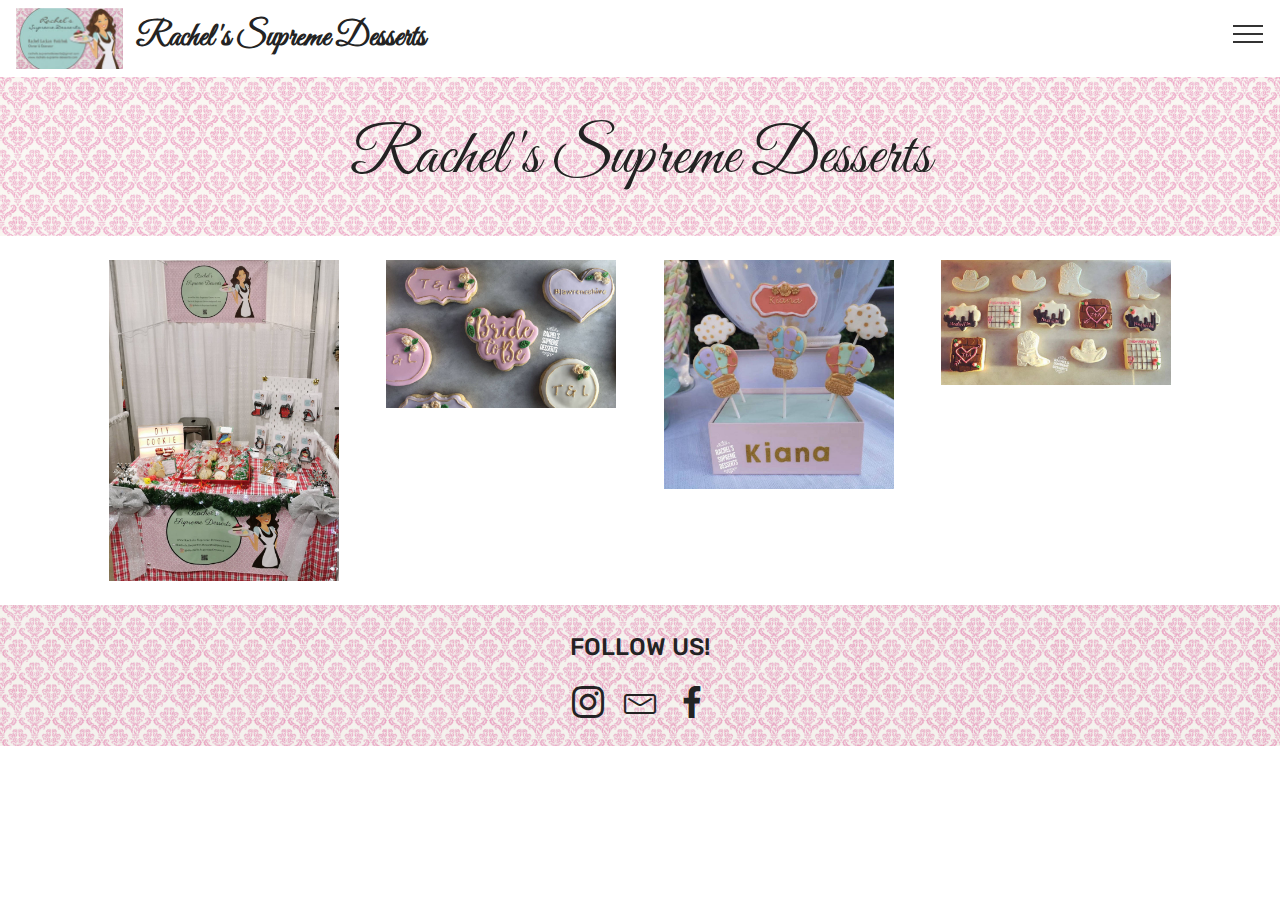
<file: index.html>
<!DOCTYPE html>
<html  >
<head>
  <!-- Site made with Mobirise Website Builder v4.10.8, https://mobirise.com -->
  <meta charset="UTF-8">
  <meta http-equiv="X-UA-Compatible" content="IE=edge">
  <meta name="generator" content="Mobirise v4.10.8, mobirise.com">
  <meta name="viewport" content="width=device-width, initial-scale=1, minimum-scale=1">
  <link rel="shortcut icon" href="assets/images/buisness-card-216x123.jpg" type="image/x-icon">
  <meta name="description" content="">
  
  <title>Home</title>
  <link rel="stylesheet" href="assets/web/assets/mobirise-icons/mobirise-icons.css">
  <link rel="stylesheet" href="assets/web/assets/mobirise-icons-bold/mobirise-icons-bold.css">
  <link rel="stylesheet" href="assets/tether/tether.min.css">
  <link rel="stylesheet" href="assets/bootstrap/css/bootstrap.min.css">
  <link rel="stylesheet" href="assets/bootstrap/css/bootstrap-grid.min.css">
  <link rel="stylesheet" href="assets/bootstrap/css/bootstrap-reboot.min.css">
  <link rel="stylesheet" href="assets/dropdown/css/style.css">
  <link rel="stylesheet" href="assets/socicon/css/styles.css">
  <link rel="stylesheet" href="assets/theme/css/style.css">
  <link rel="stylesheet" href="assets/gallery/style.css">
  <link rel="stylesheet" href="assets/mobirise/css/mbr-additional.css" type="text/css">
  
  
  
</head>
<body>
  <section class="menu cid-rsOOAj0g4f" once="menu" id="menu1-p">

    

    <nav class="navbar navbar-expand beta-menu navbar-dropdown align-items-center navbar-fixed-top collapsed">
        <button class="navbar-toggler navbar-toggler-right" type="button" data-toggle="collapse" data-target="#navbarSupportedContent" aria-controls="navbarSupportedContent" aria-expanded="false" aria-label="Toggle navigation">
            <div class="hamburger">
                <span></span>
                <span></span>
                <span></span>
                <span></span>
            </div>
        </button>
        <div class="menu-logo">
            <div class="navbar-brand">
                <span class="navbar-logo">
                    <a href="index.html">
                         <img src="assets/images/buisness-card-216x123.jpg" alt="Mobirise" title="" style="height: 3.8rem;">
                    </a>
                </span>
                <span class="navbar-caption-wrap"><a class="navbar-caption text-primary display-2" href="index.html">
                        Rachel's Supreme Desserts</a></span>
            </div>
        </div>
        <div class="collapse navbar-collapse" id="navbarSupportedContent">
            <ul class="navbar-nav nav-dropdown" data-app-modern-menu="true"><li class="nav-item">
                    <a class="nav-link link text-primary display-7" href="index.html"><span class="mbrib-home mbr-iconfont mbr-iconfont-btn"></span>
                        
                        Home</a>
                </li>
                <li class="nav-item">
                    <a class="nav-link link text-primary display-7" href="gallery.html"><span class="mbrib-photos mbr-iconfont mbr-iconfont-btn"></span>
                        
                        Gallery</a>
                </li><li class="nav-item"><a class="nav-link link text-primary display-7" href="about.html"><span class="mbrib-search mbr-iconfont mbr-iconfont-btn"></span>
                        
                        About&nbsp;</a></li><li class="nav-item"><a class="nav-link link text-primary display-7" href="faq.html"><span class="mbrib-question mbr-iconfont mbr-iconfont-btn"></span>
                        
                        FAQ</a></li><li class="nav-item"><a class="nav-link link text-primary display-7" href="contact.html"><span class="mbrib-letter mbr-iconfont mbr-iconfont-btn"></span>
                        
                        Contact</a></li></ul>
            <div class="navbar-buttons mbr-section-btn"><a class="btn btn-sm btn-primary display-4" href="orders.html"><span class="mbrib-cart-add mbr-iconfont mbr-iconfont-btn"></span>
                    
                    Order</a></div>
        </div>
    </nav>
</section>

<section class="engine"><a href="https://mobirise.info/q">free responsive web templates</a></section><section class="cid-qTkA127IK8" id="header2-1">

    

    <div class="mbr-overlay" style="opacity: 0.3; background-color: rgb(255, 255, 255);"></div>

    <div class="container align-center">
        <div class="row justify-content-md-center">
            <div class="mbr-white col-md-10">
                <h1 class="mbr-section-title mbr-bold pb-3 mbr-fonts-style display-1"><span style="font-weight: normal;">Rachel's Supreme Desserts</span></h1>
                
                
                
            </div>
        </div>
    </div>
    
</section>

<section class="mbr-gallery mbr-slider-carousel cid-rs4rRf1OpA" id="gallery1-7">

    

    <div class="container">
        <div><!-- Filter --><!-- Gallery --><div class="mbr-gallery-row"><div class="mbr-gallery-layout-default"><div><div><div class="mbr-gallery-item mbr-gallery-item--p3" data-video-url="false" data-tags="Places"><div href="#lb-gallery1-7" data-slide-to="0" data-toggle="modal"><img src="assets/images/img-20191123-94543-2000x2796-800x1118.jpg" alt="" title=""><span class="icon-focus"></span></div></div><div class="mbr-gallery-item mbr-gallery-item--p3" data-video-url="false" data-tags="Places"><div href="#lb-gallery1-7" data-slide-to="1" data-toggle="modal"><img src="assets/images/2019-09-08-b1-g5imaaxe1-2000x1288-800x515.jpg" alt="" title=""><span class="icon-focus"></span></div></div><div class="mbr-gallery-item mbr-gallery-item--p3" data-video-url="false" data-tags="Places"><div href="#lb-gallery1-7" data-slide-to="2" data-toggle="modal"><img src="assets/images/2019-09-04-b1-g5imaaxe-1080x1077-800x798.jpg" alt="" title=""><span class="icon-focus"></span></div></div><div class="mbr-gallery-item mbr-gallery-item--p3" data-video-url="false" data-tags="Places"><div href="#lb-gallery1-7" data-slide-to="3" data-toggle="modal"><img src="assets/images/2019-10-19-b3zvjmfg5e1-1080x591-800x438.jpg" alt="" title=""><span class="icon-focus"></span></div></div></div></div><div class="clearfix"></div></div></div><!-- Lightbox --><div data-app-prevent-settings="" class="mbr-slider modal fade carousel slide" tabindex="-1" data-keyboard="true" data-interval="false" id="lb-gallery1-7"><div class="modal-dialog"><div class="modal-content"><div class="modal-body"><div class="carousel-inner"><div class="carousel-item"><img src="assets/images/img-20191123-94543-2000x2796.jpg" alt="" title=""></div><div class="carousel-item"><img src="assets/images/2019-09-08-b1-g5imaaxe1-2000x1288.jpg" alt="" title=""></div><div class="carousel-item active"><img src="assets/images/2019-09-04-b1-g5imaaxe-1080x1077.jpg" alt="" title=""></div><div class="carousel-item"><img src="assets/images/2019-10-19-b3zvjmfg5e1-1080x591.jpg" alt="" title=""></div></div><a class="carousel-control carousel-control-prev" role="button" data-slide="prev" href="#lb-gallery1-7"><span class="mbri-left mbr-iconfont" aria-hidden="true"></span><span class="sr-only">Previous</span></a><a class="carousel-control carousel-control-next" role="button" data-slide="next" href="#lb-gallery1-7"><span class="mbri-right mbr-iconfont" aria-hidden="true"></span><span class="sr-only">Next</span></a><a class="close" href="#" role="button" data-dismiss="modal"><span class="sr-only">Close</span></a></div></div></div></div></div>
    </div>

</section>

<section class="cid-rs4rNei9W4" id="social-buttons2-6">

    

    <div class="mbr-overlay" style="opacity: 0.3; background-color: rgb(239, 239, 239);">
    </div>

    <div class="container">
        <div class="media-container-row">
            <div class="col-md-8 align-center">
                <h2 class="pb-3 mbr-fonts-style display-5">
                    FOLLOW US!
                </h2>
                <div class="social-list pl-0 mb-0">
                    <a href="https://www.instagram.com/rachels.supremedesserts/" target="_blank">
                        <span class="px-2 mbr-iconfont mbr-iconfont-social socicon-instagram socicon" style="color: rgb(35, 35, 35); fill: rgb(35, 35, 35);"></span>
                    </a>
                    <a href="contact.html">
                        <span class="px-2 mbr-iconfont mbr-iconfont-social mbrib-letter" style="color: rgb(35, 35, 35); fill: rgb(35, 35, 35);"></span>
                    </a>
                    <a href="https://www.facebook.com/Rachels-Supreme-Desserts-829786424028650/?eid=ARCfIlCQ70KDkqjdEWgixs6fOGawLV-LHlElPKfZjgV1vx8OregJ3djX0C_zkQEMyGMKX6kl9xI1y_kF&fref=tag" target="_blank">
                        <span class="px-2 mbr-iconfont mbr-iconfont-social socicon-facebook socicon" style="color: rgb(35, 35, 35); fill: rgb(35, 35, 35);"></span>
                    </a>
                    <a href="https://www.youtube.com/c/mobirise" target="_blank">
                        
                    </a>
                    <a href="https://plus.google.com/u/0/+Mobirise" target="_blank">
                        
                    </a>
                    <a href="https://www.behance.net/Mobirise" target="_blank">
                        
                    </a>
                </div>
            </div>
        </div>
    </div>
</section>


  <script src="assets/web/assets/jquery/jquery.min.js"></script>
  <script src="assets/popper/popper.min.js"></script>
  <script src="assets/tether/tether.min.js"></script>
  <script src="assets/bootstrap/js/bootstrap.min.js"></script>
  <script src="assets/dropdown/js/nav-dropdown.js"></script>
  <script src="assets/dropdown/js/navbar-dropdown.js"></script>
  <script src="assets/touchswipe/jquery.touch-swipe.min.js"></script>
  <script src="assets/bootstrapcarouselswipe/bootstrap-carousel-swipe.js"></script>
  <script src="assets/smoothscroll/smooth-scroll.js"></script>
  <script src="assets/vimeoplayer/jquery.mb.vimeo_player.js"></script>
  <script src="assets/sociallikes/social-likes.js"></script>
  <script src="assets/masonry/masonry.pkgd.min.js"></script>
  <script src="assets/imagesloaded/imagesloaded.pkgd.min.js"></script>
  <script src="assets/theme/js/script.js"></script>
  <script src="assets/slidervideo/script.js"></script>
  <script src="assets/gallery/player.min.js"></script>
  <script src="assets/gallery/script.js"></script>
  
  
</body>
</html>
</file>
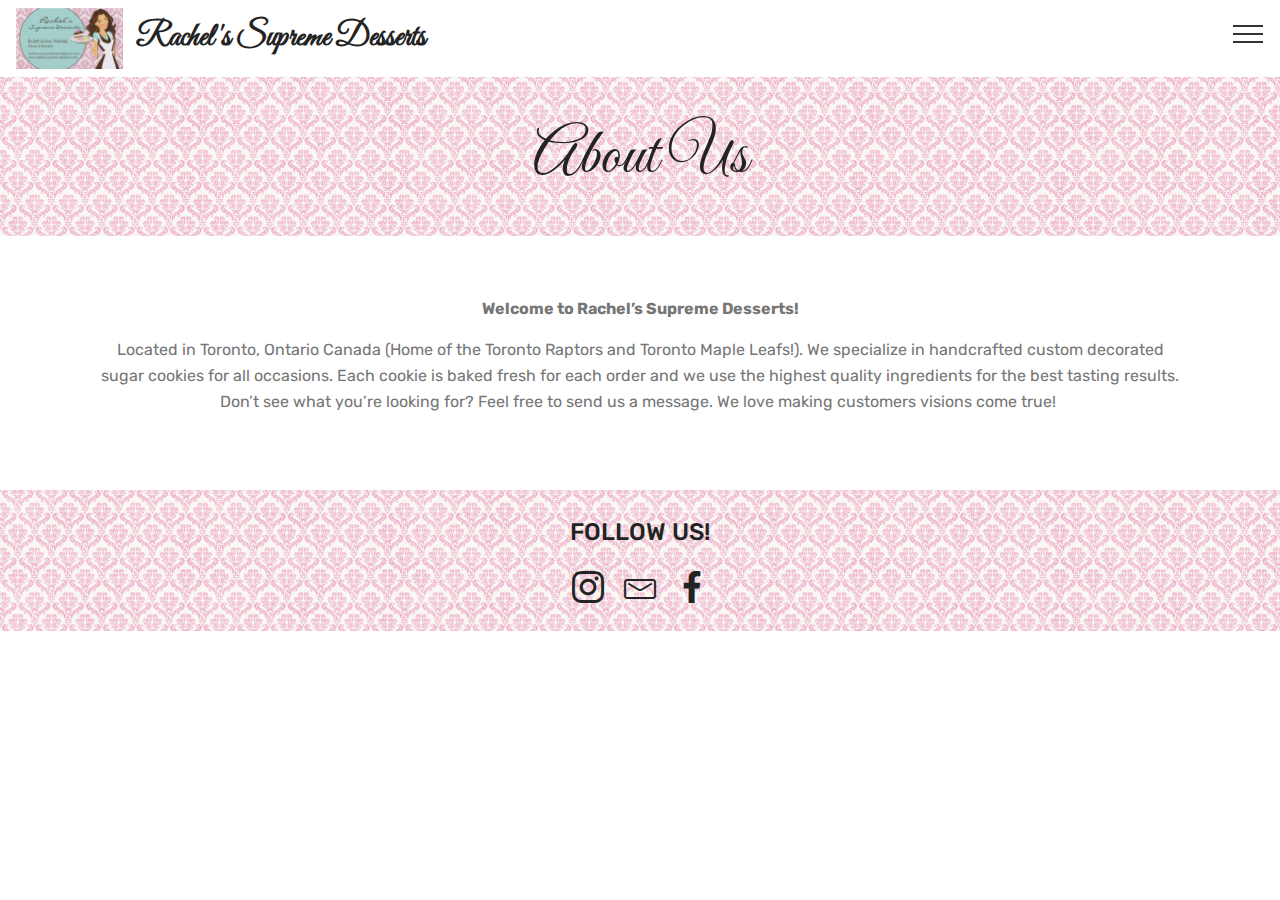
<file: about.html>
<!DOCTYPE html>
<html  >
<head>
  <!-- Site made with Mobirise Website Builder v4.10.8, https://mobirise.com -->
  <meta charset="UTF-8">
  <meta http-equiv="X-UA-Compatible" content="IE=edge">
  <meta name="generator" content="Mobirise v4.10.8, mobirise.com">
  <meta name="viewport" content="width=device-width, initial-scale=1, minimum-scale=1">
  <link rel="shortcut icon" href="assets/images/buisness-card-216x123.jpg" type="image/x-icon">
  <meta name="description" content="Website Creator Description">
  
  <title>About Us</title>
  <link rel="stylesheet" href="assets/web/assets/mobirise-icons/mobirise-icons.css">
  <link rel="stylesheet" href="assets/web/assets/mobirise-icons-bold/mobirise-icons-bold.css">
  <link rel="stylesheet" href="assets/tether/tether.min.css">
  <link rel="stylesheet" href="assets/bootstrap/css/bootstrap.min.css">
  <link rel="stylesheet" href="assets/bootstrap/css/bootstrap-grid.min.css">
  <link rel="stylesheet" href="assets/bootstrap/css/bootstrap-reboot.min.css">
  <link rel="stylesheet" href="assets/socicon/css/styles.css">
  <link rel="stylesheet" href="assets/dropdown/css/style.css">
  <link rel="stylesheet" href="assets/theme/css/style.css">
  <link rel="stylesheet" href="assets/mobirise/css/mbr-additional.css" type="text/css">
  
  
  
</head>
<body>
  <section class="menu cid-rtr7GlQCH0" once="menu" id="menu1-10">

    

    <nav class="navbar navbar-expand beta-menu navbar-dropdown align-items-center navbar-fixed-top collapsed">
        <button class="navbar-toggler navbar-toggler-right" type="button" data-toggle="collapse" data-target="#navbarSupportedContent" aria-controls="navbarSupportedContent" aria-expanded="false" aria-label="Toggle navigation">
            <div class="hamburger">
                <span></span>
                <span></span>
                <span></span>
                <span></span>
            </div>
        </button>
        <div class="menu-logo">
            <div class="navbar-brand">
                <span class="navbar-logo">
                    <a href="index.html">
                         <img src="assets/images/buisness-card-216x123.jpg" alt="Mobirise" title="" style="height: 3.8rem;">
                    </a>
                </span>
                <span class="navbar-caption-wrap"><a class="navbar-caption text-primary display-2" href="index.html">
                        Rachel's Supreme Desserts</a></span>
            </div>
        </div>
        <div class="collapse navbar-collapse" id="navbarSupportedContent">
            <ul class="navbar-nav nav-dropdown" data-app-modern-menu="true"><li class="nav-item">
                    <a class="nav-link link text-primary display-7" href="index.html"><span class="mbrib-home mbr-iconfont mbr-iconfont-btn"></span>
                        
                        Home</a>
                </li>
                <li class="nav-item">
                    <a class="nav-link link text-primary display-7" href="gallery.html"><span class="mbrib-photos mbr-iconfont mbr-iconfont-btn"></span>
                        
                        Gallery</a>
                </li><li class="nav-item"><a class="nav-link link text-primary display-7" href="about.html"><span class="mbrib-search mbr-iconfont mbr-iconfont-btn"></span>
                        
                        About&nbsp;</a></li><li class="nav-item"><a class="nav-link link text-primary display-7" href="faq.html"><span class="mbrib-question mbr-iconfont mbr-iconfont-btn"></span>
                        
                        FAQ</a></li><li class="nav-item"><a class="nav-link link text-primary display-7" href="contact.html"><span class="mbrib-letter mbr-iconfont mbr-iconfont-btn"></span>
                        
                        Contact</a></li></ul>
            <div class="navbar-buttons mbr-section-btn"><a class="btn btn-sm btn-primary display-4" href="orders.html"><span class="mbrib-cart-add mbr-iconfont mbr-iconfont-btn"></span>
                    
                    Order</a></div>
        </div>
    </nav>
</section>

<section class="engine"><a href="https://mobirise.info/t">free amp templates</a></section><section class="cid-rsJQKw37Kr" id="header2-h">

    

    <div class="mbr-overlay" style="opacity: 0.3; background-color: rgb(255, 255, 255);"></div>

    <div class="container align-center">
        <div class="row justify-content-md-center">
            <div class="mbr-white col-md-10">
                <h1 class="mbr-section-title mbr-bold pb-3 mbr-fonts-style display-1"><span style="font-weight: normal;">About Us</span></h1>
                
                
                
            </div>
        </div>
    </div>
    
</section>

<section class="mbr-section article content1 cid-rsOLWugIxV" id="content1-m">
    
     

    <div class="container">
        <div class="media-container-row">
            <div class="mbr-text col-12 mbr-fonts-style display-7 col-md-12"><p><strong>Welcome to Rachel’s Supreme Desserts!
</strong></p><p>Located in Toronto, Ontario Canada (Home of the Toronto Raptors and Toronto Maple Leafs!). We specialize in handcrafted custom decorated sugar cookies for all occasions. Each cookie is baked fresh for each order and we use the highest quality ingredients for the best tasting results. Don’t see what you’re looking for? Feel free to send us a message. We love making customers visions come true!&nbsp;</p></div>
        </div>
    </div>
</section>

<section class="cid-rsstVwZHb9" id="social-buttons2-j">

    

    <div class="mbr-overlay" style="opacity: 0.3; background-color: rgb(255, 255, 255);">
    </div>

    <div class="container">
        <div class="media-container-row">
            <div class="col-md-8 align-center">
                <h2 class="pb-3 mbr-fonts-style display-5">
                    FOLLOW US!
                </h2>
                <div class="social-list pl-0 mb-0">
                    <a href="https://www.instagram.com/rachels.supremedesserts/" target="_blank">
                        <span class="px-2 mbr-iconfont mbr-iconfont-social socicon-instagram socicon" style="color: rgb(35, 35, 35); fill: rgb(35, 35, 35);"></span>
                    </a>
                    <a href="contact.html">
                        <span class="px-2 mbr-iconfont mbr-iconfont-social mbrib-letter" style="color: rgb(35, 35, 35); fill: rgb(35, 35, 35);"></span>
                    </a>
                    <a href="https://www.facebook.com/Rachels-Supreme-Desserts-829786424028650/?eid=ARCfIlCQ70KDkqjdEWgixs6fOGawLV-LHlElPKfZjgV1vx8OregJ3djX0C_zkQEMyGMKX6kl9xI1y_kF&fref=tag" target="_blank">
                        <span class="px-2 mbr-iconfont mbr-iconfont-social socicon-facebook socicon" style="color: rgb(35, 35, 35); fill: rgb(35, 35, 35);"></span>
                    </a>
                    <a href="https://www.youtube.com/c/mobirise" target="_blank">
                        
                    </a>
                    <a href="https://plus.google.com/u/0/+Mobirise" target="_blank">
                        
                    </a>
                    <a href="https://www.behance.net/Mobirise" target="_blank">
                        
                    </a>
                </div>
            </div>
        </div>
    </div>
</section>


  <script src="assets/web/assets/jquery/jquery.min.js"></script>
  <script src="assets/popper/popper.min.js"></script>
  <script src="assets/tether/tether.min.js"></script>
  <script src="assets/bootstrap/js/bootstrap.min.js"></script>
  <script src="assets/touchswipe/jquery.touch-swipe.min.js"></script>
  <script src="assets/sociallikes/social-likes.js"></script>
  <script src="assets/smoothscroll/smooth-scroll.js"></script>
  <script src="assets/dropdown/js/nav-dropdown.js"></script>
  <script src="assets/dropdown/js/navbar-dropdown.js"></script>
  <script src="assets/theme/js/script.js"></script>
  
  
</body>
</html>
</file>
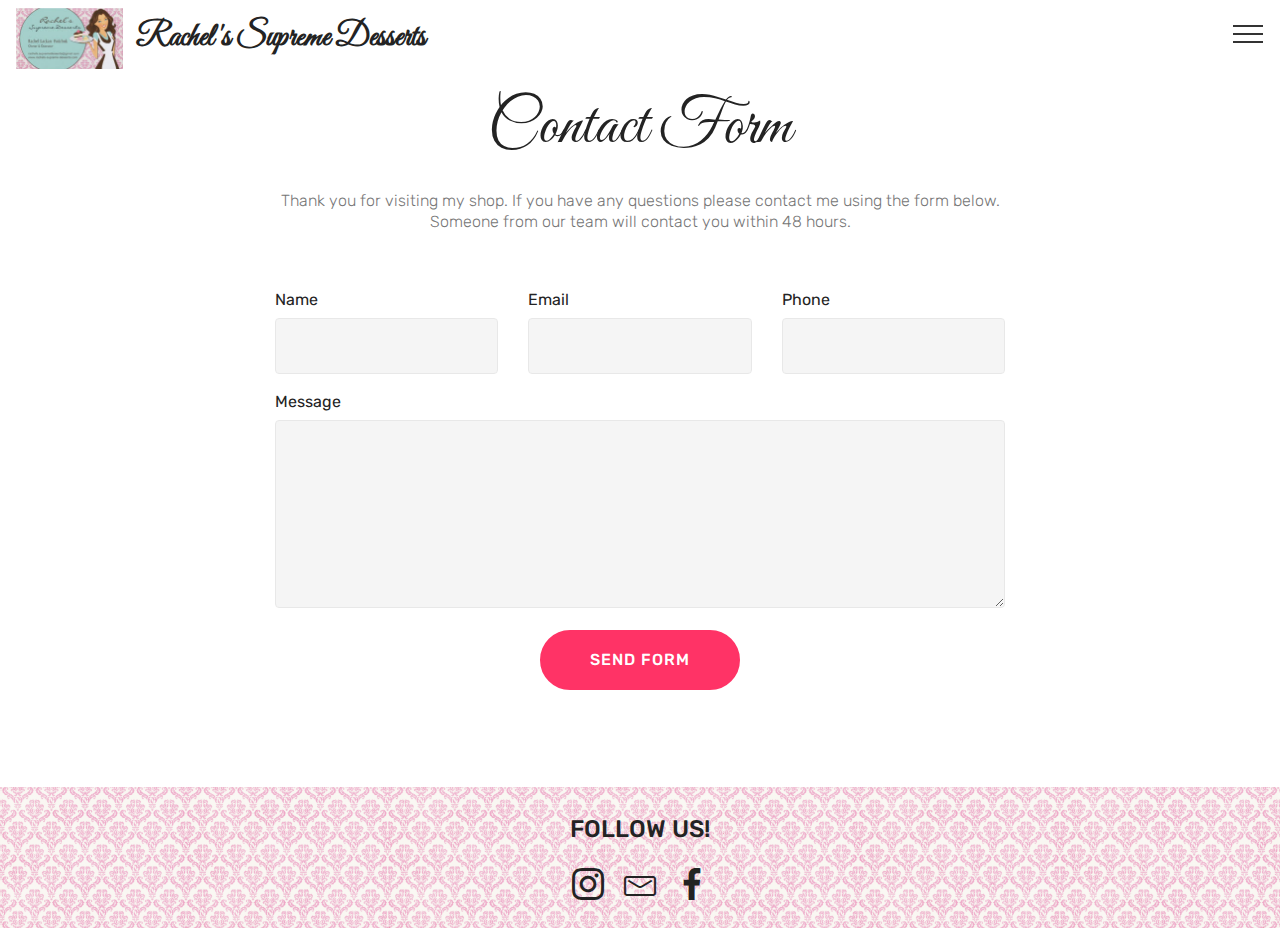
<file: contact.html>
<!DOCTYPE html>
<html  >
<head>
  <!-- Site made with Mobirise Website Builder v4.10.8, https://mobirise.com -->
  <meta charset="UTF-8">
  <meta http-equiv="X-UA-Compatible" content="IE=edge">
  <meta name="generator" content="Mobirise v4.10.8, mobirise.com">
  <meta name="viewport" content="width=device-width, initial-scale=1, minimum-scale=1">
  <link rel="shortcut icon" href="assets/images/buisness-card-216x123.jpg" type="image/x-icon">
  <meta name="description" content="Web Creator Description">
  
  <title>Contact Form</title>
  <link rel="stylesheet" href="assets/web/assets/mobirise-icons-bold/mobirise-icons-bold.css">
  <link rel="stylesheet" href="assets/tether/tether.min.css">
  <link rel="stylesheet" href="assets/bootstrap/css/bootstrap.min.css">
  <link rel="stylesheet" href="assets/bootstrap/css/bootstrap-grid.min.css">
  <link rel="stylesheet" href="assets/bootstrap/css/bootstrap-reboot.min.css">
  <link rel="stylesheet" href="assets/dropdown/css/style.css">
  <link rel="stylesheet" href="assets/socicon/css/styles.css">
  <link rel="stylesheet" href="assets/theme/css/style.css">
  <link rel="stylesheet" href="assets/mobirise/css/mbr-additional.css" type="text/css">
  
  
  
</head>
<body>
  <section class="menu cid-rtr7NcQs08" once="menu" id="menu1-12">

    

    <nav class="navbar navbar-expand beta-menu navbar-dropdown align-items-center navbar-fixed-top collapsed">
        <button class="navbar-toggler navbar-toggler-right" type="button" data-toggle="collapse" data-target="#navbarSupportedContent" aria-controls="navbarSupportedContent" aria-expanded="false" aria-label="Toggle navigation">
            <div class="hamburger">
                <span></span>
                <span></span>
                <span></span>
                <span></span>
            </div>
        </button>
        <div class="menu-logo">
            <div class="navbar-brand">
                <span class="navbar-logo">
                    <a href="index.html">
                         <img src="assets/images/buisness-card-216x123.jpg" alt="Mobirise" title="" style="height: 3.8rem;">
                    </a>
                </span>
                <span class="navbar-caption-wrap"><a class="navbar-caption text-primary display-2" href="index.html">
                        Rachel's Supreme Desserts</a></span>
            </div>
        </div>
        <div class="collapse navbar-collapse" id="navbarSupportedContent">
            <ul class="navbar-nav nav-dropdown" data-app-modern-menu="true"><li class="nav-item">
                    <a class="nav-link link text-primary display-7" href="index.html"><span class="mbrib-home mbr-iconfont mbr-iconfont-btn"></span>
                        
                        Home</a>
                </li>
                <li class="nav-item">
                    <a class="nav-link link text-primary display-7" href="gallery.html"><span class="mbrib-photos mbr-iconfont mbr-iconfont-btn"></span>
                        
                        Gallery</a>
                </li><li class="nav-item"><a class="nav-link link text-primary display-7" href="about.html"><span class="mbrib-search mbr-iconfont mbr-iconfont-btn"></span>
                        
                        About&nbsp;</a></li><li class="nav-item"><a class="nav-link link text-primary display-7" href="faq.html"><span class="mbrib-question mbr-iconfont mbr-iconfont-btn"></span>
                        
                        FAQ</a></li><li class="nav-item"><a class="nav-link link text-primary display-7" href="contact.html"><span class="mbrib-letter mbr-iconfont mbr-iconfont-btn"></span>
                        
                        Contact</a></li></ul>
            <div class="navbar-buttons mbr-section-btn"><a class="btn btn-sm btn-primary display-4" href="orders.html"><span class="mbrib-cart-add mbr-iconfont mbr-iconfont-btn"></span>
                    
                    Order</a></div>
        </div>
    </nav>
</section>

<section class="engine"><a href="https://mobirise.info/a">online web builder</a></section><section class="mbr-section form1 cid-rt7XWSUt1g" id="form1-t">

    

    
    <div class="container">
        <div class="row justify-content-center">
            <div class="title col-12 col-lg-8">
                <h2 class="mbr-section-title align-center pb-3 mbr-fonts-style display-1">Contact Form</h2>
                <h3 class="mbr-section-subtitle align-center mbr-light pb-3 mbr-fonts-style display-7">Thank you for visiting my shop. If you have any questions please contact me using the form below. Someone from our team will contact you within 48 hours.</h3>
            </div>
        </div>
    </div>
    <div class="container">
        <div class="row justify-content-center">
            <div class="media-container-column col-lg-8" data-form-type="formoid">
                <!---Formbuilder Form--->
                <form action="https://mobirise.com/" method="POST" class="mbr-form form-with-styler" data-form-title="Mobirise Form"><input type="hidden" name="email" data-form-email="true" value="Jf310BtWX4OpDvcnUj311tvLHOTjmvaqLw0zG5wMUjI/4J0nQtNx4fFaSgpNDST/P+3rBk+UawzCrNz9JLCWuiZWddkU5EOMcw/iRZwMpe1u9cN44802mta1BQVnnOel">
                    <div class="row">
                        <div hidden="hidden" data-form-alert="" class="alert alert-success col-12">Thank you contacting us. We will respond to your inquiry within 48 hours.</div>
                        <div hidden="hidden" data-form-alert-danger="" class="alert alert-danger col-12">
                        </div>
                    </div>
                    <div class="dragArea row">
                        <div class="col-md-4  form-group" data-for="name">
                            <label for="name-form1-t" class="form-control-label mbr-fonts-style display-7">Name</label>
                            <input type="text" name="name" data-form-field="Name" required="required" class="form-control display-7" id="name-form1-t">
                        </div>
                        <div class="col-md-4  form-group" data-for="email">
                            <label for="email-form1-t" class="form-control-label mbr-fonts-style display-7">Email</label>
                            <input type="email" name="email" data-form-field="Email" required="required" class="form-control display-7" id="email-form1-t">
                        </div>
                        <div data-for="phone" class="col-md-4  form-group">
                            <label for="phone-form1-t" class="form-control-label mbr-fonts-style display-7">Phone</label>
                            <input type="tel" name="phone" data-form-field="Phone" class="form-control display-7" id="phone-form1-t">
                        </div>
                        <div data-for="message" class="col-md-12 form-group">
                            <label for="message-form1-t" class="form-control-label mbr-fonts-style display-7">Message</label>
                            <textarea name="message" data-form-field="Message" class="form-control display-7" id="message-form1-t"></textarea>
                        </div>
                        <div class="col-md-12 input-group-btn align-center"><button type="submit" class="btn btn-form btn-secondary display-7" href="mailto:rachelssupremedesserts@gmail.com">SEND FORM</button></div>
                    </div>
                </form><!---Formbuilder Form--->
            </div>
        </div>
    </div>
</section>

<section class="cid-rsstYAqzaM" id="social-buttons2-k">

    

    <div class="mbr-overlay" style="opacity: 0.3; background-color: rgb(255, 255, 255);">
    </div>

    <div class="container">
        <div class="media-container-row">
            <div class="col-md-8 align-center">
                <h2 class="pb-3 mbr-fonts-style display-5">
                    FOLLOW US!
                </h2>
                <div class="social-list pl-0 mb-0">
                    <a href="https://www.instagram.com/rachels.supremedesserts/" target="_blank">
                        <span class="px-2 mbr-iconfont mbr-iconfont-social socicon-instagram socicon" style="color: rgb(35, 35, 35); fill: rgb(35, 35, 35);"></span>
                    </a>
                    <a href="contact.html">
                        <span class="px-2 mbr-iconfont mbr-iconfont-social mbrib-letter" style="color: rgb(35, 35, 35); fill: rgb(35, 35, 35);"></span>
                    </a>
                    <a href="https://www.facebook.com/Rachels-Supreme-Desserts-829786424028650/?eid=ARCfIlCQ70KDkqjdEWgixs6fOGawLV-LHlElPKfZjgV1vx8OregJ3djX0C_zkQEMyGMKX6kl9xI1y_kF&fref=tag" target="_blank">
                        <span class="px-2 mbr-iconfont mbr-iconfont-social socicon-facebook socicon" style="color: rgb(35, 35, 35); fill: rgb(35, 35, 35);"></span>
                    </a>
                    <a href="https://www.youtube.com/c/mobirise" target="_blank">
                        
                    </a>
                    <a href="https://plus.google.com/u/0/+Mobirise" target="_blank">
                        
                    </a>
                    <a href="https://www.behance.net/Mobirise" target="_blank">
                        
                    </a>
                </div>
            </div>
        </div>
    </div>
</section>


  <script src="assets/web/assets/jquery/jquery.min.js"></script>
  <script src="assets/popper/popper.min.js"></script>
  <script src="assets/tether/tether.min.js"></script>
  <script src="assets/bootstrap/js/bootstrap.min.js"></script>
  <script src="assets/smoothscroll/smooth-scroll.js"></script>
  <script src="assets/dropdown/js/nav-dropdown.js"></script>
  <script src="assets/dropdown/js/navbar-dropdown.js"></script>
  <script src="assets/touchswipe/jquery.touch-swipe.min.js"></script>
  <script src="assets/sociallikes/social-likes.js"></script>
  <script src="assets/theme/js/script.js"></script>
  <script src="assets/formoid/formoid.min.js"></script>
  
  
</body>
</html>
</file>
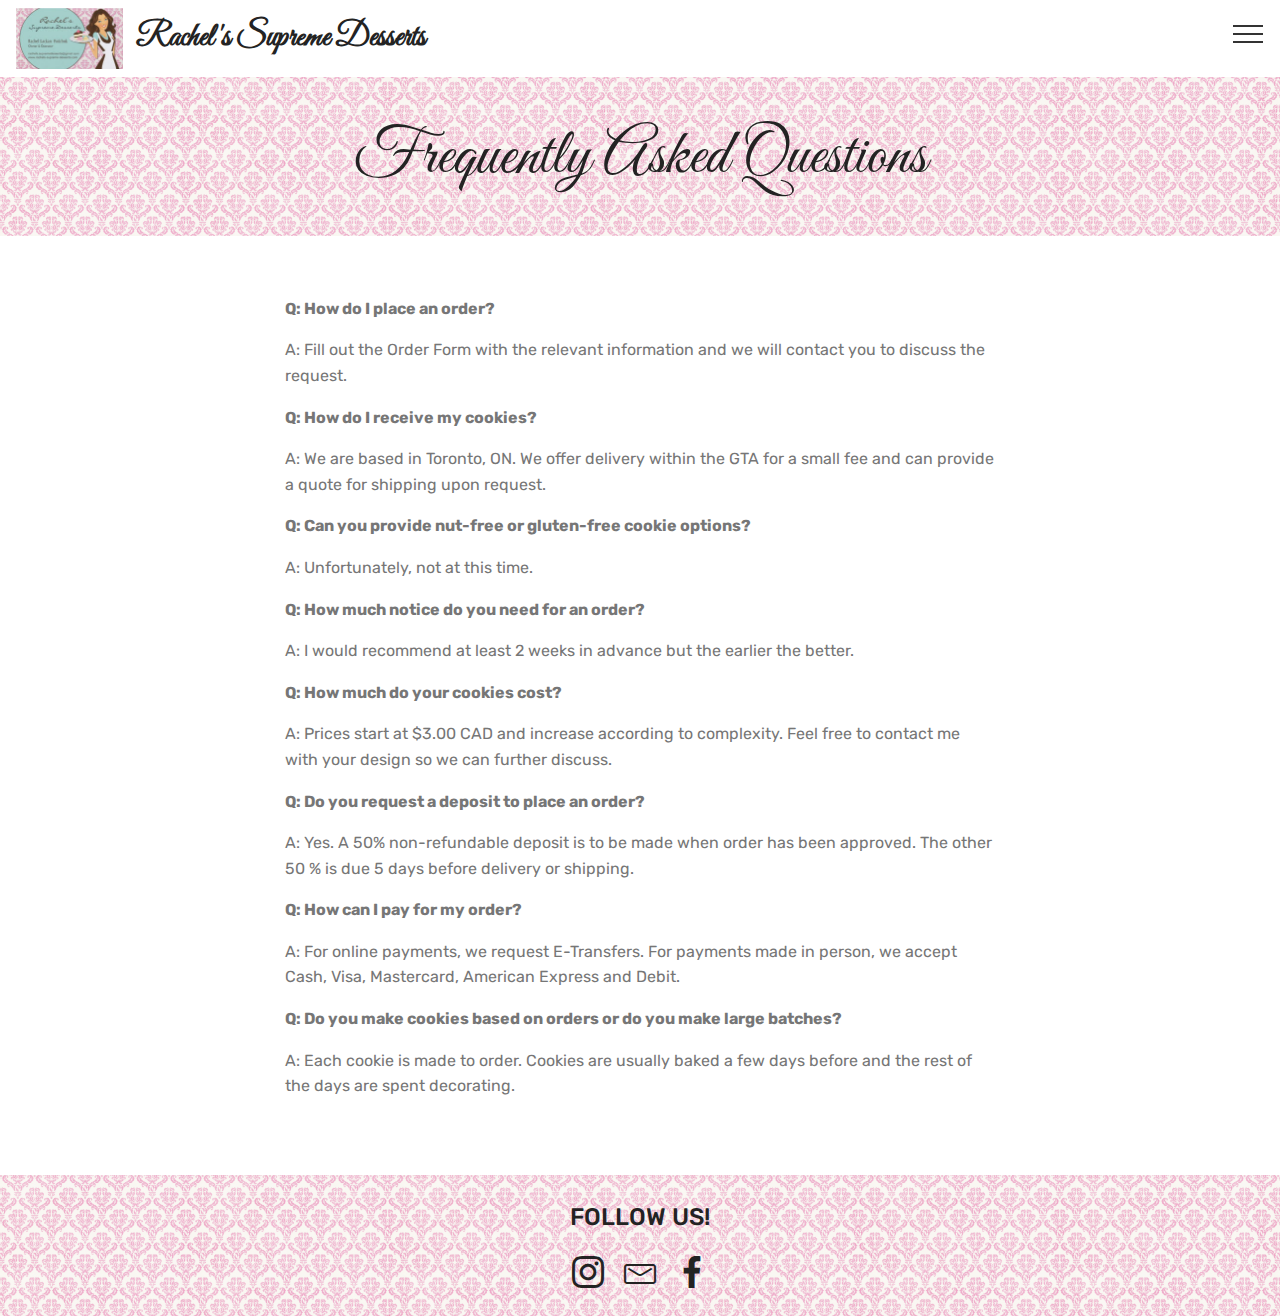
<file: faq.html>
<!DOCTYPE html>
<html  >
<head>
  <!-- Site made with Mobirise Website Builder v4.10.8, https://mobirise.com -->
  <meta charset="UTF-8">
  <meta http-equiv="X-UA-Compatible" content="IE=edge">
  <meta name="generator" content="Mobirise v4.10.8, mobirise.com">
  <meta name="viewport" content="width=device-width, initial-scale=1, minimum-scale=1">
  <link rel="shortcut icon" href="assets/images/buisness-card-216x123.jpg" type="image/x-icon">
  <meta name="description" content="Web Builder Description">
  
  <title>FAQ</title>
  <link rel="stylesheet" href="assets/web/assets/mobirise-icons/mobirise-icons.css">
  <link rel="stylesheet" href="assets/web/assets/mobirise-icons-bold/mobirise-icons-bold.css">
  <link rel="stylesheet" href="assets/tether/tether.min.css">
  <link rel="stylesheet" href="assets/bootstrap/css/bootstrap.min.css">
  <link rel="stylesheet" href="assets/bootstrap/css/bootstrap-grid.min.css">
  <link rel="stylesheet" href="assets/bootstrap/css/bootstrap-reboot.min.css">
  <link rel="stylesheet" href="assets/socicon/css/styles.css">
  <link rel="stylesheet" href="assets/dropdown/css/style.css">
  <link rel="stylesheet" href="assets/theme/css/style.css">
  <link rel="stylesheet" href="assets/mobirise/css/mbr-additional.css" type="text/css">
  
  
  
</head>
<body>
  <section class="menu cid-rtr7JSI2yC" once="menu" id="menu1-11">

    

    <nav class="navbar navbar-expand beta-menu navbar-dropdown align-items-center navbar-fixed-top collapsed">
        <button class="navbar-toggler navbar-toggler-right" type="button" data-toggle="collapse" data-target="#navbarSupportedContent" aria-controls="navbarSupportedContent" aria-expanded="false" aria-label="Toggle navigation">
            <div class="hamburger">
                <span></span>
                <span></span>
                <span></span>
                <span></span>
            </div>
        </button>
        <div class="menu-logo">
            <div class="navbar-brand">
                <span class="navbar-logo">
                    <a href="index.html">
                         <img src="assets/images/buisness-card-216x123.jpg" alt="Mobirise" title="" style="height: 3.8rem;">
                    </a>
                </span>
                <span class="navbar-caption-wrap"><a class="navbar-caption text-primary display-2" href="index.html">
                        Rachel's Supreme Desserts</a></span>
            </div>
        </div>
        <div class="collapse navbar-collapse" id="navbarSupportedContent">
            <ul class="navbar-nav nav-dropdown" data-app-modern-menu="true"><li class="nav-item">
                    <a class="nav-link link text-primary display-7" href="index.html"><span class="mbrib-home mbr-iconfont mbr-iconfont-btn"></span>
                        
                        Home</a>
                </li>
                <li class="nav-item">
                    <a class="nav-link link text-primary display-7" href="gallery.html"><span class="mbrib-photos mbr-iconfont mbr-iconfont-btn"></span>
                        
                        Gallery</a>
                </li><li class="nav-item"><a class="nav-link link text-primary display-7" href="about.html"><span class="mbrib-search mbr-iconfont mbr-iconfont-btn"></span>
                        
                        About&nbsp;</a></li><li class="nav-item"><a class="nav-link link text-primary display-7" href="faq.html"><span class="mbrib-question mbr-iconfont mbr-iconfont-btn"></span>
                        
                        FAQ</a></li><li class="nav-item"><a class="nav-link link text-primary display-7" href="contact.html"><span class="mbrib-letter mbr-iconfont mbr-iconfont-btn"></span>
                        
                        Contact</a></li></ul>
            <div class="navbar-buttons mbr-section-btn"><a class="btn btn-sm btn-primary display-4" href="orders.html"><span class="mbrib-cart-add mbr-iconfont mbr-iconfont-btn"></span>
                    
                    Order</a></div>
        </div>
    </nav>
</section>

<section class="engine"><a href="https://mobirise.info/j">website templates</a></section><section class="cid-rsOKfgbBkI" id="header2-i">

    

    <div class="mbr-overlay" style="opacity: 0.3; background-color: rgb(255, 255, 255);"></div>

    <div class="container align-center">
        <div class="row justify-content-md-center">
            <div class="mbr-white col-md-10">
                <h1 class="mbr-section-title mbr-bold pb-3 mbr-fonts-style display-1"><span style="font-weight: normal;">Frequently Asked Questions</span></h1>
                
                
                
            </div>
        </div>
    </div>
    
</section>

<section class="mbr-section article content1 cid-rsOKFfeALx" id="content1-l">
    
     

    <div class="container">
        <div class="media-container-row">
            <div class="mbr-text col-12 mbr-fonts-style display-7 col-md-8"><p><strong>Q: How do I place an order? 
</strong></p><p>A: Fill out the Order Form with the relevant information and we will contact you to discuss the request.
</p><p><strong>
</strong></p><p><strong>Q: How do I receive my cookies?
</strong></p><p>A: We are based in Toronto, ON. We offer delivery within the GTA for a small fee and can provide a quote for shipping upon request. 
</p><p><strong>
</strong></p><p><strong>Q: Can you provide nut-free or gluten-free cookie options? 
</strong></p><p>A: Unfortunately, not at this time.
</p><p><strong>
</strong></p><p><strong>Q: How much notice do you need for an order? 
</strong></p><p>A: I would recommend at least 2 weeks in advance but the earlier the better. 
</p><p>
</p><p><strong>Q: How much do your cookies cost? 
</strong></p><p>A: Prices start at $3.00 CAD and increase according to complexity. Feel free to contact me with your design so we can further discuss. 
</p><p><strong>
</strong></p><p><strong>Q: Do you request a deposit to place an order? 
</strong></p><p>A: Yes. A 50% non-refundable deposit is to be made when order has been approved. The other 50 % is due 5 days before delivery or shipping. 
</p><p><strong>
</strong></p><p><strong>Q: How can I pay for my order? 
</strong></p><p>A: For online payments, we request E-Transfers. For payments made in person, we accept Cash, Visa, Mastercard, American Express and Debit.
</p><p><strong>
</strong></p><p><strong>Q: Do you make cookies based on orders or do you make large batches? 
</strong></p><p>A: Each cookie is made to order. Cookies are usually baked a few days before and the rest of the days are spent decorating. &nbsp;</p></div>
        </div>
    </div>
</section>

<section class="cid-rsstRI0uXr" id="social-buttons2-i">

    

    <div class="mbr-overlay" style="opacity: 0.3; background-color: rgb(255, 255, 255);">
    </div>

    <div class="container">
        <div class="media-container-row">
            <div class="col-md-8 align-center">
                <h2 class="pb-3 mbr-fonts-style display-5">
                    FOLLOW US!
                </h2>
                <div class="social-list pl-0 mb-0">
                    <a href="https://www.instagram.com/rachels.supremedesserts/" target="_blank">
                        <span class="px-2 mbr-iconfont mbr-iconfont-social socicon-instagram socicon" style="color: rgb(35, 35, 35); fill: rgb(35, 35, 35);"></span>
                    </a>
                    <a href="contact.html">
                        <span class="px-2 mbr-iconfont mbr-iconfont-social mbrib-letter" style="color: rgb(35, 35, 35); fill: rgb(35, 35, 35);"></span>
                    </a>
                    <a href="https://www.facebook.com/Rachels-Supreme-Desserts-829786424028650/?eid=ARCfIlCQ70KDkqjdEWgixs6fOGawLV-LHlElPKfZjgV1vx8OregJ3djX0C_zkQEMyGMKX6kl9xI1y_kF&fref=tag" target="_blank">
                        <span class="px-2 mbr-iconfont mbr-iconfont-social socicon-facebook socicon" style="color: rgb(35, 35, 35); fill: rgb(35, 35, 35);"></span>
                    </a>
                    <a href="https://www.youtube.com/c/mobirise" target="_blank">
                        
                    </a>
                    <a href="https://plus.google.com/u/0/+Mobirise" target="_blank">
                        
                    </a>
                    <a href="https://www.behance.net/Mobirise" target="_blank">
                        
                    </a>
                </div>
            </div>
        </div>
    </div>
</section>


  <script src="assets/web/assets/jquery/jquery.min.js"></script>
  <script src="assets/popper/popper.min.js"></script>
  <script src="assets/tether/tether.min.js"></script>
  <script src="assets/bootstrap/js/bootstrap.min.js"></script>
  <script src="assets/touchswipe/jquery.touch-swipe.min.js"></script>
  <script src="assets/sociallikes/social-likes.js"></script>
  <script src="assets/smoothscroll/smooth-scroll.js"></script>
  <script src="assets/dropdown/js/nav-dropdown.js"></script>
  <script src="assets/dropdown/js/navbar-dropdown.js"></script>
  <script src="assets/theme/js/script.js"></script>
  
  
</body>
</html>
</file>
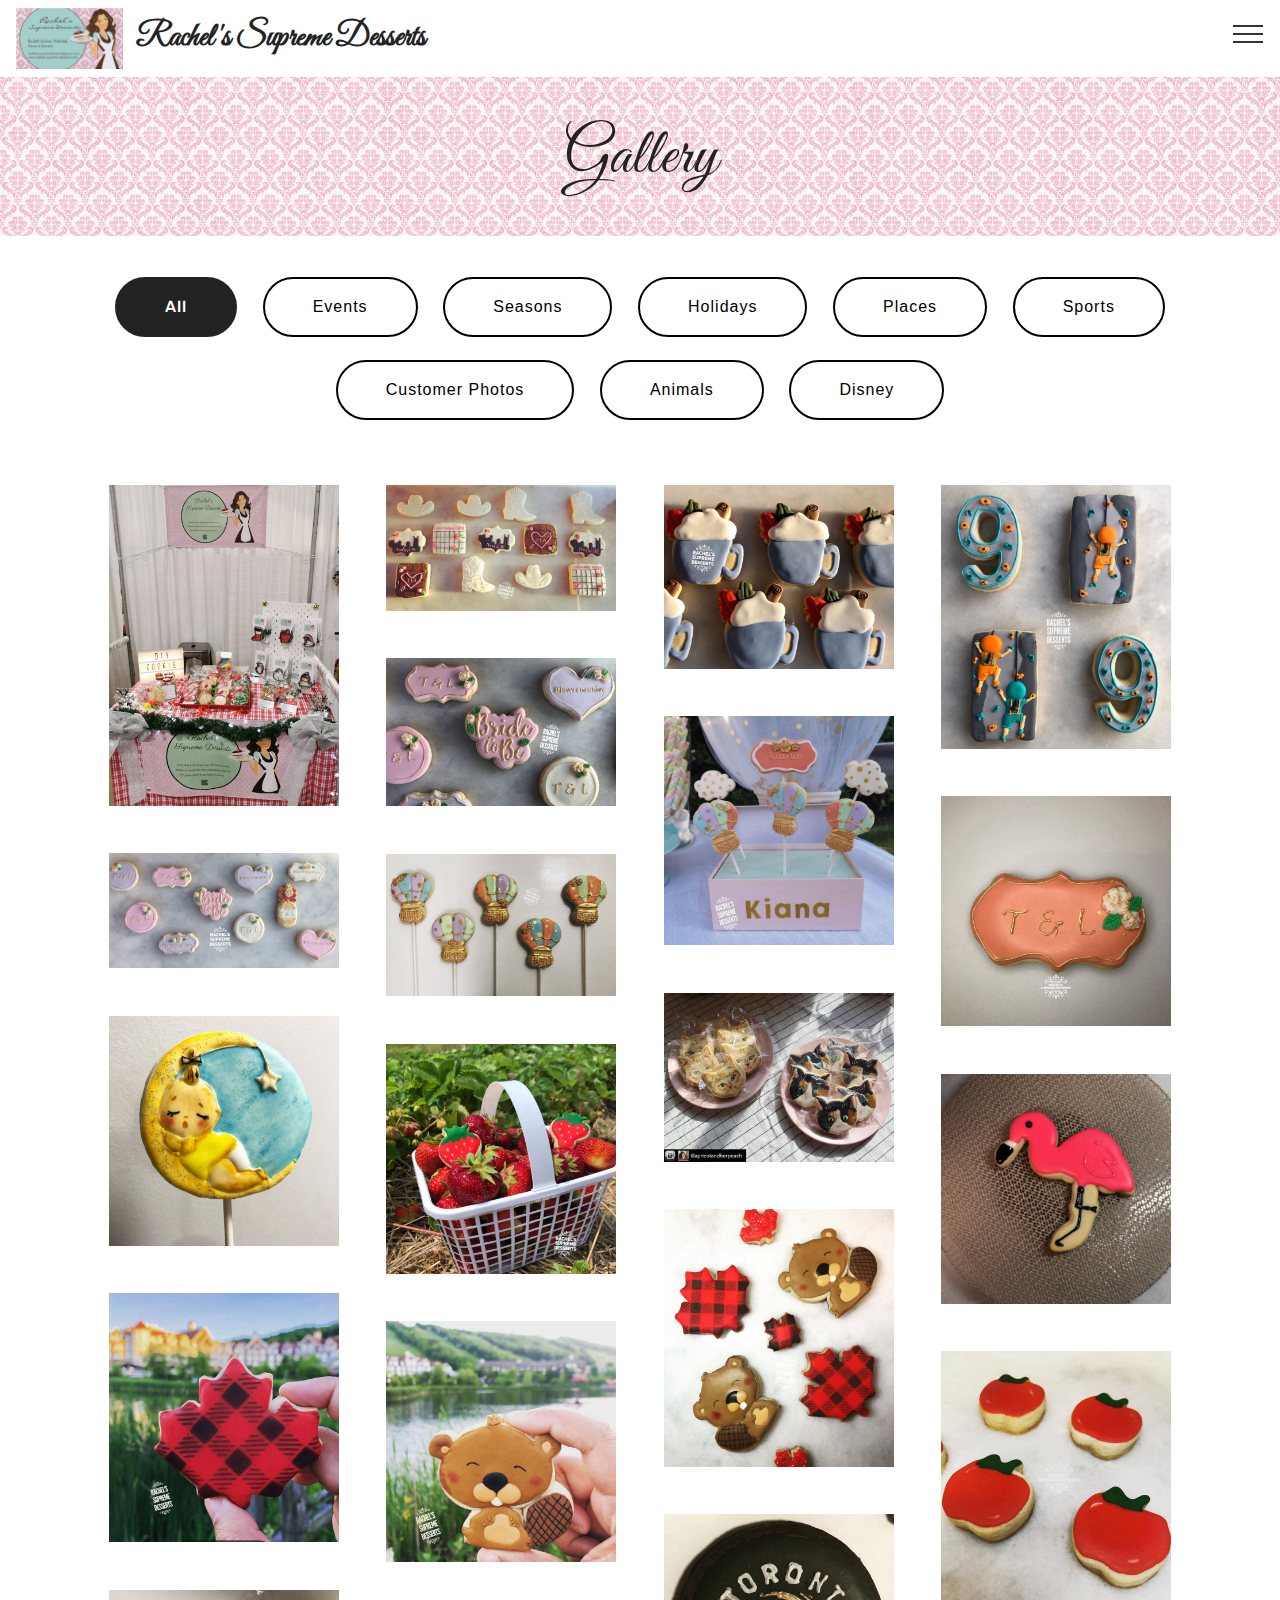
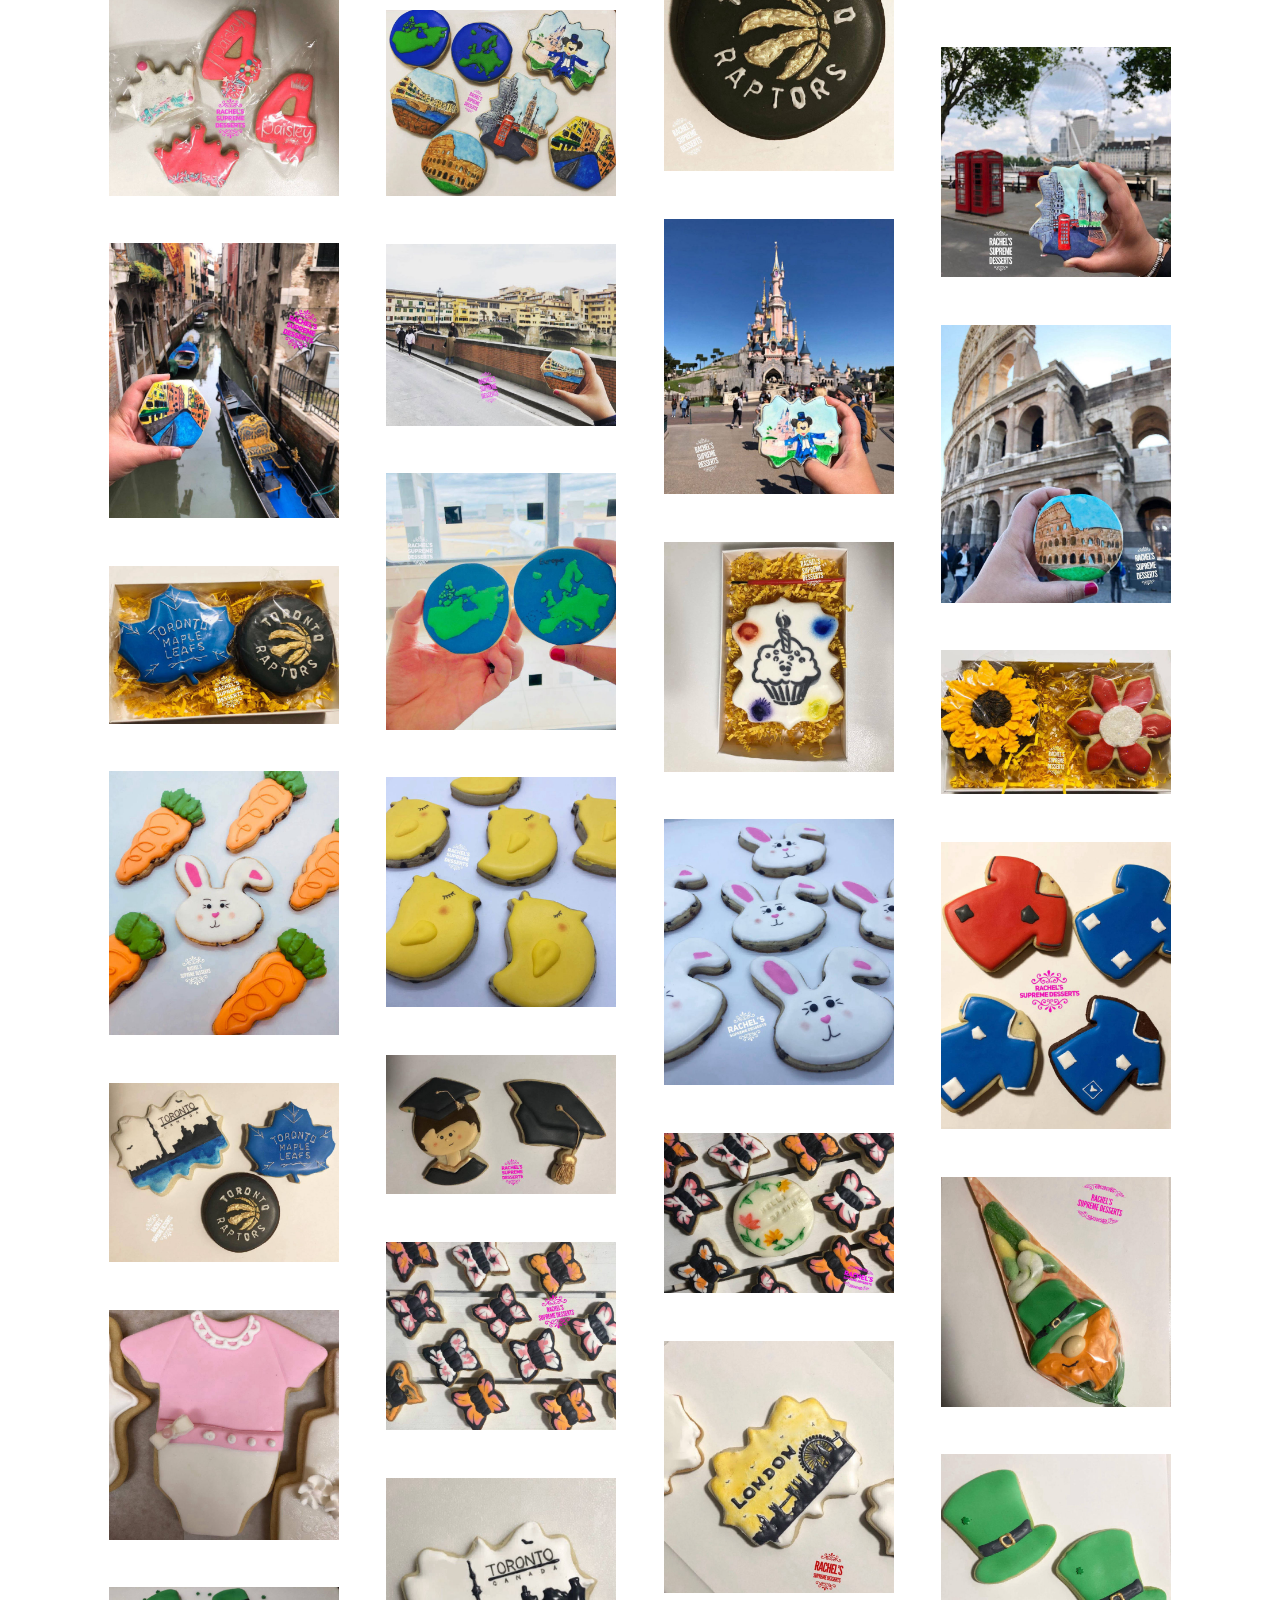
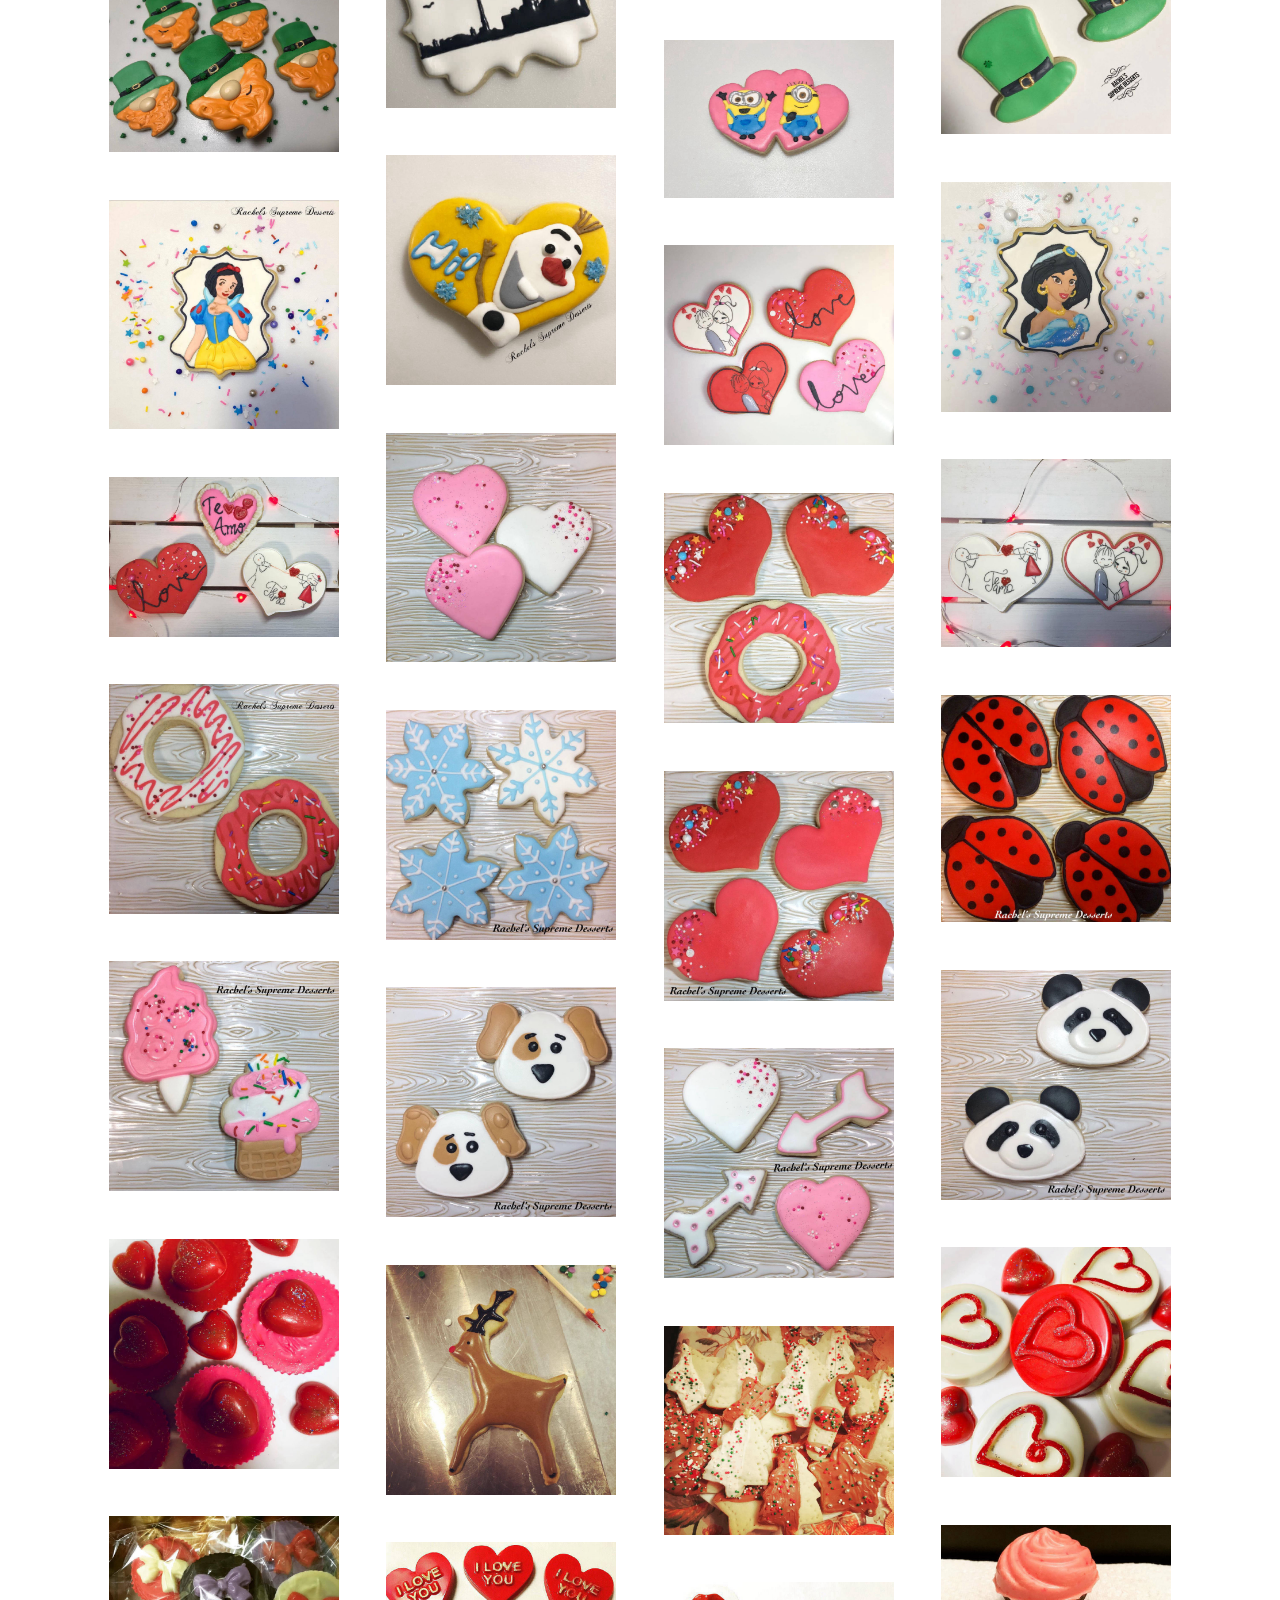
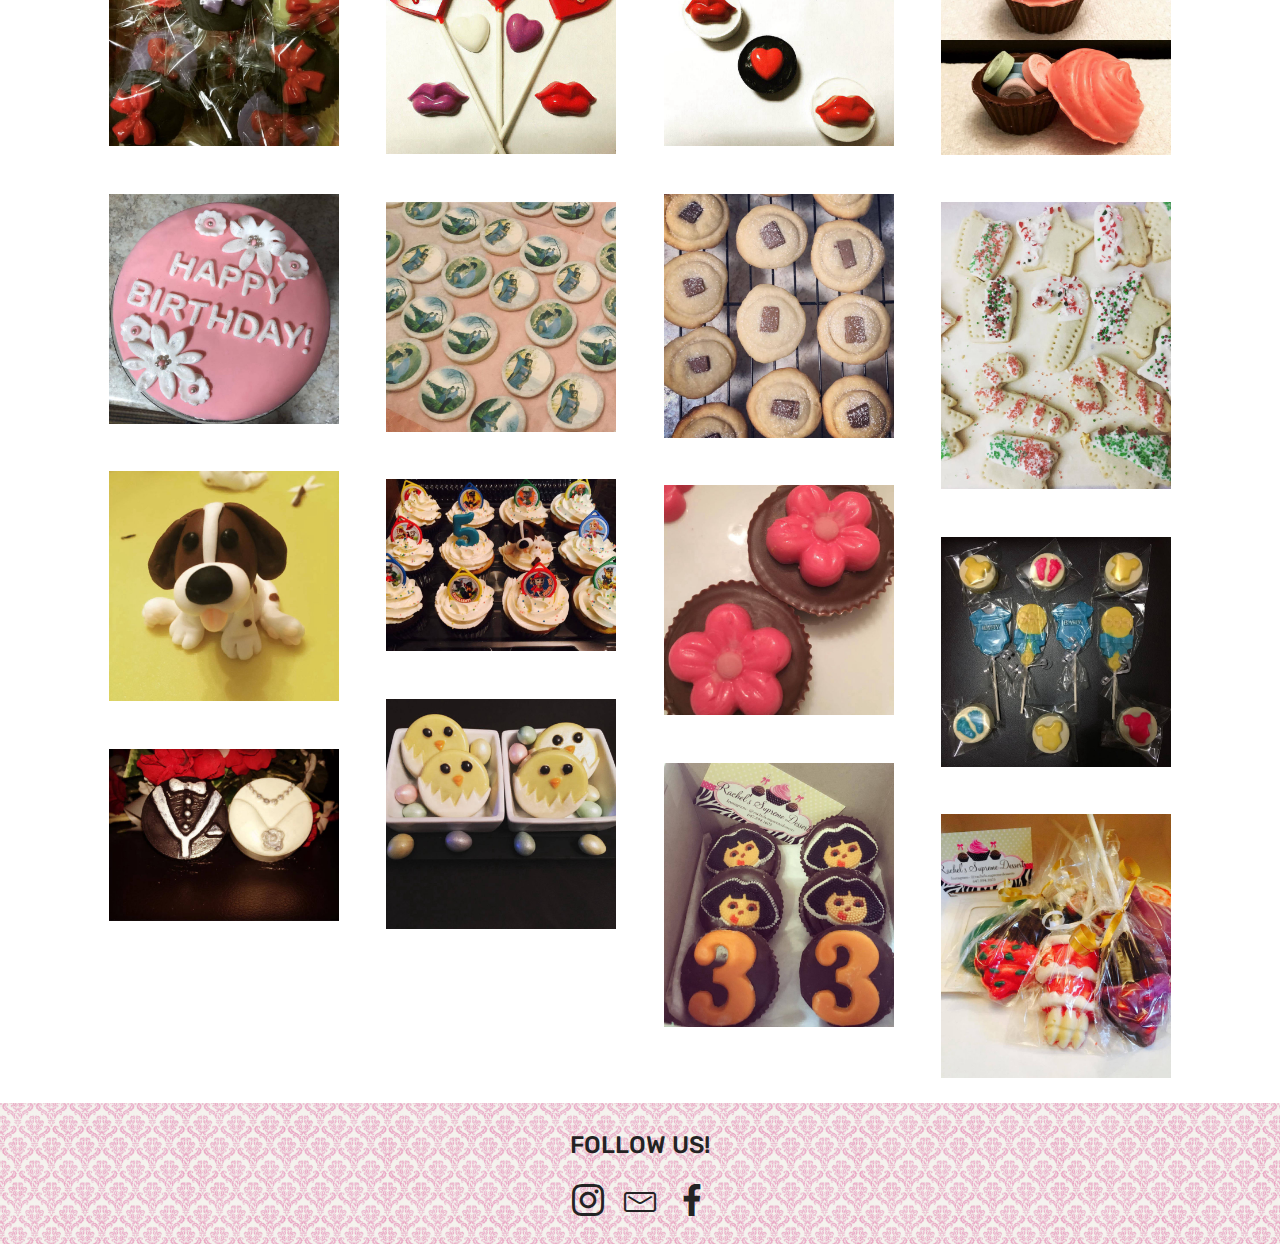
<file: gallery.html>
<!DOCTYPE html>
<html  >
<head>
  <!-- Site made with Mobirise Website Builder v4.10.8, https://mobirise.com -->
  <meta charset="UTF-8">
  <meta http-equiv="X-UA-Compatible" content="IE=edge">
  <meta name="generator" content="Mobirise v4.10.8, mobirise.com">
  <meta name="viewport" content="width=device-width, initial-scale=1, minimum-scale=1">
  <link rel="shortcut icon" href="assets/images/buisness-card-216x123.jpg" type="image/x-icon">
  <meta name="description" content="">
  
  <title>Gallery</title>
  <link rel="stylesheet" href="assets/web/assets/mobirise-icons/mobirise-icons.css">
  <link rel="stylesheet" href="assets/web/assets/mobirise-icons-bold/mobirise-icons-bold.css">
  <link rel="stylesheet" href="assets/tether/tether.min.css">
  <link rel="stylesheet" href="assets/bootstrap/css/bootstrap.min.css">
  <link rel="stylesheet" href="assets/bootstrap/css/bootstrap-grid.min.css">
  <link rel="stylesheet" href="assets/bootstrap/css/bootstrap-reboot.min.css">
  <link rel="stylesheet" href="assets/dropdown/css/style.css">
  <link rel="stylesheet" href="assets/socicon/css/styles.css">
  <link rel="stylesheet" href="assets/theme/css/style.css">
  <link rel="stylesheet" href="assets/gallery/style.css">
  <link rel="stylesheet" href="assets/mobirise/css/mbr-additional.css" type="text/css">
  
  
  
</head>
<body>
  <section class="menu cid-rtr7CDstrO" once="menu" id="menu1-z">

    

    <nav class="navbar navbar-expand beta-menu navbar-dropdown align-items-center navbar-fixed-top collapsed">
        <button class="navbar-toggler navbar-toggler-right" type="button" data-toggle="collapse" data-target="#navbarSupportedContent" aria-controls="navbarSupportedContent" aria-expanded="false" aria-label="Toggle navigation">
            <div class="hamburger">
                <span></span>
                <span></span>
                <span></span>
                <span></span>
            </div>
        </button>
        <div class="menu-logo">
            <div class="navbar-brand">
                <span class="navbar-logo">
                    <a href="index.html">
                         <img src="assets/images/buisness-card-216x123.jpg" alt="Mobirise" title="" style="height: 3.8rem;">
                    </a>
                </span>
                <span class="navbar-caption-wrap"><a class="navbar-caption text-primary display-2" href="index.html">
                        Rachel's Supreme Desserts</a></span>
            </div>
        </div>
        <div class="collapse navbar-collapse" id="navbarSupportedContent">
            <ul class="navbar-nav nav-dropdown" data-app-modern-menu="true"><li class="nav-item">
                    <a class="nav-link link text-primary display-7" href="index.html"><span class="mbrib-home mbr-iconfont mbr-iconfont-btn"></span>
                        
                        Home</a>
                </li>
                <li class="nav-item">
                    <a class="nav-link link text-primary display-7" href="gallery.html"><span class="mbrib-photos mbr-iconfont mbr-iconfont-btn"></span>
                        
                        Gallery</a>
                </li><li class="nav-item"><a class="nav-link link text-primary display-7" href="about.html"><span class="mbrib-search mbr-iconfont mbr-iconfont-btn"></span>
                        
                        About&nbsp;</a></li><li class="nav-item"><a class="nav-link link text-primary display-7" href="faq.html"><span class="mbrib-question mbr-iconfont mbr-iconfont-btn"></span>
                        
                        FAQ</a></li><li class="nav-item"><a class="nav-link link text-primary display-7" href="contact.html"><span class="mbrib-letter mbr-iconfont mbr-iconfont-btn"></span>
                        
                        Contact</a></li></ul>
            <div class="navbar-buttons mbr-section-btn"><a class="btn btn-sm btn-primary display-4" href="orders.html"><span class="mbrib-cart-add mbr-iconfont mbr-iconfont-btn"></span>
                    
                    Order</a></div>
        </div>
    </nav>
</section>

<section class="engine"><a href="https://mobirise.info/o">portfolio site templates</a></section><section class="cid-rsxcDjIsoO" id="header2-g">

    

    <div class="mbr-overlay" style="opacity: 0.3; background-color: rgb(255, 255, 255);"></div>

    <div class="container align-center">
        <div class="row justify-content-md-center">
            <div class="mbr-white col-md-10">
                <h1 class="mbr-section-title mbr-bold pb-3 mbr-fonts-style display-1"><span style="font-weight: normal;">Gallery</span></h1>
                
                
                
            </div>
        </div>
    </div>
    
</section>

<section class="mbr-gallery mbr-slider-carousel cid-rsxcDkHoGq" id="gallery1-h">

    

    <div class="container">
        <div><!-- Filter --><div class="mbr-gallery-filter container gallery-filter-active"><ul buttons="0"><li class="mbr-gallery-filter-all"><a class="btn btn-md btn-primary-outline active display-7" href="">All</a></li></ul></div><!-- Gallery --><div class="mbr-gallery-row"><div class="mbr-gallery-layout-default"><div><div><div class="mbr-gallery-item mbr-gallery-item--p3" data-video-url="false" data-tags="Events, Seasons, Holidays"><div href="#lb-gallery1-h" data-slide-to="0" data-toggle="modal"><img src="assets/images/img-20191123-94543-2000x2796-800x1118.jpg" alt="" title=""><span class="icon-focus"></span></div></div><div class="mbr-gallery-item mbr-gallery-item--p3" data-video-url="false" data-tags="Events, Places"><div href="#lb-gallery1-h" data-slide-to="1" data-toggle="modal"><img src="assets/images/2019-10-19-b3zvjmfg5e1-1080x591-800x438.jpg" alt="" title=""><span class="icon-focus"></span></div></div><div class="mbr-gallery-item mbr-gallery-item--p3" data-video-url="false" data-tags="Holidays"><div href="#lb-gallery1-h" data-slide-to="2" data-toggle="modal"><img src="assets/images/2019-10-14-b3m4mymamzk-1080x862-800x639.jpg" alt="" title=""><span class="icon-focus"></span></div></div><div class="mbr-gallery-item mbr-gallery-item--p3" data-video-url="false" data-tags="Events, Sports"><div href="#lb-gallery1-h" data-slide-to="3" data-toggle="modal"><img src="assets/images/2019-09-22-b2ugbj4ahil-1080x1240-800x919.jpg" alt="" title=""><span class="icon-focus"></span></div></div><div class="mbr-gallery-item mbr-gallery-item--p3" data-video-url="false" data-tags="Events"><div href="#lb-gallery1-h" data-slide-to="4" data-toggle="modal"><img src="assets/images/2019-09-08-b1-g5imaaxe1-2000x1288-800x515.jpg" alt="" title=""><span class="icon-focus"></span></div></div><div class="mbr-gallery-item mbr-gallery-item--p3" data-video-url="false" data-tags="Events, Customer Photos"><div href="#lb-gallery1-h" data-slide-to="5" data-toggle="modal"><img src="assets/images/2019-09-04-b1-g5imaaxe-1-1080x1077-800x798.jpg" alt="" title=""><span class="icon-focus"></span></div></div><div class="mbr-gallery-item mbr-gallery-item--p3" data-video-url="false" data-tags="Events"><div href="#lb-gallery1-h" data-slide-to="6" data-toggle="modal"><img src="assets/images/2019-08-28-b1t3dklg60w-1-1080x1080-800x800.jpg" alt="" title=""><span class="icon-focus"></span></div></div><div class="mbr-gallery-item mbr-gallery-item--p3" data-video-url="false" data-tags="Events"><div href="#lb-gallery1-h" data-slide-to="7" data-toggle="modal"><img src="assets/images/2019-09-08-b1-g5imaaxe-1915x957-800x400.jpg" alt="" title=""><span class="icon-focus"></span></div></div><div class="mbr-gallery-item mbr-gallery-item--p3" data-video-url="false" data-tags="Events"><div href="#lb-gallery1-h" data-slide-to="8" data-toggle="modal"><img src="assets/images/2019-09-02-b16vxafgqia-1080x668-800x495.jpg" alt="" title=""><span class="icon-focus"></span></div></div><div class="mbr-gallery-item mbr-gallery-item--p3" data-video-url="false" data-tags="Events, Animals, Customer Photos"><div href="#lb-gallery1-h" data-slide-to="9" data-toggle="modal"><img src="assets/images/2019-08-24-b1jmx0wgrxi-1080x793-800x587.jpg" alt="" title=""><span class="icon-focus"></span></div></div><div class="mbr-gallery-item mbr-gallery-item--p3" data-video-url="false" data-tags="Events"><div href="#lb-gallery1-h" data-slide-to="10" data-toggle="modal"><img src="assets/images/2019-08-23-b1hnwftawah-1080x1080-800x800.jpg" alt="" title=""><span class="icon-focus"></span></div></div><div class="mbr-gallery-item mbr-gallery-item--p3" data-video-url="false" data-tags="Seasons"><div href="#lb-gallery1-h" data-slide-to="11" data-toggle="modal"><img src="assets/images/2019-07-06-bzlqwe-glru-1080x1080-800x800.jpg" alt="" title=""><span class="icon-focus"></span></div></div><div class="mbr-gallery-item mbr-gallery-item--p3" data-video-url="false" data-tags="Animals"><div href="#lb-gallery1-h" data-slide-to="12" data-toggle="modal"><img src="assets/images/2019-07-05-bzit74gac1o-750x750-750x750.jpg" alt="" title=""><span class="icon-focus"></span></div></div><div class="mbr-gallery-item mbr-gallery-item--p3" data-video-url="false" data-tags="Holidays, Seasons"><div href="#lb-gallery1-h" data-slide-to="13" data-toggle="modal"><img src="assets/images/2019-07-03-bzdb73qgish-1080x1211-800x897.jpg" alt="" title=""><span class="icon-focus"></span></div></div><div class="mbr-gallery-item mbr-gallery-item--p3" data-video-url="false" data-tags="Events, Holidays"><div href="#lb-gallery1-h" data-slide-to="14" data-toggle="modal"><img src="assets/images/2019-07-01-bzzzi1na3-h-1080x1169-800x866.jpg" alt="" title=""><span class="icon-focus"></span></div></div><div class="mbr-gallery-item mbr-gallery-item--p3" data-video-url="false" data-tags="Events, Holidays"><div href="#lb-gallery1-h" data-slide-to="15" data-toggle="modal"><img src="assets/images/2019-07-01-bzyj4ldgkmo-1080x1132-800x839.jpg" alt="" title=""><span class="icon-focus"></span></div></div><div class="mbr-gallery-item mbr-gallery-item--p3" data-video-url="false" data-tags="Events, Seasons"><div href="#lb-gallery1-h" data-slide-to="16" data-toggle="modal"><img src="assets/images/2019-06-29-bztlq7jaf3y-1080x1168-800x865.jpg" alt="" title=""><span class="icon-focus"></span></div></div><div class="mbr-gallery-item mbr-gallery-item--p3" data-video-url="false" data-tags="Sports"><div href="#lb-gallery1-h" data-slide-to="17" data-toggle="modal"><img src="assets/images/2019-06-10-byirmqzgu19-1080x1209-800x896.jpg" alt="" title=""><span class="icon-focus"></span></div></div><div class="mbr-gallery-item mbr-gallery-item--p3" data-video-url="false" data-tags="Events"><div href="#lb-gallery1-h" data-slide-to="18" data-toggle="modal"><img src="assets/images/2019-06-07-byaudtsgtuo-1080x967-800x716.jpg" alt="" title=""><span class="icon-focus"></span></div></div><div class="mbr-gallery-item mbr-gallery-item--p3" data-video-url="false" data-tags="Places"><div href="#lb-gallery1-h" data-slide-to="19" data-toggle="modal"><img src="assets/images/2019-05-30-bygi2rlgm3h-1080x873-800x647.jpg" alt="" title=""><span class="icon-focus"></span></div></div><div class="mbr-gallery-item mbr-gallery-item--p3" data-video-url="false" data-tags="Places"><div href="#lb-gallery1-h" data-slide-to="20" data-toggle="modal"><img src="assets/images/2019-05-25-bx4uvtdalxs-1080x1080-800x800.jpg" alt="" title=""><span class="icon-focus"></span></div></div><div class="mbr-gallery-item mbr-gallery-item--p3" data-video-url="false" data-tags="Places, Disney"><div href="#lb-gallery1-h" data-slide-to="21" data-toggle="modal"><img src="assets/images/2019-05-16-bxilyqpnjlo-1080x1290-800x956.jpg" alt="" title=""><span class="icon-focus"></span></div></div><div class="mbr-gallery-item mbr-gallery-item--p3" data-video-url="false" data-tags="Places"><div href="#lb-gallery1-h" data-slide-to="22" data-toggle="modal"><img src="assets/images/venice-1080x1293-800x958.jpg" alt="" title=""><span class="icon-focus"></span></div></div><div class="mbr-gallery-item mbr-gallery-item--p3" data-video-url="false" data-tags="Places"><div href="#lb-gallery1-h" data-slide-to="23" data-toggle="modal"><img src="assets/images/2019-05-13-bxzywf6almd-1080x854-800x633.jpg" alt="" title=""><span class="icon-focus"></span></div></div><div class="mbr-gallery-item mbr-gallery-item--p3" data-video-url="false" data-tags="Places"><div href="#lb-gallery1-h" data-slide-to="24" data-toggle="modal"><img src="assets/images/2019-05-07-bxkwpfrgx-1-1080x1305-800x967.jpg" alt="" title=""><span class="icon-focus"></span></div></div><div class="mbr-gallery-item mbr-gallery-item--p3" data-video-url="false" data-tags="Places"><div href="#lb-gallery1-h" data-slide-to="25" data-toggle="modal"><img src="assets/images/2019-05-06-bxh4nrfa8-x-1080x1206-800x893.jpg" alt="" title=""><span class="icon-focus"></span></div></div><div class="mbr-gallery-item mbr-gallery-item--p3" data-video-url="false" data-tags="Events"><div href="#lb-gallery1-h" data-slide-to="26" data-toggle="modal"><img src="assets/images/2019-05-05-bxgwd4bglv2-1080x1080-800x800.jpg" alt="" title=""><span class="icon-focus"></span></div></div><div class="mbr-gallery-item mbr-gallery-item--p3" data-video-url="false" data-tags="Sports, Events"><div href="#lb-gallery1-h" data-slide-to="27" data-toggle="modal"><img src="assets/images/2019-04-21-bwhtmhrgrgu-1080x740-800x548.jpg" alt="" title=""><span class="icon-focus"></span></div></div><div class="mbr-gallery-item mbr-gallery-item--p3" data-video-url="false" data-tags="Seasons"><div href="#lb-gallery1-h" data-slide-to="28" data-toggle="modal"><img src="assets/images/2019-04-14-bwpiqing9sx-1080x676-800x501.jpg" alt="" title=""><span class="icon-focus"></span></div></div><div class="mbr-gallery-item mbr-gallery-item--p3" data-video-url="false" data-tags="Holidays"><div href="#lb-gallery1-h" data-slide-to="29" data-toggle="modal"><img src="assets/images/2019-04-09-bwdlyzjgrka-1080x1240-800x919.jpg" alt="" title=""><span class="icon-focus"></span></div></div><div class="mbr-gallery-item mbr-gallery-item--p3" data-video-url="false" data-tags="Holidays, Seasons"><div href="#lb-gallery1-h" data-slide-to="30" data-toggle="modal"><img src="assets/images/2019-04-03-bvzxtibagxe-1080x1080-800x800.jpg" alt="" title=""><span class="icon-focus"></span></div></div><div class="mbr-gallery-item mbr-gallery-item--p3" data-video-url="false" data-tags="Holidays, Seasons"><div href="#lb-gallery1-h" data-slide-to="31" data-toggle="modal"><img src="assets/images/2019-04-01-bvufpo1g-px-1080x1252-800x927.jpg" alt="" title=""><span class="icon-focus"></span></div></div><div class="mbr-gallery-item mbr-gallery-item--p3" data-video-url="false" data-tags="Events"><div href="#lb-gallery1-h" data-slide-to="32" data-toggle="modal"><img src="assets/images/2019-03-30-bvppnisght0-1080x1350-800x1000.jpg" alt="" title=""><span class="icon-focus"></span></div></div><div class="mbr-gallery-item mbr-gallery-item--p3" data-video-url="false" data-tags="Events"><div href="#lb-gallery1-h" data-slide-to="33" data-toggle="modal"><img src="assets/images/2019-03-28-bvkwqt-gaon-1080x654-800x484.jpg" alt="" title=""><span class="icon-focus"></span></div></div><div class="mbr-gallery-item mbr-gallery-item--p3" data-video-url="false" data-tags="Places, Sports"><div href="#lb-gallery1-h" data-slide-to="34" data-toggle="modal"><img src="assets/images/2019-03-26-bvelix8gj-e-1080x842-800x624.jpg" alt="" title=""><span class="icon-focus"></span></div></div><div class="mbr-gallery-item mbr-gallery-item--p3" data-video-url="false" data-tags="Seasons"><div href="#lb-gallery1-h" data-slide-to="35" data-toggle="modal"><img src="assets/images/2019-03-20-bvpnrdoa6kz-1080x751-800x556.jpg" alt="" title=""><span class="icon-focus"></span></div></div><div class="mbr-gallery-item mbr-gallery-item--p3" data-video-url="false" data-tags="Holidays"><div href="#lb-gallery1-h" data-slide-to="36" data-toggle="modal"><img src="assets/images/2019-03-17-bvhlg-vay3r-1080x1080-800x800.jpg" alt="" title=""><span class="icon-focus"></span></div></div><div class="mbr-gallery-item mbr-gallery-item--p3" data-video-url="false" data-tags="Seasons"><div href="#lb-gallery1-h" data-slide-to="37" data-toggle="modal"><img src="assets/images/2019-03-16-bveyzjtgy2x-1080x884-800x655.jpg" alt="" title=""><span class="icon-focus"></span></div></div><div class="mbr-gallery-item mbr-gallery-item--p3" data-video-url="false" data-tags="Events"><div href="#lb-gallery1-h" data-slide-to="38" data-toggle="modal"><img src="assets/images/2019-03-12-bu7o5plazqw-1080x1080-800x800.jpg" alt="" title=""><span class="icon-focus"></span></div></div><div class="mbr-gallery-item mbr-gallery-item--p3" data-video-url="false" data-tags="Places"><div href="#lb-gallery1-h" data-slide-to="39" data-toggle="modal"><img src="assets/images/2019-03-11-bu49pscafqf-907x993-800x876.jpg" alt="" title=""><span class="icon-focus"></span></div></div><div class="mbr-gallery-item mbr-gallery-item--p3" data-video-url="false" data-tags="Holidays"><div href="#lb-gallery1-h" data-slide-to="40" data-toggle="modal"><img src="assets/images/2019-03-10-bu10za8ab9t-1080x1316-800x975.jpg" alt="" title=""><span class="icon-focus"></span></div></div><div class="mbr-gallery-item mbr-gallery-item--p3" data-video-url="false" data-tags="Places"><div href="#lb-gallery1-h" data-slide-to="41" data-toggle="modal"><img src="assets/images/2019-03-09-buz7dqiabfp-600x600-600x600.jpg" alt="" title=""><span class="icon-focus"></span></div></div><div class="mbr-gallery-item mbr-gallery-item--p3" data-video-url="false" data-tags="Holidays"><div href="#lb-gallery1-h" data-slide-to="42" data-toggle="modal"><img src="assets/images/2019-03-07-buuicroat4d-1080x773-800x573.jpg" alt="" title=""><span class="icon-focus"></span></div></div><div class="mbr-gallery-item mbr-gallery-item--p3" data-video-url="false" data-tags="Disney"><div href="#lb-gallery1-h" data-slide-to="43" data-toggle="modal"><img src="assets/images/2019-02-27-buzzojwgy7y-1080x741-800x549.jpg" alt="" title=""><span class="icon-focus"></span></div></div><div class="mbr-gallery-item mbr-gallery-item--p3" data-video-url="false" data-tags="Disney"><div href="#lb-gallery1-h" data-slide-to="44" data-toggle="modal"><img src="assets/images/2019-02-25-buuvzxiapgu-1080x1080-800x800.jpg" alt="" title=""><span class="icon-focus"></span></div></div><div class="mbr-gallery-item mbr-gallery-item--p3" data-video-url="false" data-tags="Disney"><div href="#lb-gallery1-h" data-slide-to="45" data-toggle="modal"><img src="assets/images/2019-02-22-bunsdzlgvqf-1080x1080-800x800.jpg" alt="" title=""><span class="icon-focus"></span></div></div><div class="mbr-gallery-item mbr-gallery-item--p3" data-video-url="false" data-tags="Disney"><div href="#lb-gallery1-h" data-slide-to="46" data-toggle="modal"><img src="assets/images/2019-02-19-buesb7tgt3q-1080x1077-800x798.jpg" alt="" title=""><span class="icon-focus"></span></div></div><div class="mbr-gallery-item mbr-gallery-item--p3" data-video-url="false" data-tags="Holidays"><div href="#lb-gallery1-h" data-slide-to="47" data-toggle="modal"><img src="assets/images/2019-02-14-bt4j7bgafie-1080x938-800x695.jpg" alt="" title=""><span class="icon-focus"></span></div></div><div class="mbr-gallery-item mbr-gallery-item--p3" data-video-url="false" data-tags="Holidays"><div href="#lb-gallery1-h" data-slide-to="48" data-toggle="modal"><img src="assets/images/2019-02-17-bt-k8ppanor-1080x1077-800x798.jpg" alt="" title=""><span class="icon-focus"></span></div></div><div class="mbr-gallery-item mbr-gallery-item--p3" data-video-url="false" data-tags="Holidays"><div href="#lb-gallery1-h" data-slide-to="49" data-toggle="modal"><img src="assets/images/2019-02-14-bt3pjiigqmc-1080x883-800x654.jpg" alt="" title=""><span class="icon-focus"></span></div></div><div class="mbr-gallery-item mbr-gallery-item--p3" data-video-url="false" data-tags="Holidays"><div href="#lb-gallery1-h" data-slide-to="50" data-toggle="modal"><img src="assets/images/2019-02-13-bt2fowbagmb-1080x749-800x555.jpg" alt="" title=""><span class="icon-focus"></span></div></div><div class="mbr-gallery-item mbr-gallery-item--p3" data-video-url="false" data-tags="Holidays"><div href="#lb-gallery1-h" data-slide-to="51" data-toggle="modal"><img src="assets/images/2019-02-01-btw0mwdgftb-1080x1082-800x801.jpg" alt="" title=""><span class="icon-focus"></span></div></div><div class="mbr-gallery-item mbr-gallery-item--p3" data-video-url="false" data-tags="Events"><div href="#lb-gallery1-h" data-slide-to="52" data-toggle="modal"><img src="assets/images/2019-01-31-btuvdqaa9zi-1080x1080-800x800.jpg" alt="" title=""><span class="icon-focus"></span></div></div><div class="mbr-gallery-item mbr-gallery-item--p3" data-video-url="false" data-tags="Seasons"><div href="#lb-gallery1-h" data-slide-to="53" data-toggle="modal"><img src="assets/images/2019-01-29-bto2ij1a7us-1080x1066-800x790.jpg" alt="" title=""><span class="icon-focus"></span></div></div><div class="mbr-gallery-item mbr-gallery-item--p3" data-video-url="false" data-tags="Seasons"><div href="#lb-gallery1-h" data-slide-to="54" data-toggle="modal"><img src="assets/images/2019-01-25-btevotiarbv-1080x1080-800x800.jpg" alt="" title=""><span class="icon-focus"></span></div></div><div class="mbr-gallery-item mbr-gallery-item--p3" data-video-url="false" data-tags="Holidays"><div href="#lb-gallery1-h" data-slide-to="55" data-toggle="modal"><img src="assets/images/2019-01-24-btcrf7ag40y-1080x1080-800x800.jpg" alt="" title=""><span class="icon-focus"></span></div></div><div class="mbr-gallery-item mbr-gallery-item--p3" data-video-url="false" data-tags="Events"><div href="#lb-gallery1-h" data-slide-to="56" data-toggle="modal"><img src="assets/images/2019-01-20-bs3rzvkg7bx-1080x1080-800x800.jpg" alt="" title=""><span class="icon-focus"></span></div></div><div class="mbr-gallery-item mbr-gallery-item--p3" data-video-url="false" data-tags="Events, Animals"><div href="#lb-gallery1-h" data-slide-to="57" data-toggle="modal"><img src="assets/images/2019-01-18-bszmgegaa8p-1080x1080-800x800.jpg" alt="" title=""><span class="icon-focus"></span></div></div><div class="mbr-gallery-item mbr-gallery-item--p3" data-video-url="false" data-tags="Events, Animals"><div href="#lb-gallery1-h" data-slide-to="58" data-toggle="modal"><img src="assets/images/2019-01-16-bsttflvl5rh-1080x1080-800x800.jpg" alt="" title=""><span class="icon-focus"></span></div></div><div class="mbr-gallery-item mbr-gallery-item--p3" data-video-url="false" data-tags="Holidays"><div href="#lb-gallery1-h" data-slide-to="59" data-toggle="modal"><img src="assets/images/2019-01-14-bsov4mbgm6o-1080x1080-800x800.jpg" alt="" title=""><span class="icon-focus"></span></div></div><div class="mbr-gallery-item mbr-gallery-item--p3" data-video-url="false" data-tags="Holidays"><div href="#lb-gallery1-h" data-slide-to="60" data-toggle="modal"><img src="assets/images/2019-01-13-bslg3uigsez-1080x1080-800x800.jpg" alt="" title=""><span class="icon-focus"></span></div></div><div class="mbr-gallery-item mbr-gallery-item--p3" data-video-url="false" data-tags="Holidays"><div href="#lb-gallery1-h" data-slide-to="61" data-toggle="modal"><img src="assets/images/2019-01-08-bsxg7pdabg4-1080x1080-800x800.jpg" alt="" title=""><span class="icon-focus"></span></div></div><div class="mbr-gallery-item mbr-gallery-item--p3" data-video-url="false" data-tags="Seasons, Holidays"><div href="#lb-gallery1-h" data-slide-to="62" data-toggle="modal"><img src="assets/images/2019-01-05-bsrggtngdpd-1080x1080-800x800.jpg" alt="" title=""><span class="icon-focus"></span></div></div><div class="mbr-gallery-item mbr-gallery-item--p3" data-video-url="false" data-tags="Events"><div href="#lb-gallery1-h" data-slide-to="63" data-toggle="modal"><img src="assets/images/2015-12-16-xawl8rmn4-1080x982-800x727.jpg" alt="" title=""><span class="icon-focus"></span></div></div><div class="mbr-gallery-item mbr-gallery-item--p3" data-video-url="false" data-tags="Events"><div href="#lb-gallery1-h" data-slide-to="64" data-toggle="modal"><img src="assets/images/2015-11-25-heiejxmjm-1080x1080-800x800.jpg" alt="" title=""><span class="icon-focus"></span></div></div><div class="mbr-gallery-item mbr-gallery-item--p3" data-video-url="false" data-tags="Events"><div href="#lb-gallery1-h" data-slide-to="65" data-toggle="modal"><img src="assets/images/2016-01-07-bap-2daxmti-1080x1080-800x800.jpg" alt="" title=""><span class="icon-focus"></span></div></div><div class="mbr-gallery-item mbr-gallery-item--p3" data-video-url="false" data-tags="Holidays"><div href="#lb-gallery1-h" data-slide-to="66" data-toggle="modal"><img src="assets/images/2016-01-15-balbs4ermg0-750x692-750x692.jpg" alt="" title=""><span class="icon-focus"></span></div></div><div class="mbr-gallery-item mbr-gallery-item--p3" data-video-url="false" data-tags="Holidays"><div href="#lb-gallery1-h" data-slide-to="67" data-toggle="modal"><img src="assets/images/2016-01-19-bavwjd5xmil-750x534-750x534.jpg" alt="" title=""><span class="icon-focus"></span></div></div><div class="mbr-gallery-item mbr-gallery-item--p3" data-video-url="false" data-tags="Events"><div href="#lb-gallery1-h" data-slide-to="68" data-toggle="modal"><img src="assets/images/2018-12-01-bq3h-8ogkfm-1080x1147-800x850.jpg" alt="" title=""><span class="icon-focus"></span></div></div><div class="mbr-gallery-item mbr-gallery-item--p3" data-video-url="false" data-tags="Events"><div href="#lb-gallery1-h" data-slide-to="69" data-toggle="modal"><img src="assets/images/2018-10-12-bo2wrqwnxox-1080x1080-800x800.jpg" alt="" title=""><span class="icon-focus"></span></div></div><div class="mbr-gallery-item mbr-gallery-item--p3" data-video-url="false" data-tags="Events"><div href="#lb-gallery1-h" data-slide-to="70" data-toggle="modal"><img src="assets/images/2018-07-23-blmpkw4hg2m-1080x1080-800x800.jpg" alt="" title=""><span class="icon-focus"></span></div></div><div class="mbr-gallery-item mbr-gallery-item--p3" data-video-url="false" data-tags="Holidays"><div href="#lb-gallery1-h" data-slide-to="71" data-toggle="modal"><img src="assets/images/2016-12-05-bnp6gmkfbym-1080x1349-800x999.jpg" alt="" title=""><span class="icon-focus"></span></div></div><div class="mbr-gallery-item mbr-gallery-item--p3" data-video-url="false" data-tags="Animals"><div href="#lb-gallery1-h" data-slide-to="72" data-toggle="modal"><img src="assets/images/2016-09-18-bkgzejfgres-1080x1080-800x800.jpg" alt="" title=""><span class="icon-focus"></span></div></div><div class="mbr-gallery-item mbr-gallery-item--p3" data-video-url="false" data-tags="Events"><div href="#lb-gallery1-h" data-slide-to="73" data-toggle="modal"><img src="assets/images/2016-09-18-bkgyz7iamhm-1080x807-800x598.jpg" alt="" title=""><span class="icon-focus"></span></div></div><div class="mbr-gallery-item mbr-gallery-item--p3" data-video-url="false" data-tags="Events"><div href="#lb-gallery1-h" data-slide-to="74" data-toggle="modal"><img src="assets/images/2016-09-11-bkouermaboe-1080x1080-800x800.jpg" alt="" title=""><span class="icon-focus"></span></div></div><div class="mbr-gallery-item mbr-gallery-item--p3" data-video-url="false" data-tags="Events"><div href="#lb-gallery1-h" data-slide-to="75" data-toggle="modal"><img src="assets/images/2016-06-15-bgsvlxyrmrv-1080x1080-800x800.jpg" alt="" title=""><span class="icon-focus"></span></div></div><div class="mbr-gallery-item mbr-gallery-item--p3" data-video-url="false" data-tags="Seasons, Holidays"><div href="#lb-gallery1-h" data-slide-to="76" data-toggle="modal"><img src="assets/images/2016-03-06-bcod4z9xmix-1080x1080-800x800.jpg" alt="" title=""><span class="icon-focus"></span></div></div><div class="mbr-gallery-item mbr-gallery-item--p3" data-video-url="false" data-tags="Events"><div href="#lb-gallery1-h" data-slide-to="77" data-toggle="modal"><img src="assets/images/2016-02-19-bb-knwexmt-1080x809-800x599.jpg" alt="" title=""><span class="icon-focus"></span></div></div><div class="mbr-gallery-item mbr-gallery-item--p3" data-video-url="false" data-tags="Events, Disney"><div href="#lb-gallery1-h" data-slide-to="78" data-toggle="modal"><img src="assets/images/2016-02-06-bbdaqzzxmk1-1080x1240-800x919.jpg" alt="" title=""><span class="icon-focus"></span></div></div><div class="mbr-gallery-item mbr-gallery-item--p3" data-video-url="false" data-tags="Events"><div href="#lb-gallery1-h" data-slide-to="79" data-toggle="modal"><img src="assets/images/2016-03-04-bcjajbrxmp1-1-1080x1242-800x920.jpg" alt="" title=""><span class="icon-focus"></span></div></div></div></div><div class="clearfix"></div></div></div><!-- Lightbox --><div data-app-prevent-settings="" class="mbr-slider modal fade carousel slide" tabindex="-1" data-keyboard="true" data-interval="false" id="lb-gallery1-h"><div class="modal-dialog"><div class="modal-content"><div class="modal-body"><div class="carousel-inner"><div class="carousel-item active"><img src="assets/images/img-20191123-94543-2000x2796.jpg" alt="" title=""></div><div class="carousel-item"><img src="assets/images/2019-10-19-b3zvjmfg5e1-1080x591.jpg" alt="" title=""></div><div class="carousel-item"><img src="assets/images/2019-10-14-b3m4mymamzk-1080x862.jpg" alt="" title=""></div><div class="carousel-item"><img src="assets/images/2019-09-22-b2ugbj4ahil-1080x1240.jpg" alt="" title=""></div><div class="carousel-item"><img src="assets/images/2019-09-08-b1-g5imaaxe1-2000x1288.jpg" alt="" title=""></div><div class="carousel-item"><img src="assets/images/2019-09-04-b1-g5imaaxe-1-1080x1077.jpg" alt="" title=""></div><div class="carousel-item"><img src="assets/images/2019-08-28-b1t3dklg60w-1-1080x1080.jpg" alt="" title=""></div><div class="carousel-item"><img src="assets/images/2019-09-08-b1-g5imaaxe-1915x957.jpg" alt="" title=""></div><div class="carousel-item"><img src="assets/images/2019-09-02-b16vxafgqia-1080x668.jpg" alt="" title=""></div><div class="carousel-item"><img src="assets/images/2019-08-24-b1jmx0wgrxi-1080x793.jpg" alt="" title=""></div><div class="carousel-item"><img src="assets/images/2019-08-23-b1hnwftawah-1080x1080.jpg" alt="" title=""></div><div class="carousel-item"><img src="assets/images/2019-07-06-bzlqwe-glru-1080x1080.jpg" alt="" title=""></div><div class="carousel-item"><img src="assets/images/2019-07-05-bzit74gac1o-750x750.jpg" alt="" title=""></div><div class="carousel-item"><img src="assets/images/2019-07-03-bzdb73qgish-1080x1211.jpg" alt="" title=""></div><div class="carousel-item"><img src="assets/images/2019-07-01-bzzzi1na3-h-1080x1169.jpg" alt="" title=""></div><div class="carousel-item"><img src="assets/images/2019-07-01-bzyj4ldgkmo-1080x1132.jpg" alt="" title=""></div><div class="carousel-item"><img src="assets/images/2019-06-29-bztlq7jaf3y-1080x1168.jpg" alt="" title=""></div><div class="carousel-item"><img src="assets/images/2019-06-10-byirmqzgu19-1080x1209.jpg" alt="" title=""></div><div class="carousel-item"><img src="assets/images/2019-06-07-byaudtsgtuo-1080x967.jpg" alt="" title=""></div><div class="carousel-item"><img src="assets/images/2019-05-30-bygi2rlgm3h-1080x873.jpg" alt="" title=""></div><div class="carousel-item"><img src="assets/images/2019-05-25-bx4uvtdalxs-1080x1080.jpg" alt="" title=""></div><div class="carousel-item"><img src="assets/images/2019-05-16-bxilyqpnjlo-1080x1290.jpg" alt="" title=""></div><div class="carousel-item"><img src="assets/images/venice-1080x1293.jpg" alt="" title=""></div><div class="carousel-item"><img src="assets/images/2019-05-13-bxzywf6almd-1080x854.jpg" alt="" title=""></div><div class="carousel-item"><img src="assets/images/2019-05-07-bxkwpfrgx-1-1080x1305.jpg" alt="" title=""></div><div class="carousel-item"><img src="assets/images/2019-05-06-bxh4nrfa8-x-1080x1206.jpg" alt="" title=""></div><div class="carousel-item"><img src="assets/images/2019-05-05-bxgwd4bglv2-1080x1080.jpg" alt="" title=""></div><div class="carousel-item"><img src="assets/images/2019-04-21-bwhtmhrgrgu-1080x740.jpg" alt="" title=""></div><div class="carousel-item"><img src="assets/images/2019-04-14-bwpiqing9sx-1080x676.jpg" alt="" title=""></div><div class="carousel-item"><img src="assets/images/2019-04-09-bwdlyzjgrka-1080x1240.jpg" alt="" title=""></div><div class="carousel-item"><img src="assets/images/2019-04-03-bvzxtibagxe-1080x1080.jpg" alt="" title=""></div><div class="carousel-item"><img src="assets/images/2019-04-01-bvufpo1g-px-1080x1252.jpg" alt="" title=""></div><div class="carousel-item"><img src="assets/images/2019-03-30-bvppnisght0-1080x1350.jpg" alt="" title=""></div><div class="carousel-item"><img src="assets/images/2019-03-28-bvkwqt-gaon-1080x654.jpg" alt="" title=""></div><div class="carousel-item"><img src="assets/images/2019-03-26-bvelix8gj-e-1080x842.jpg" alt="" title=""></div><div class="carousel-item"><img src="assets/images/2019-03-20-bvpnrdoa6kz-1080x751.jpg" alt="" title=""></div><div class="carousel-item"><img src="assets/images/2019-03-17-bvhlg-vay3r-1080x1080.jpg" alt="" title=""></div><div class="carousel-item"><img src="assets/images/2019-03-16-bveyzjtgy2x-1080x884.jpg" alt="" title=""></div><div class="carousel-item"><img src="assets/images/2019-03-12-bu7o5plazqw-1080x1080.jpg" alt="" title=""></div><div class="carousel-item"><img src="assets/images/2019-03-11-bu49pscafqf-907x993.jpg" alt="" title=""></div><div class="carousel-item"><img src="assets/images/2019-03-10-bu10za8ab9t-1080x1316.jpg" alt="" title=""></div><div class="carousel-item"><img src="assets/images/2019-03-09-buz7dqiabfp-600x600.jpg" alt="" title=""></div><div class="carousel-item"><img src="assets/images/2019-03-07-buuicroat4d-1080x773.jpg" alt="" title=""></div><div class="carousel-item"><img src="assets/images/2019-02-27-buzzojwgy7y-1080x741.jpg" alt="" title=""></div><div class="carousel-item"><img src="assets/images/2019-02-25-buuvzxiapgu-1080x1080.jpg" alt="" title=""></div><div class="carousel-item"><img src="assets/images/2019-02-22-bunsdzlgvqf-1080x1080.jpg" alt="" title=""></div><div class="carousel-item"><img src="assets/images/2019-02-19-buesb7tgt3q-1080x1077.jpg" alt="" title=""></div><div class="carousel-item"><img src="assets/images/2019-02-14-bt4j7bgafie-1080x938.jpg" alt="" title=""></div><div class="carousel-item"><img src="assets/images/2019-02-17-bt-k8ppanor-1080x1077.jpg" alt="" title=""></div><div class="carousel-item"><img src="assets/images/2019-02-14-bt3pjiigqmc-1080x883.jpg" alt="" title=""></div><div class="carousel-item"><img src="assets/images/2019-02-13-bt2fowbagmb-1080x749.jpg" alt="" title=""></div><div class="carousel-item"><img src="assets/images/2019-02-01-btw0mwdgftb-1080x1082.jpg" alt="" title=""></div><div class="carousel-item"><img src="assets/images/2019-01-31-btuvdqaa9zi-1080x1080.jpg" alt="" title=""></div><div class="carousel-item"><img src="assets/images/2019-01-29-bto2ij1a7us-1080x1066.jpg" alt="" title=""></div><div class="carousel-item"><img src="assets/images/2019-01-25-btevotiarbv-1080x1080.jpg" alt="" title=""></div><div class="carousel-item"><img src="assets/images/2019-01-24-btcrf7ag40y-1080x1080.jpg" alt="" title=""></div><div class="carousel-item"><img src="assets/images/2019-01-20-bs3rzvkg7bx-1080x1080.jpg" alt="" title=""></div><div class="carousel-item"><img src="assets/images/2019-01-18-bszmgegaa8p-1080x1080.jpg" alt="" title=""></div><div class="carousel-item"><img src="assets/images/2019-01-16-bsttflvl5rh-1080x1080.jpg" alt="" title=""></div><div class="carousel-item"><img src="assets/images/2019-01-14-bsov4mbgm6o-1080x1080.jpg" alt="" title=""></div><div class="carousel-item"><img src="assets/images/2019-01-13-bslg3uigsez-1080x1080.jpg" alt="" title=""></div><div class="carousel-item"><img src="assets/images/2019-01-08-bsxg7pdabg4-1080x1080.jpg" alt="" title=""></div><div class="carousel-item"><img src="assets/images/2019-01-05-bsrggtngdpd-1080x1080.jpg" alt="" title=""></div><div class="carousel-item"><img src="assets/images/2015-12-16-xawl8rmn4-1080x982.jpg" alt="" title=""></div><div class="carousel-item"><img src="assets/images/2015-11-25-heiejxmjm-1080x1080.jpg" alt="" title=""></div><div class="carousel-item"><img src="assets/images/2016-01-07-bap-2daxmti-1080x1080.jpg" alt="" title=""></div><div class="carousel-item"><img src="assets/images/2016-01-15-balbs4ermg0-750x692.jpg" alt="" title=""></div><div class="carousel-item"><img src="assets/images/2016-01-19-bavwjd5xmil-750x534.jpg" alt="" title=""></div><div class="carousel-item"><img src="assets/images/2018-12-01-bq3h-8ogkfm-1080x1147.jpg" alt="" title=""></div><div class="carousel-item"><img src="assets/images/2018-10-12-bo2wrqwnxox-1080x1080.jpg" alt="" title=""></div><div class="carousel-item"><img src="assets/images/2018-07-23-blmpkw4hg2m-1080x1080.jpg" alt="" title=""></div><div class="carousel-item"><img src="assets/images/2016-12-05-bnp6gmkfbym-1080x1349.jpg" alt="" title=""></div><div class="carousel-item"><img src="assets/images/2016-09-18-bkgzejfgres-1080x1080.jpg" alt="" title=""></div><div class="carousel-item"><img src="assets/images/2016-09-18-bkgyz7iamhm-1080x807.jpg" alt="" title=""></div><div class="carousel-item"><img src="assets/images/2016-09-11-bkouermaboe-1080x1080.jpg" alt="" title=""></div><div class="carousel-item"><img src="assets/images/2016-06-15-bgsvlxyrmrv-1080x1080.jpg" alt="" title=""></div><div class="carousel-item"><img src="assets/images/2016-03-06-bcod4z9xmix-1080x1080.jpg" alt="" title=""></div><div class="carousel-item"><img src="assets/images/2016-02-19-bb-knwexmt-1080x809.jpg" alt="" title=""></div><div class="carousel-item"><img src="assets/images/2016-02-06-bbdaqzzxmk1-1080x1240.jpg" alt="" title=""></div><div class="carousel-item"><img src="assets/images/2016-03-04-bcjajbrxmp1-1-1080x1242.jpg" alt="" title=""></div></div><a class="carousel-control carousel-control-prev" role="button" data-slide="prev" href="#lb-gallery1-h"><span class="mbri-left mbr-iconfont" aria-hidden="true"></span><span class="sr-only">Previous</span></a><a class="carousel-control carousel-control-next" role="button" data-slide="next" href="#lb-gallery1-h"><span class="mbri-right mbr-iconfont" aria-hidden="true"></span><span class="sr-only">Next</span></a><a class="close" href="#" role="button" data-dismiss="modal"><span class="sr-only">Close</span></a></div></div></div></div></div>
    </div>

</section>

<section class="cid-rsxcDmPdkn" id="social-buttons2-i">

    

    <div class="mbr-overlay" style="opacity: 0.3; background-color: rgb(239, 239, 239);">
    </div>

    <div class="container">
        <div class="media-container-row">
            <div class="col-md-8 align-center">
                <h2 class="pb-3 mbr-fonts-style display-5">
                    FOLLOW US!
                </h2>
                <div class="social-list pl-0 mb-0">
                    <a href="https://www.instagram.com/rachels.supremedesserts/" target="_blank">
                        <span class="px-2 mbr-iconfont mbr-iconfont-social socicon-instagram socicon" style="color: rgb(35, 35, 35); fill: rgb(35, 35, 35);"></span>
                    </a>
                    <a href="contact.html">
                        <span class="px-2 mbr-iconfont mbr-iconfont-social mbrib-letter" style="color: rgb(35, 35, 35); fill: rgb(35, 35, 35);"></span>
                    </a>
                    <a href="https://www.facebook.com/Rachels-Supreme-Desserts-829786424028650/?eid=ARCfIlCQ70KDkqjdEWgixs6fOGawLV-LHlElPKfZjgV1vx8OregJ3djX0C_zkQEMyGMKX6kl9xI1y_kF&fref=tag" target="_blank">
                        <span class="px-2 mbr-iconfont mbr-iconfont-social socicon-facebook socicon" style="color: rgb(35, 35, 35); fill: rgb(35, 35, 35);"></span>
                    </a>
                    <a href="https://www.youtube.com/c/mobirise" target="_blank">
                        
                    </a>
                    <a href="https://plus.google.com/u/0/+Mobirise" target="_blank">
                        
                    </a>
                    <a href="https://www.behance.net/Mobirise" target="_blank">
                        
                    </a>
                </div>
            </div>
        </div>
    </div>
</section>


  <script src="assets/web/assets/jquery/jquery.min.js"></script>
  <script src="assets/popper/popper.min.js"></script>
  <script src="assets/tether/tether.min.js"></script>
  <script src="assets/bootstrap/js/bootstrap.min.js"></script>
  <script src="assets/dropdown/js/nav-dropdown.js"></script>
  <script src="assets/dropdown/js/navbar-dropdown.js"></script>
  <script src="assets/touchswipe/jquery.touch-swipe.min.js"></script>
  <script src="assets/bootstrapcarouselswipe/bootstrap-carousel-swipe.js"></script>
  <script src="assets/smoothscroll/smooth-scroll.js"></script>
  <script src="assets/vimeoplayer/jquery.mb.vimeo_player.js"></script>
  <script src="assets/sociallikes/social-likes.js"></script>
  <script src="assets/masonry/masonry.pkgd.min.js"></script>
  <script src="assets/imagesloaded/imagesloaded.pkgd.min.js"></script>
  <script src="assets/theme/js/script.js"></script>
  <script src="assets/slidervideo/script.js"></script>
  <script src="assets/gallery/player.min.js"></script>
  <script src="assets/gallery/script.js"></script>
  
  
</body>
</html>
</file>
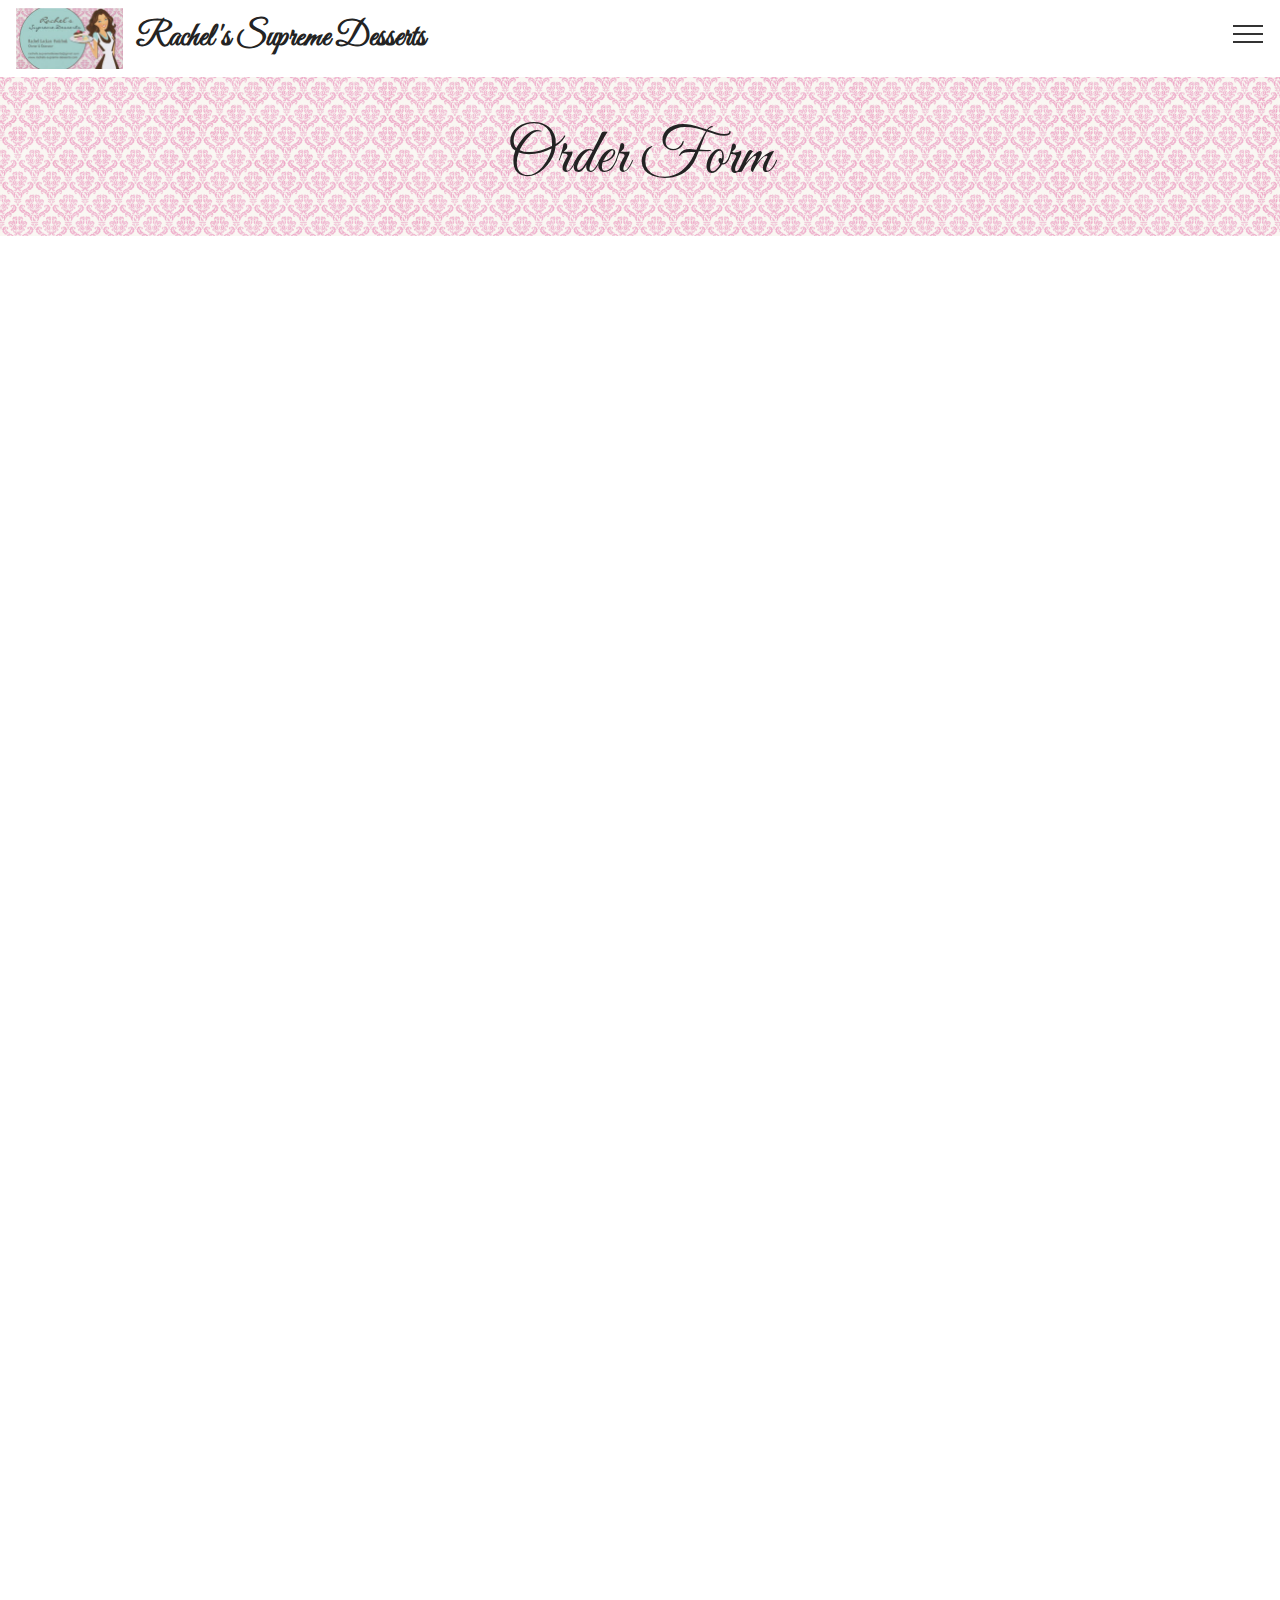
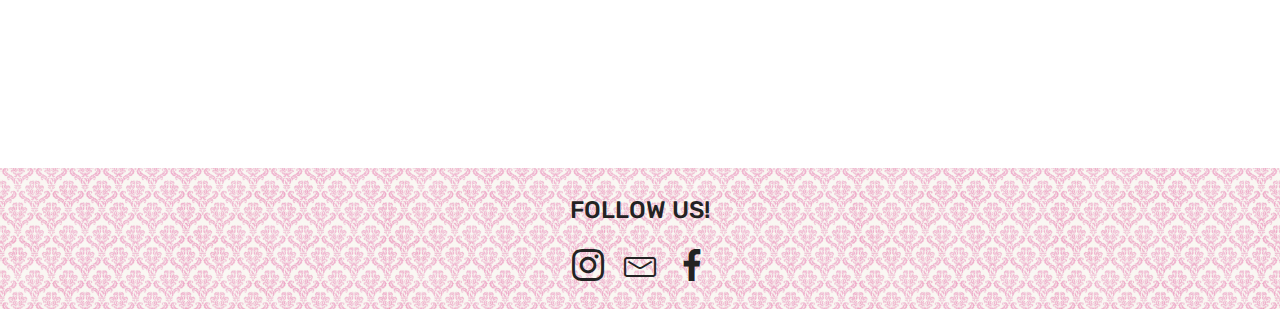
<file: orders.html>
<!DOCTYPE html>
<html  >
<head>
  <!-- Site made with Mobirise Website Builder v4.10.3, https://mobirise.com -->
  <meta charset="UTF-8">
  <meta http-equiv="X-UA-Compatible" content="IE=edge">
  <meta name="generator" content="Mobirise v4.10.3, mobirise.com">
  <meta name="viewport" content="width=device-width, initial-scale=1, minimum-scale=1">
  <link rel="shortcut icon" href="assets/images/buisness-card-216x123.jpg" type="image/x-icon">
  <meta name="description" content="Web Creator Description">
  
  <title>Order Form</title>
  <link rel="stylesheet" href="assets/web/assets/mobirise-icons/mobirise-icons.css">
  <link rel="stylesheet" href="assets/web/assets/mobirise-icons-bold/mobirise-icons-bold.css">
  <link rel="stylesheet" href="assets/tether/tether.min.css">
  <link rel="stylesheet" href="assets/bootstrap/css/bootstrap.min.css">
  <link rel="stylesheet" href="assets/bootstrap/css/bootstrap-grid.min.css">
  <link rel="stylesheet" href="assets/bootstrap/css/bootstrap-reboot.min.css">
  <link rel="stylesheet" href="assets/socicon/css/styles.css">
  <link rel="stylesheet" href="assets/dropdown/css/style.css">
  <link rel="stylesheet" href="assets/theme/css/style.css">
  <link rel="stylesheet" href="assets/mobirise/css/mbr-additional.css" type="text/css">
  
  
  
</head>
<body>
  <section class="menu cid-rtr7RpoEg8" once="menu" id="menu1-13">

    

    <nav class="navbar navbar-expand beta-menu navbar-dropdown align-items-center navbar-fixed-top collapsed">
        <button class="navbar-toggler navbar-toggler-right" type="button" data-toggle="collapse" data-target="#navbarSupportedContent" aria-controls="navbarSupportedContent" aria-expanded="false" aria-label="Toggle navigation">
            <div class="hamburger">
                <span></span>
                <span></span>
                <span></span>
                <span></span>
            </div>
        </button>
        <div class="menu-logo">
            <div class="navbar-brand">
                <span class="navbar-logo">
                    <a href="index.html">
                         <img src="assets/images/buisness-card-216x123.jpg" alt="Mobirise" title="" style="height: 3.8rem;">
                    </a>
                </span>
                <span class="navbar-caption-wrap"><a class="navbar-caption text-primary display-2" href="index.html">
                        Rachel's Supreme Desserts</a></span>
            </div>
        </div>
        <div class="collapse navbar-collapse" id="navbarSupportedContent">
            <ul class="navbar-nav nav-dropdown" data-app-modern-menu="true"><li class="nav-item">
                    <a class="nav-link link text-primary display-7" href="index.html"><span class="mbrib-home mbr-iconfont mbr-iconfont-btn"></span>
                        
                        Home</a>
                </li>
                <li class="nav-item">
                    <a class="nav-link link text-primary display-7" href="gallery.html"><span class="mbrib-photos mbr-iconfont mbr-iconfont-btn"></span>
                        
                        Gallery</a>
                </li><li class="nav-item"><a class="nav-link link text-primary display-7" href="about.html"><span class="mbrib-search mbr-iconfont mbr-iconfont-btn"></span>
                        
                        About&nbsp;</a></li><li class="nav-item"><a class="nav-link link text-primary display-7" href="faq.html"><span class="mbrib-question mbr-iconfont mbr-iconfont-btn"></span>
                        
                        FAQ</a></li><li class="nav-item"><a class="nav-link link text-primary display-7" href="contact.html"><span class="mbrib-letter mbr-iconfont mbr-iconfont-btn"></span>
                        
                        Contact</a></li></ul>
            <div class="navbar-buttons mbr-section-btn"><a class="btn btn-sm btn-primary display-4" href="orders.html"><span class="mbrib-cart-add mbr-iconfont mbr-iconfont-btn"></span>
                    
                    Order</a></div>
        </div>
    </nav>
</section>

<section class="engine"><a href="https://mobirise.info/z">best website templates</a></section><section class="cid-rtqTgYrVFM" id="header2-x">

    

    <div class="mbr-overlay" style="opacity: 0.3; background-color: rgb(255, 255, 255);"></div>

    <div class="container align-center">
        <div class="row justify-content-md-center">
            <div class="mbr-white col-md-10">
                <h1 class="mbr-section-title mbr-bold pb-3 mbr-fonts-style display-1"><span style="font-weight: normal;">Order Form</span></h1>
                
                
                
            </div>
        </div>
    </div>
    

  
  
  
  
  
  
</section>
<section class="mbr-section article content1 cid-rtqTA9EhSG" id="content1-y"
         <div class="container">
         <div class="media-container-row">
           <iframe src="https://docs.google.com/forms/d/e/1FAIpQLScNMyigUiHx0QNQxirG0QNtahg8bGDVM_f9CmScUGde_zm1bQ/viewform?embedded=true" width="640" height="1412" frameborder="0" marginheight="0" marginwidth="0">Loading...</iframe>
        </div>
    </div>
</section>

  
  
  
  
  
  

<section class="cid-rtqTbnRlTz" id="social-buttons2-w">

    

    <div class="mbr-overlay" style="opacity: 0.3; background-color: rgb(255, 255, 255);">
    </div>

    <div class="container">
        <div class="media-container-row">
            <div class="col-md-8 align-center">
                <h2 class="pb-3 mbr-fonts-style display-5">
                    FOLLOW US!
                </h2>
                <div class="social-list pl-0 mb-0">
                    <a href="https://www.instagram.com/rachels.supremedesserts/" target="_blank">
                        <span class="px-2 mbr-iconfont mbr-iconfont-social socicon-instagram socicon" style="color: rgb(35, 35, 35); fill: rgb(35, 35, 35);"></span>
                    </a>
                    <a href="contact.html">
                        <span class="px-2 mbr-iconfont mbr-iconfont-social mbrib-letter" style="color: rgb(35, 35, 35); fill: rgb(35, 35, 35);"></span>
                    </a>
                    <a href="https://www.facebook.com/Rachels-Supreme-Desserts-829786424028650/?eid=ARCfIlCQ70KDkqjdEWgixs6fOGawLV-LHlElPKfZjgV1vx8OregJ3djX0C_zkQEMyGMKX6kl9xI1y_kF&fref=tag" target="_blank">
                        <span class="px-2 mbr-iconfont mbr-iconfont-social socicon-facebook socicon" style="color: rgb(35, 35, 35); fill: rgb(35, 35, 35);"></span>
                    </a>
                    <a href="https://www.youtube.com/c/mobirise" target="_blank">
                        
                    </a>
                    <a href="https://plus.google.com/u/0/+Mobirise" target="_blank">
                        
                    </a>
                    <a href="https://www.behance.net/Mobirise" target="_blank">
                        
                    </a>
                </div>
            </div>
        </div>
    </div>
</section>


  <script src="assets/web/assets/jquery/jquery.min.js"></script>
  <script src="assets/popper/popper.min.js"></script>
  <script src="assets/tether/tether.min.js"></script>
  <script src="assets/bootstrap/js/bootstrap.min.js"></script>
  <script src="assets/touchswipe/jquery.touch-swipe.min.js"></script>
  <script src="assets/sociallikes/social-likes.js"></script>
  <script src="assets/smoothscroll/smooth-scroll.js"></script>
  <script src="assets/dropdown/js/script.min.js"></script>
  <script src="assets/theme/js/script.js"></script>
  
  
</body>
</html>
</file>
<file: assets/web/assets/mobirise-icons/mobirise-icons.css>
@font-face {
  font-family: 'MobiriseIcons';
  src:  url('mobirise-icons.eot?spat4u');
  src:  url('mobirise-icons.eot?spat4u#iefix') format('embedded-opentype'),
    url('mobirise-icons.ttf?spat4u') format('truetype'),
    url('mobirise-icons.woff?spat4u') format('woff'),
    url('mobirise-icons.svg?spat4u#MobiriseIcons') format('svg');
  font-weight: normal;
  font-style: normal;
}

[class^="mbri-"], [class*=" mbri-"] {
  /* use !important to prevent issues with browser extensions that change fonts */
  font-family: MobiriseIcons !important;
  speak: none;
  font-style: normal;
  font-weight: normal;
  font-variant: normal;
  text-transform: none;
  line-height: 1;

  /* Better Font Rendering =========== */
  -webkit-font-smoothing: antialiased;
  -moz-osx-font-smoothing: grayscale;
}

.mbri-add-submenu:before {
  content: "\e900";
}
.mbri-alert:before {
  content: "\e901";
}
.mbri-align-center:before {
  content: "\e902";
}
.mbri-align-justify:before {
  content: "\e903";
}
.mbri-align-left:before {
  content: "\e904";
}
.mbri-align-right:before {
  content: "\e905";
}
.mbri-android:before {
  content: "\e906";
}
.mbri-apple:before {
  content: "\e907";
}
.mbri-arrow-down:before {
  content: "\e908";
}
.mbri-arrow-next:before {
  content: "\e909";
}
.mbri-arrow-prev:before {
  content: "\e90a";
}
.mbri-arrow-up:before {
  content: "\e90b";
}
.mbri-bold:before {
  content: "\e90c";
}
.mbri-bookmark:before {
  content: "\e90d";
}
.mbri-bootstrap:before {
  content: "\e90e";
}
.mbri-briefcase:before {
  content: "\e90f";
}
.mbri-browse:before {
  content: "\e910";
}
.mbri-bulleted-list:before {
  content: "\e911";
}
.mbri-calendar:before {
  content: "\e912";
}
.mbri-camera:before {
  content: "\e913";
}
.mbri-cart-add:before {
  content: "\e914";
}
.mbri-cart-full:before {
  content: "\e915";
}
.mbri-cash:before {
  content: "\e916";
}
.mbri-change-style:before {
  content: "\e917";
}
.mbri-chat:before {
  content: "\e918";
}
.mbri-clock:before {
  content: "\e919";
}
.mbri-close:before {
  content: "\e91a";
}
.mbri-cloud:before {
  content: "\e91b";
}
.mbri-code:before {
  content: "\e91c";
}
.mbri-contact-form:before {
  content: "\e91d";
}
.mbri-credit-card:before {
  content: "\e91e";
}
.mbri-cursor-click:before {
  content: "\e91f";
}
.mbri-cust-feedback:before {
  content: "\e920";
}
.mbri-database:before {
  content: "\e921";
}
.mbri-delivery:before {
  content: "\e922";
}
.mbri-desktop:before {
  content: "\e923";
}
.mbri-devices:before {
  content: "\e924";
}
.mbri-down:before {
  content: "\e925";
}
.mbri-download:before {
  content: "\e989";
}
.mbri-drag-n-drop:before {
  content: "\e927";
}
.mbri-drag-n-drop2:before {
  content: "\e928";
}
.mbri-edit:before {
  content: "\e929";
}
.mbri-edit2:before {
  content: "\e92a";
}
.mbri-error:before {
  content: "\e92b";
}
.mbri-extension:before {
  content: "\e92c";
}
.mbri-features:before {
  content: "\e92d";
}
.mbri-file:before {
  content: "\e92e";
}
.mbri-flag:before {
  content: "\e92f";
}
.mbri-folder:before {
  content: "\e930";
}
.mbri-gift:before {
  content: "\e931";
}
.mbri-github:before {
  content: "\e932";
}
.mbri-globe:before {
  content: "\e933";
}
.mbri-globe-2:before {
  content: "\e934";
}
.mbri-growing-chart:before {
  content: "\e935";
}
.mbri-hearth:before {
  content: "\e936";
}
.mbri-help:before {
  content: "\e937";
}
.mbri-home:before {
  content: "\e938";
}
.mbri-hot-cup:before {
  content: "\e939";
}
.mbri-idea:before {
  content: "\e93a";
}
.mbri-image-gallery:before {
  content: "\e93b";
}
.mbri-image-slider:before {
  content: "\e93c";
}
.mbri-info:before {
  content: "\e93d";
}
.mbri-italic:before {
  content: "\e93e";
}
.mbri-key:before {
  content: "\e93f";
}
.mbri-laptop:before {
  content: "\e940";
}
.mbri-layers:before {
  content: "\e941";
}
.mbri-left-right:before {
  content: "\e942";
}
.mbri-left:before {
  content: "\e943";
}
.mbri-letter:before {
  content: "\e944";
}
.mbri-like:before {
  content: "\e945";
}
.mbri-link:before {
  content: "\e946";
}
.mbri-lock:before {
  content: "\e947";
}
.mbri-login:before {
  content: "\e948";
}
.mbri-logout:before {
  content: "\e949";
}
.mbri-magic-stick:before {
  content: "\e94a";
}
.mbri-map-pin:before {
  content: "\e94b";
}
.mbri-menu:before {
  content: "\e94c";
}
.mbri-mobile:before {
  content: "\e94d";
}
.mbri-mobile2:before {
  content: "\e94e";
}
.mbri-mobirise:before {
  content: "\e94f";
}
.mbri-more-horizontal:before {
  content: "\e950";
}
.mbri-more-vertical:before {
  content: "\e951";
}
.mbri-music:before {
  content: "\e952";
}
.mbri-new-file:before {
  content: "\e953";
}
.mbri-numbered-list:before {
  content: "\e954";
}
.mbri-opened-folder:before {
  content: "\e955";
}
.mbri-pages:before {
  content: "\e956";
}
.mbri-paper-plane:before {
  content: "\e957";
}
.mbri-paperclip:before {
  content: "\e958";
}
.mbri-photo:before {
  content: "\e959";
}
.mbri-photos:before {
  content: "\e95a";
}
.mbri-pin:before {
  content: "\e95b";
}
.mbri-play:before {
  content: "\e95c";
}
.mbri-plus:before {
  content: "\e95d";
}
.mbri-preview:before {
  content: "\e95e";
}
.mbri-print:before {
  content: "\e95f";
}
.mbri-protect:before {
  content: "\e960";
}
.mbri-question:before {
  content: "\e961";
}
.mbri-quote-left:before {
  content: "\e962";
}
.mbri-quote-right:before {
  content: "\e963";
}
.mbri-refresh:before {
  content: "\e964";
}
.mbri-responsive:before {
  content: "\e965";
}
.mbri-right:before {
  content: "\e966";
}
.mbri-rocket:before {
  content: "\e967";
}
.mbri-sad-face:before {
  content: "\e968";
}
.mbri-sale:before {
  content: "\e969";
}
.mbri-save:before {
  content: "\e96a";
}
.mbri-search:before {
  content: "\e96b";
}
.mbri-setting:before {
  content: "\e96c";
}
.mbri-setting2:before {
  content: "\e96d";
}
.mbri-setting3:before {
  content: "\e96e";
}
.mbri-share:before {
  content: "\e96f";
}
.mbri-shopping-bag:before {
  content: "\e970";
}
.mbri-shopping-basket:before {
  content: "\e971";
}
.mbri-shopping-cart:before {
  content: "\e972";
}
.mbri-sites:before {
  content: "\e973";
}
.mbri-smile-face:before {
  content: "\e974";
}
.mbri-speed:before {
  content: "\e975";
}
.mbri-star:before {
  content: "\e976";
}
.mbri-success:before {
  content: "\e977";
}
.mbri-sun:before {
  content: "\e978";
}
.mbri-sun2:before {
  content: "\e979";
}
.mbri-tablet:before {
  content: "\e97a";
}
.mbri-tablet-vertical:before {
  content: "\e97b";
}
.mbri-target:before {
  content: "\e97c";
}
.mbri-timer:before {
  content: "\e97d";
}
.mbri-to-ftp:before {
  content: "\e97e";
}
.mbri-to-local-drive:before {
  content: "\e97f";
}
.mbri-touch-swipe:before {
  content: "\e980";
}
.mbri-touch:before {
  content: "\e981";
}
.mbri-trash:before {
  content: "\e982";
}
.mbri-underline:before {
  content: "\e983";
}
.mbri-unlink:before {
  content: "\e984";
}
.mbri-unlock:before {
  content: "\e985";
}
.mbri-up-down:before {
  content: "\e986";
}
.mbri-up:before {
  content: "\e987";
}
.mbri-update:before {
  content: "\e988";
}
.mbri-upload:before {
 content: "\e926"; 
}
.mbri-user:before {
  content: "\e98a";
}
.mbri-user2:before {
  content: "\e98b";
}
.mbri-users:before {
  content: "\e98c";
}
.mbri-video:before {
  content: "\e98d";
}
.mbri-video-play:before {
  content: "\e98e";
}
.mbri-watch:before {
  content: "\e98f";
}
.mbri-website-theme:before {
  content: "\e990";
}
.mbri-wifi:before {
  content: "\e991";
}
.mbri-windows:before {
  content: "\e992";
}
.mbri-zoom-out:before {
  content: "\e993";
}
.mbri-redo:before {
  content: "\e994";
}
.mbri-undo:before {
  content: "\e995";
}
</file>
<file: assets/web/assets/mobirise-icons-bold/mobirise-icons-bold.css>
@font-face {
  font-family: 'mobirise-icons-bold';
  src:  url('mobirise-icons-bold.eot?m1l4yr');
  src:  url('mobirise-icons-bold.eot?m1l4yr#iefix') format('embedded-opentype'),
    url('mobirise-icons-bold.ttf?m1l4yr') format('truetype'),
    url('mobirise-icons-bold.woff?m1l4yr') format('woff'),
    url('mobirise-icons-bold.svg?m1l4yr#mobirise-icons-bold') format('svg');
  font-weight: normal;
  font-style: normal;
}

[class^="mbrib-"], [class*="mbrib-"] {
  /* use !important to prevent issues with browser extensions that change fonts */
  font-family: 'mobirise-icons-bold' !important;
  speak: none;
  font-style: normal;
  font-weight: normal;
  font-variant: normal;
  text-transform: none;
  line-height: 1;

  /* Better Font Rendering =========== */
  -webkit-font-smoothing: antialiased;
  -moz-osx-font-smoothing: grayscale;
}

.mbrib-add-submenu:before {
  content: "\e900";
}
.mbrib-alert:before {
  content: "\e901";
}
.mbrib-align-center:before {
  content: "\e902";
}
.mbrib-align-justify:before {
  content: "\e903";
}
.mbrib-align-left:before {
  content: "\e904";
}
.mbrib-align-right:before {
  content: "\e905";
}
.mbrib-android:before {
  content: "\e906";
}
.mbrib-apple:before {
  content: "\e907";
}
.mbrib-arrow-down:before {
  content: "\e908";
}
.mbrib-arrow-next:before {
  content: "\e909";
}
.mbrib-arrow-prev:before {
  content: "\e90a";
}
.mbrib-arrow-up:before {
  content: "\e90b";
}
.mbrib-bold:before {
  content: "\e90c";
}
.mbrib-bookmark:before {
  content: "\e90d";
}
.mbrib-bootstrap:before {
  content: "\e90e";
}
.mbrib-briefcase:before {
  content: "\e90f";
}
.mbrib-browse:before {
  content: "\e910";
}
.mbrib-bulleted-list:before {
  content: "\e911";
}
.mbrib-calendar:before {
  content: "\e912";
}
.mbrib-camera:before {
  content: "\e913";
}
.mbrib-cart-add:before {
  content: "\e914";
}
.mbrib-cart-full:before {
  content: "\e915";
}
.mbrib-cash:before {
  content: "\e916";
}
.mbrib-change-style:before {
  content: "\e917";
}
.mbrib-chat:before {
  content: "\e918";
}
.mbrib-clock:before {
  content: "\e919";
}
.mbrib-close:before {
  content: "\e91a";
}
.mbrib-cloud:before {
  content: "\e91b";
}
.mbrib-code:before {
  content: "\e91c";
}
.mbrib-contact-form:before {
  content: "\e91d";
}
.mbrib-credit-card:before {
  content: "\e91e";
}
.mbrib-cursor-click:before {
  content: "\e91f";
}
.mbrib-cust-feedback:before {
  content: "\e920";
}
.mbrib-database:before {
  content: "\e921";
}
.mbrib-delivery:before {
  content: "\e922";
}
.mbrib-desktop:before {
  content: "\e923";
}
.mbrib-devices:before {
  content: "\e924";
}
.mbrib-down:before {
  content: "\e925";
}
.mbrib-download:before {
  content: "\e926";
}
.mbrib-drag-n-drop:before {
  content: "\e927";
}
.mbrib-drag-n-drop2:before {
  content: "\e928";
}
.mbrib-edit:before {
  content: "\e929";
}
.mbrib-edit2:before {
  content: "\e92a";
}
.mbrib-error:before {
  content: "\e92b";
}
.mbrib-extension:before {
  content: "\e92c";
}
.mbrib-features:before {
  content: "\e92d";
}
.mbrib-file:before {
  content: "\e92e";
}
.mbrib-flag:before {
  content: "\e92f";
}
.mbrib-folder:before {
  content: "\e930";
}
.mbrib-gift:before {
  content: "\e931";
}
.mbrib-github:before {
  content: "\e932";
}
.mbrib-globe-2:before {
  content: "\e933";
}
.mbrib-globe:before {
  content: "\e934";
}
.mbrib-growing-chart:before {
  content: "\e935";
}
.mbrib-hearth:before {
  content: "\e936";
}
.mbrib-help:before {
  content: "\e937";
}
.mbrib-home:before {
  content: "\e938";
}
.mbrib-hot-cup:before {
  content: "\e939";
}
.mbrib-idea:before {
  content: "\e93a";
}
.mbrib-image-gallery:before {
  content: "\e93b";
}
.mbrib-image-slider:before {
  content: "\e93c";
}
.mbrib-info:before {
  content: "\e93d";
}
.mbrib-italic:before {
  content: "\e93e";
}
.mbrib-key:before {
  content: "\e93f";
}
.mbrib-laptop:before {
  content: "\e940";
}
.mbrib-layers:before {
  content: "\e941";
}
.mbrib-left-right:before {
  content: "\e942";
}
.mbrib-left:before {
  content: "\e943";
}
.mbrib-letter:before {
  content: "\e944";
}
.mbrib-like:before {
  content: "\e945";
}
.mbrib-link:before {
  content: "\e946";
}
.mbrib-lock:before {
  content: "\e947";
}
.mbrib-login:before {
  content: "\e948";
}
.mbrib-logout:before {
  content: "\e949";
}
.mbrib-magic-stick:before {
  content: "\e94a";
}
.mbrib-map-pin:before {
  content: "\e94b";
}
.mbrib-menu:before {
  content: "\e94c";
}
.mbrib-mobile:before {
  content: "\e94d";
}
.mbrib-mobile2:before {
  content: "\e94e";
}
.mbrib-mobirise:before {
  content: "\e94f";
}
.mbrib-more-horizontal:before {
  content: "\e950";
}
.mbrib-more-vertical:before {
  content: "\e951";
}
.mbrib-music:before {
  content: "\e952";
}
.mbrib-new-file:before {
  content: "\e953";
}
.mbrib-numbered-list:before {
  content: "\e954";
}
.mbrib-opened-folder:before {
  content: "\e955";
}
.mbrib-pages:before {
  content: "\e956";
}
.mbrib-paper-plane:before {
  content: "\e957";
}
.mbrib-paperclip:before {
  content: "\e958";
}
.mbrib-photo:before {
  content: "\e959";
}
.mbrib-photos:before {
  content: "\e95a";
}
.mbrib-pin:before {
  content: "\e95b";
}
.mbrib-play:before {
  content: "\e95c";
}
.mbrib-plus:before {
  content: "\e95d";
}
.mbrib-preview:before {
  content: "\e95e";
}
.mbrib-print:before {
  content: "\e95f";
}
.mbrib-protect:before {
  content: "\e960";
}
.mbrib-question:before {
  content: "\e961";
}
.mbrib-quote-left:before {
  content: "\e962";
}
.mbrib-quote-right:before {
  content: "\e963";
}
.mbrib-redo:before {
  content: "\e964";
}
.mbrib-refresh:before {
  content: "\e965";
}
.mbrib-responsive:before {
  content: "\e966";
}
.mbrib-right:before {
  content: "\e967";
}
.mbrib-rocket:before {
  content: "\e968";
}
.mbrib-sad-face:before {
  content: "\e969";
}
.mbrib-sale:before {
  content: "\e96a";
}
.mbrib-save:before {
  content: "\e96b";
}
.mbrib-search:before {
  content: "\e96c";
}
.mbrib-setting:before {
  content: "\e96d";
}
.mbrib-setting2:before {
  content: "\e96e";
}
.mbrib-setting3:before {
  content: "\e96f";
}
.mbrib-share:before {
  content: "\e970";
}
.mbrib-shopping-bag:before {
  content: "\e971";
}
.mbrib-shopping-basket:before {
  content: "\e972";
}
.mbrib-shopping-cart:before {
  content: "\e973";
}
.mbrib-sites:before {
  content: "\e974";
}
.mbrib-smile-face:before {
  content: "\e975";
}
.mbrib-speed:before {
  content: "\e976";
}
.mbrib-star:before {
  content: "\e977";
}
.mbrib-success:before {
  content: "\e978";
}
.mbrib-sun:before {
  content: "\e979";
}
.mbrib-sun2:before {
  content: "\e97a";
}
.mbrib-tablet-vertical:before {
  content: "\e97b";
}
.mbrib-tablet:before {
  content: "\e97c";
}
.mbrib-target:before {
  content: "\e97d";
}
.mbrib-timer:before {
  content: "\e97e";
}
.mbrib-to-ftp:before {
  content: "\e97f";
}
.mbrib-to-local-drive:before {
  content: "\e980";
}
.mbrib-touch-swipe:before {
  content: "\e981";
}
.mbrib-touch:before {
  content: "\e982";
}
.mbrib-trash:before {
  content: "\e983";
}
.mbrib-underline:before {
  content: "\e984";
}
.mbrib-undo:before {
  content: "\e985";
}
.mbrib-unlink:before {
  content: "\e986";
}
.mbrib-unlock:before {
  content: "\e987";
}
.mbrib-up-down:before {
  content: "\e988";
}
.mbrib-up:before {
  content: "\e989";
}
.mbrib-update:before {
  content: "\e98a";
}
.mbrib-upload:before {
  content: "\e98b";
}
.mbrib-user:before {
  content: "\e98c";
}
.mbrib-user2:before {
  content: "\e98d";
}
.mbrib-users:before {
  content: "\e98e";
}
.mbrib-video-play:before {
  content: "\e98f";
}
.mbrib-video:before {
  content: "\e990";
}
.mbrib-watch:before {
  content: "\e991";
}
.mbrib-website-theme:before {
  content: "\e992";
}
.mbrib-wifi:before {
  content: "\e993";
}
.mbrib-windows:before {
  content: "\e994";
}
.mbrib-zoom-out:before {
  content: "\e995";
}
</file>
<file: assets/dropdown/css/style.css>
.navbar-dropdown {
  left: 0;
  padding: 0;
  position: absolute;
  right: 0;
  top: 0;
  transition: all 0.45s ease;
  z-index: 1030;
  background: #282828; }
  .navbar-dropdown .navbar-logo {
    margin-right: 0.8rem;
    transition: margin 0.3s ease-in-out;
    vertical-align: middle; }
    .navbar-dropdown .navbar-logo img {
      height: 3.125rem;
      transition: all 0.3s ease-in-out; }
    .navbar-dropdown .navbar-logo.mbr-iconfont {
      font-size: 3.125rem;
      line-height: 3.125rem; }
  .navbar-dropdown .navbar-caption {
    font-weight: 700;
    white-space: normal;
    vertical-align: -4px;
    line-height: 3.125rem !important; }
    .navbar-dropdown .navbar-caption, .navbar-dropdown .navbar-caption:hover {
      color: inherit;
      text-decoration: none; }
  .navbar-dropdown .mbr-iconfont + .navbar-caption {
    vertical-align: -1px; }
  .navbar-dropdown.navbar-fixed-top {
    position: fixed; }
  .navbar-dropdown .navbar-brand span {
    vertical-align: -4px; }
  .navbar-dropdown.bg-color.transparent {
    background: none; }
  .navbar-dropdown.navbar-short .navbar-brand {
    padding: 0.625rem 0; }
    .navbar-dropdown.navbar-short .navbar-brand span {
      vertical-align: -1px; }
  .navbar-dropdown.navbar-short .navbar-caption {
    line-height: 2.375rem !important;
    vertical-align: -2px; }
  .navbar-dropdown.navbar-short .navbar-logo {
    margin-right: 0.5rem; }
    .navbar-dropdown.navbar-short .navbar-logo img {
      height: 2.375rem; }
    .navbar-dropdown.navbar-short .navbar-logo.mbr-iconfont {
      font-size: 2.375rem;
      line-height: 2.375rem; }
  .navbar-dropdown.navbar-short .mbr-table-cell {
    height: 3.625rem; }
  .navbar-dropdown .navbar-close {
    left: 0.6875rem;
    position: fixed;
    top: 0.75rem;
    z-index: 1000; }
  .navbar-dropdown .hamburger-icon {
    content: "";
    display: inline-block;
    vertical-align: middle;
    width: 16px;
    -webkit-box-shadow: 0 -6px 0 1px #282828,0 0 0 1px #282828,0 6px 0 1px #282828;
    -moz-box-shadow: 0 -6px 0 1px #282828,0 0 0 1px #282828,0 6px 0 1px #282828;
    box-shadow: 0 -6px 0 1px #282828,0 0 0 1px #282828,0 6px 0 1px #282828; }

.dropdown-menu .dropdown-toggle[data-toggle="dropdown-submenu"]::after {
  border-bottom: 0.35em solid transparent;
  border-left: 0.35em solid;
  border-right: 0;
  border-top: 0.35em solid transparent;
  margin-left: 0.3rem; }

.dropdown-menu .dropdown-item:focus {
  outline: 0; }

.nav-dropdown {
  font-size: 0.75rem;
  font-weight: 500;
  height: auto !important; }
  .nav-dropdown .nav-btn {
    padding-left: 1rem; }
  .nav-dropdown .link {
    margin: .667em 1.667em;
    font-weight: 500;
    padding: 0;
    transition: color .2s ease-in-out; }
    .nav-dropdown .link.dropdown-toggle {
      margin-right: 2.583em; }
      .nav-dropdown .link.dropdown-toggle::after {
        margin-left: .25rem;
        border-top: 0.35em solid;
        border-right: 0.35em solid transparent;
        border-left: 0.35em solid transparent;
        border-bottom: 0; }
      .nav-dropdown .link.dropdown-toggle[aria-expanded="true"] {
        margin: 0;
        padding: 0.667em 3.263em  0.667em 1.667em; }
  .nav-dropdown .link::after,
  .nav-dropdown .dropdown-item::after {
    color: inherit; }
  .nav-dropdown .btn {
    font-size: 0.75rem;
    font-weight: 700;
    letter-spacing: 0;
    margin-bottom: 0;
    padding-left: 1.25rem;
    padding-right: 1.25rem; }
  .nav-dropdown .dropdown-menu {
    border-radius: 0;
    border: 0;
    left: 0;
    margin: 0;
    padding-bottom: 1.25rem;
    padding-top: 1.25rem;
    position: relative; }
  .nav-dropdown .dropdown-submenu {
    margin-left: 0.125rem;
    top: 0; }
  .nav-dropdown .dropdown-item {
    font-weight: 500;
    line-height: 2;
    padding: 0.3846em 4.615em 0.3846em 1.5385em;
    position: relative;
    transition: color .2s ease-in-out, background-color .2s ease-in-out; }
    .nav-dropdown .dropdown-item::after {
      margin-top: -0.3077em;
      position: absolute;
      right: 1.1538em;
      top: 50%; }
    .nav-dropdown .dropdown-item:focus, .nav-dropdown .dropdown-item:hover {
      background: none; }

@media (max-width: 767px) {
  .nav-dropdown.navbar-toggleable-sm {
    bottom: 0;
    display: none;
    left: 0;
    overflow-x: hidden;
    position: fixed;
    top: 0;
    transform: translateX(-100%);
    -ms-transform: translateX(-100%);
    -webkit-transform: translateX(-100%);
    width: 18.75rem;
    z-index: 999; } }
.nav-dropdown.navbar-toggleable-xl {
  bottom: 0;
  display: none;
  left: 0;
  overflow-x: hidden;
  position: fixed;
  top: 0;
  transform: translateX(-100%);
  -ms-transform: translateX(-100%);
  -webkit-transform: translateX(-100%);
  width: 18.75rem;
  z-index: 999; }

.nav-dropdown-sm {
  display: block !important;
  overflow-x: hidden;
  overflow: auto;
  padding-top: 3.875rem; }
  .nav-dropdown-sm::after {
    content: "";
    display: block;
    height: 3rem;
    width: 100%; }
  .nav-dropdown-sm.collapse.in ~ .navbar-close {
    display: block !important; }
  .nav-dropdown-sm.collapsing, .nav-dropdown-sm.collapse.in {
    transform: translateX(0);
    -ms-transform: translateX(0);
    -webkit-transform: translateX(0);
    transition: all 0.25s ease-out;
    -webkit-transition: all 0.25s ease-out;
    background: #282828; }
  .nav-dropdown-sm.collapsing[aria-expanded="false"] {
    transform: translateX(-100%);
    -ms-transform: translateX(-100%);
    -webkit-transform: translateX(-100%); }
  .nav-dropdown-sm .nav-item {
    display: block;
    margin-left: 0 !important;
    padding-left: 0; }
  .nav-dropdown-sm .link,
  .nav-dropdown-sm .dropdown-item {
    border-top: 1px dotted rgba(255, 255, 255, 0.1);
    font-size: 0.8125rem;
    line-height: 1.6;
    margin: 0 !important;
    padding: 0.875rem 2.4rem 0.875rem 1.5625rem !important;
    position: relative;
    white-space: normal; }
    .nav-dropdown-sm .link:focus, .nav-dropdown-sm .link:hover,
    .nav-dropdown-sm .dropdown-item:focus,
    .nav-dropdown-sm .dropdown-item:hover {
      background: rgba(0, 0, 0, 0.2) !important;
      color: #c0a375; }
  .nav-dropdown-sm .nav-btn {
    position: relative;
    padding: 1.5625rem 1.5625rem 0 1.5625rem; }
    .nav-dropdown-sm .nav-btn::before {
      border-top: 1px dotted rgba(255, 255, 255, 0.1);
      content: "";
      left: 0;
      position: absolute;
      top: 0;
      width: 100%; }
    .nav-dropdown-sm .nav-btn + .nav-btn {
      padding-top: 0.625rem; }
      .nav-dropdown-sm .nav-btn + .nav-btn::before {
        display: none; }
  .nav-dropdown-sm .btn {
    padding: 0.625rem 0; }
  .nav-dropdown-sm .dropdown-toggle[data-toggle="dropdown-submenu"]::after {
    margin-left: .25rem;
    border-top: 0.35em solid;
    border-right: 0.35em solid transparent;
    border-left: 0.35em solid transparent;
    border-bottom: 0; }
  .nav-dropdown-sm .dropdown-toggle[data-toggle="dropdown-submenu"][aria-expanded="true"]::after {
    border-top: 0;
    border-right: 0.35em solid transparent;
    border-left: 0.35em solid transparent;
    border-bottom: 0.35em solid; }
  .nav-dropdown-sm .dropdown-menu {
    margin: 0;
    padding: 0;
    position: relative;
    top: 0;
    left: 0;
    width: 100%;
    border: 0;
    float: none;
    border-radius: 0;
    background: none; }
  .nav-dropdown-sm .dropdown-submenu {
    left: 100%;
    margin-left: 0.125rem;
    margin-top: -1.25rem;
    top: 0; }

.navbar-toggleable-sm .nav-dropdown .dropdown-menu {
  position: absolute; }

.navbar-toggleable-sm .nav-dropdown .dropdown-submenu {
  left: 100%;
  margin-left: 0.125rem;
  margin-top: -1.25rem;
  top: 0; }

.navbar-toggleable-sm.opened .nav-dropdown .dropdown-menu {
  position: relative; }

.navbar-toggleable-sm.opened .nav-dropdown .dropdown-submenu {
  left: 0;
  margin-left: 00rem;
  margin-top: 0rem;
  top: 0; }

.is-builder .nav-dropdown.collapsing {
  transition: none !important; }

/*# sourceMappingURL=style.css.map */
</file>
<file: assets/socicon/css/styles.css>
@charset "UTF-8";

@font-face {
  font-family: "socicon";
  src:url("../fonts/socicon.eot");
  src:url("../fonts/socicon.eot?#iefix") format("embedded-opentype"),
    url("../fonts/socicon.woff") format("woff"),
    url("../fonts/socicon.ttf") format("truetype"),
    url("../fonts/socicon.svg#socicon") format("svg");
  font-weight: normal;
  font-style: normal;

}

[data-icon]:before {
  font-family: "socicon" !important;
  content: attr(data-icon);
  font-style: normal !important;
  font-weight: normal !important;
  font-variant: normal !important;
  text-transform: none !important;
  speak: none;
  line-height: 1;
  -webkit-font-smoothing: antialiased;
  -moz-osx-font-smoothing: grayscale;
}

[class^="socicon-"]:before,
[class*=" socicon-"]:before {
  font-family: "socicon" !important;
  font-style: normal !important;
  font-weight: normal !important;
  font-variant: normal !important;
  text-transform: none !important;
  speak: none;
  line-height: 1;
  -webkit-font-smoothing: antialiased;
  -moz-osx-font-smoothing: grayscale;
}

.socicon-modelmayhem:before {
  content: "\e000";
}
.socicon-mixcloud:before {
  content: "\e001";
}
.socicon-drupal:before {
  content: "\e002";
}
.socicon-swarm:before {
  content: "\e003";
}
.socicon-istock:before {
  content: "\e004";
}
.socicon-yammer:before {
  content: "\e005";
}
.socicon-ello:before {
  content: "\e006";
}
.socicon-stackoverflow:before {
  content: "\e007";
}
.socicon-persona:before {
  content: "\e008";
}
.socicon-triplej:before {
  content: "\e009";
}
.socicon-houzz:before {
  content: "\e00a";
}
.socicon-rss:before {
  content: "\e00b";
}
.socicon-paypal:before {
  content: "\e00c";
}
.socicon-odnoklassniki:before {
  content: "\e00d";
}
.socicon-airbnb:before {
  content: "\e00e";
}
.socicon-periscope:before {
  content: "\e00f";
}
.socicon-outlook:before {
  content: "\e010";
}
.socicon-coderwall:before {
  content: "\e011";
}
.socicon-tripadvisor:before {
  content: "\e012";
}
.socicon-appnet:before {
  content: "\e013";
}
.socicon-goodreads:before {
  content: "\e014";
}
.socicon-tripit:before {
  content: "\e015";
}
.socicon-lanyrd:before {
  content: "\e016";
}
.socicon-slideshare:before {
  content: "\e017";
}
.socicon-buffer:before {
  content: "\e018";
}
.socicon-disqus:before {
  content: "\e019";
}
.socicon-vkontakte:before {
  content: "\e01a";
}
.socicon-whatsapp:before {
  content: "\e01b";
}
.socicon-patreon:before {
  content: "\e01c";
}
.socicon-storehouse:before {
  content: "\e01d";
}
.socicon-pocket:before {
  content: "\e01e";
}
.socicon-mail:before {
  content: "\e01f";
}
.socicon-blogger:before {
  content: "\e020";
}
.socicon-technorati:before {
  content: "\e021";
}
.socicon-reddit:before {
  content: "\e022";
}
.socicon-dribbble:before {
  content: "\e023";
}
.socicon-stumbleupon:before {
  content: "\e024";
}
.socicon-digg:before {
  content: "\e025";
}
.socicon-envato:before {
  content: "\e026";
}
.socicon-behance:before {
  content: "\e027";
}
.socicon-delicious:before {
  content: "\e028";
}
.socicon-deviantart:before {
  content: "\e029";
}
.socicon-forrst:before {
  content: "\e02a";
}
.socicon-play:before {
  content: "\e02b";
}
.socicon-zerply:before {
  content: "\e02c";
}
.socicon-wikipedia:before {
  content: "\e02d";
}
.socicon-apple:before {
  content: "\e02e";
}
.socicon-flattr:before {
  content: "\e02f";
}
.socicon-github:before {
  content: "\e030";
}
.socicon-renren:before {
  content: "\e031";
}
.socicon-friendfeed:before {
  content: "\e032";
}
.socicon-newsvine:before {
  content: "\e033";
}
.socicon-identica:before {
  content: "\e034";
}
.socicon-bebo:before {
  content: "\e035";
}
.socicon-zynga:before {
  content: "\e036";
}
.socicon-steam:before {
  content: "\e037";
}
.socicon-xbox:before {
  content: "\e038";
}
.socicon-windows:before {
  content: "\e039";
}
.socicon-qq:before {
  content: "\e03a";
}
.socicon-douban:before {
  content: "\e03b";
}
.socicon-meetup:before {
  content: "\e03c";
}
.socicon-playstation:before {
  content: "\e03d";
}
.socicon-android:before {
  content: "\e03e";
}
.socicon-snapchat:before {
  content: "\e03f";
}
.socicon-twitter:before {
  content: "\e040";
}
.socicon-facebook:before {
  content: "\e041";
}
.socicon-googleplus:before {
  content: "\e042";
}
.socicon-pinterest:before {
  content: "\e043";
}
.socicon-foursquare:before {
  content: "\e044";
}
.socicon-yahoo:before {
  content: "\e045";
}
.socicon-skype:before {
  content: "\e046";
}
.socicon-yelp:before {
  content: "\e047";
}
.socicon-feedburner:before {
  content: "\e048";
}
.socicon-linkedin:before {
  content: "\e049";
}
.socicon-viadeo:before {
  content: "\e04a";
}
.socicon-xing:before {
  content: "\e04b";
}
.socicon-myspace:before {
  content: "\e04c";
}
.socicon-soundcloud:before {
  content: "\e04d";
}
.socicon-spotify:before {
  content: "\e04e";
}
.socicon-grooveshark:before {
  content: "\e04f";
}
.socicon-lastfm:before {
  content: "\e050";
}
.socicon-youtube:before {
  content: "\e051";
}
.socicon-vimeo:before {
  content: "\e052";
}
.socicon-dailymotion:before {
  content: "\e053";
}
.socicon-vine:before {
  content: "\e054";
}
.socicon-flickr:before {
  content: "\e055";
}
.socicon-500px:before {
  content: "\e056";
}
.socicon-wordpress:before {
  content: "\e058";
}
.socicon-tumblr:before {
  content: "\e059";
}
.socicon-twitch:before {
  content: "\e05a";
}
.socicon-8tracks:before {
  content: "\e05b";
}
.socicon-amazon:before {
  content: "\e05c";
}
.socicon-icq:before {
  content: "\e05d";
}
.socicon-smugmug:before {
  content: "\e05e";
}
.socicon-ravelry:before {
  content: "\e05f";
}
.socicon-weibo:before {
  content: "\e060";
}
.socicon-baidu:before {
  content: "\e061";
}
.socicon-angellist:before {
  content: "\e062";
}
.socicon-ebay:before {
  content: "\e063";
}
.socicon-imdb:before {
  content: "\e064";
}
.socicon-stayfriends:before {
  content: "\e065";
}
.socicon-residentadvisor:before {
  content: "\e066";
}
.socicon-google:before {
  content: "\e067";
}
.socicon-yandex:before {
  content: "\e068";
}
.socicon-sharethis:before {
  content: "\e069";
}
.socicon-bandcamp:before {
  content: "\e06a";
}
.socicon-itunes:before {
  content: "\e06b";
}
.socicon-deezer:before {
  content: "\e06c";
}
.socicon-telegram:before {
  content: "\e06e";
}
.socicon-openid:before {
  content: "\e06f";
}
.socicon-amplement:before {
  content: "\e070";
}
.socicon-viber:before {
  content: "\e071";
}
.socicon-zomato:before {
  content: "\e072";
}
.socicon-draugiem:before {
  content: "\e074";
}
.socicon-endomodo:before {
  content: "\e075";
}
.socicon-filmweb:before {
  content: "\e076";
}
.socicon-stackexchange:before {
  content: "\e077";
}
.socicon-wykop:before {
  content: "\e078";
}
.socicon-teamspeak:before {
  content: "\e079";
}
.socicon-teamviewer:before {
  content: "\e07a";
}
.socicon-ventrilo:before {
  content: "\e07b";
}
.socicon-younow:before {
  content: "\e07c";
}
.socicon-raidcall:before {
  content: "\e07d";
}
.socicon-mumble:before {
  content: "\e07e";
}
.socicon-medium:before {
  content: "\e06d";
}
.socicon-bebee:before {
  content: "\e07f";
}
.socicon-hitbox:before {
  content: "\e080";
}
.socicon-reverbnation:before {
  content: "\e081";
}
.socicon-formulr:before {
  content: "\e082";
}
.socicon-instagram:before {
  content: "\e057";
}
.socicon-battlenet:before {
  content: "\e083";
}
.socicon-chrome:before {
  content: "\e084";
}
.socicon-discord:before {
  content: "\e086";
}
.socicon-issuu:before {
  content: "\e087";
}
.socicon-macos:before {
  content: "\e088";
}
.socicon-firefox:before {
  content: "\e089";
}
.socicon-opera:before {
  content: "\e08d";
}
.socicon-keybase:before {
  content: "\e090";
}
.socicon-alliance:before {
  content: "\e091";
}
.socicon-livejournal:before {
  content: "\e092";
}
.socicon-googlephotos:before {
  content: "\e093";
}
.socicon-horde:before {
  content: "\e094";
}
.socicon-etsy:before {
  content: "\e095";
}
.socicon-zapier:before {
  content: "\e096";
}
.socicon-google-scholar:before {
  content: "\e097";
}
.socicon-researchgate:before {
  content: "\e098";
}
.socicon-wechat:before {
  content: "\e099";
}
.socicon-strava:before {
  content: "\e09a";
}
.socicon-line:before {
  content: "\e09b";
}
.socicon-lyft:before {
  content: "\e09c";
}
.socicon-uber:before {
  content: "\e09d";
}
.socicon-songkick:before {
  content: "\e09e";
}
.socicon-viewbug:before {
  content: "\e09f";
}
.socicon-googlegroups:before {
  content: "\e0a0";
}
.socicon-quora:before {
  content: "\e073";
}
.socicon-diablo:before {
  content: "\e085";
}
.socicon-blizzard:before {
  content: "\e0a1";
}
.socicon-hearthstone:before {
  content: "\e08b";
}
.socicon-heroes:before {
  content: "\e08a";
}
.socicon-overwatch:before {
  content: "\e08c";
}
.socicon-warcraft:before {
  content: "\e08e";
}
.socicon-starcraft:before {
  content: "\e08f";
}
.socicon-beam:before {
  content: "\e0a2";
}
.socicon-curse:before {
  content: "\e0a3";
}
.socicon-player:before {
  content: "\e0a4";
}
.socicon-streamjar:before {
  content: "\e0a5";
}
.socicon-nintendo:before {
  content: "\e0a6";
}
.socicon-hellocoton:before {
  content: "\e0a7";
}
</file>
<file: assets/theme/css/style.css>
/*!
 * Mobirise v4 theme (https://mobirise.com/)
 * Copyright 2017 Mobirise
 */
section {
  background-color: #eeeeee;
}

section,
.container,
.container-fluid {
  position: relative;
  word-wrap: break-word;
}

a.mbr-iconfont:hover {
  text-decoration: none;
}

.article .lead p, .article .lead ul, .article .lead ol, .article .lead pre, .article .lead blockquote {
  margin-bottom: 0;
}

a {
  font-style: normal;
  font-weight: 400;
  cursor: pointer;
}

a, a:hover {
  text-decoration: none;
}

figure {
  margin-bottom: 0;
}

body {
  color: #232323;
}

h1, h2, h3, h4, h5, h6,
.h1, .h2, .h3, .h4, .h5, .h6,
.display-1, .display-2, .display-3, .display-4 {
  line-height: 1;
  word-break: break-word;
  word-wrap: break-word;
}

b, strong {
  font-weight: bold;
}

blockquote {
  padding: 10px 0 10px 20px;
  position: relative;
  border-left: 2px solid;
  border-color: #ff3366;
}

input:-webkit-autofill, input:-webkit-autofill:hover, input:-webkit-autofill:focus, input:-webkit-autofill:active {
  transition-delay: 9999s;
  transition-property: background-color, color;
}

textarea[type="hidden"] {
  display: none;
}

body {
  position: relative;
}

section {
  background-position: 50% 50%;
  background-repeat: no-repeat;
  background-size: cover;
}

section .mbr-background-video,
section .mbr-background-video-preview {
  position: absolute;
  bottom: 0;
  left: 0;
  right: 0;
  top: 0;
}

.hidden {
  visibility: hidden;
}

.mbr-z-index20 {
  z-index: 20;
}

/*! Base colors */
.mbr-white {
  color: #ffffff;
}

.mbr-black {
  color: #000000;
}

.mbr-bg-white {
  background-color: #ffffff;
}

.mbr-bg-black {
  background-color: #000000;
}

/*! Text-aligns */
.align-left {
  text-align: left;
}

.align-center {
  text-align: center;
}

.align-right {
  text-align: right;
}

@media (max-width: 767px) {
  .align-left, .align-center, .align-right, .mbr-section-btn, .mbr-section-title {
    text-align: center;
  }
}

/*! Font-weight  */
.mbr-light {
  font-weight: 300;
}

.mbr-regular {
  font-weight: 400;
}

.mbr-semibold {
  font-weight: 500;
}

.mbr-bold {
  font-weight: 700;
}

/*! Media  */
.media-size-item {
  -webkit-flex: 1 1 auto;
  -moz-flex: 1 1 auto;
  -ms-flex: 1 1 auto;
  -o-flex: 1 1 auto;
  flex: 1 1 auto;
}

.media-content {
  -webkit-flex-basis: 100%;
  flex-basis: 100%;
}

.media-container-row {
  display: -ms-flexbox;
  display: -webkit-flex;
  display: flex;
  -webkit-flex-direction: row;
  -ms-flex-direction: row;
  flex-direction: row;
  -webkit-flex-wrap: wrap;
  -ms-flex-wrap: wrap;
  flex-wrap: wrap;
  -webkit-justify-content: center;
  -ms-flex-pack: center;
  justify-content: center;
  -webkit-align-content: center;
  -ms-flex-line-pack: center;
  align-content: center;
  -webkit-align-items: start;
  -ms-flex-align: start;
  align-items: start;
}

.media-container-row .media-size-item {
  width: 400px;
}

.media-container-column {
  display: -ms-flexbox;
  display: -webkit-flex;
  display: flex;
  -webkit-flex-direction: column;
  -ms-flex-direction: column;
  flex-direction: column;
  -webkit-flex-wrap: wrap;
  -ms-flex-wrap: wrap;
  flex-wrap: wrap;
  -webkit-justify-content: center;
  -ms-flex-pack: center;
  justify-content: center;
  -webkit-align-content: center;
  -ms-flex-line-pack: center;
  align-content: center;
  -webkit-align-items: stretch;
  -ms-flex-align: stretch;
  align-items: stretch;
}

.media-container-column > * {
  width: 100%;
}

@media (min-width: 992px) {
  .media-container-row {
    -webkit-flex-wrap: nowrap;
    -ms-flex-wrap: nowrap;
    flex-wrap: nowrap;
  }
}

figure {
  overflow: hidden;
}

figure[mbr-media-size] {
  transition: width 0.1s;
}

.mbr-figure img, .mbr-figure iframe {
  display: block;
  width: 100%;
}

.card {
  background-color: transparent;
  border: none;
}

.card-box {
  width: 100%;
}

.card-img {
  text-align: center;
  flex-shrink: 0;
  -webkit-flex-shrink: 0;
}

.media {
  max-width: 100%;
  margin: 0 auto;
}

.mbr-figure {
  -ms-flex-item-align: center;
  -ms-grid-row-align: center;
  -webkit-align-self: center;
  align-self: center;
}

.media-container > div {
  max-width: 100%;
}

.mbr-figure img, .card-img img {
  width: 100%;
}

@media (max-width: 991px) {
  .media-size-item {
    width: auto !important;
  }
  .media {
    width: auto;
  }
  .mbr-figure {
    width: 100% !important;
  }
}

/*! Buttons */
.mbr-section-btn {
  margin-left: -.25rem;
  margin-right: -.25rem;
  font-size: 0;
}

nav .mbr-section-btn {
  margin-left: 0rem;
  margin-right: 0rem;
}

/*! Btn icon margin */
.btn .mbr-iconfont, .btn.btn-sm .mbr-iconfont {
  cursor: pointer;
  margin-right: 0.5rem;
}

.btn.btn-md .mbr-iconfont, .btn.btn-md .mbr-iconfont {
  margin-right: 0.8rem;
}

.mbr-regular {
  font-weight: 400;
}

.mbr-semibold {
  font-weight: 500;
}

.mbr-bold {
  font-weight: 700;
}

[type="submit"] {
  -webkit-appearance: none;
}

/*! Full-screen */
.mbr-fullscreen .mbr-overlay {
  min-height: 100vh;
}

.mbr-fullscreen {
  display: flex;
  display: -webkit-flex;
  display: -moz-flex;
  display: -ms-flex;
  display: -o-flex;
  align-items: center;
  -webkit-align-items: center;
  min-height: 100vh;
  padding-top: 3rem;
  padding-bottom: 3rem;
}

/*! Map */
.map {
  height: 25rem;
  position: relative;
}

.map iframe {
  width: 100%;
  height: 100%;
}

/* Form */
.form-asterisk {
  font-family: initial;
  position: absolute;
  top: -2px;
  font-weight: normal;
}

/*! Scroll to top arrow */
.mbr-arrow-up {
  bottom: 25px;
  right: 90px;
  position: fixed;
  text-align: right;
  z-index: 5000;
  color: #ffffff;
  font-size: 32px;
  transform: rotate(180deg);
  -webkit-transform: rotate(180deg);
}

.mbr-arrow-up a {
  background: rgba(0, 0, 0, 0.2);
  border-radius: 3px;
  color: #fff;
  display: inline-block;
  height: 60px;
  width: 60px;
  outline-style: none !important;
  position: relative;
  text-decoration: none;
  transition: all .3s ease-in-out;
  cursor: pointer;
  text-align: center;
}

.mbr-arrow-up a:hover {
  background-color: rgba(0, 0, 0, 0.4);
}

.mbr-arrow-up a i {
  line-height: 60px;
}

.mbr-arrow-up-icon {
  display: block;
  color: #fff;
}

.mbr-arrow-up-icon::before {
  content: "\203a";
  display: inline-block;
  font-family: serif;
  font-size: 32px;
  line-height: 1;
  font-style: normal;
  position: relative;
  top: 6px;
  left: -4px;
  -webkit-transform: rotate(-90deg);
  transform: rotate(-90deg);
}

/*! Arrow Down */
.mbr-arrow {
  position: absolute;
  bottom: 45px;
  left: 50%;
  width: 60px;
  height: 60px;
  cursor: pointer;
  background-color: rgba(80, 80, 80, 0.5);
  border-radius: 50%;
  -webkit-transform: translateX(-50%);
  transform: translateX(-50%);
}

.mbr-arrow > a {
  display: inline-block;
  text-decoration: none;
  outline-style: none;
  -webkit-animation: arrowdown 1.7s ease-in-out infinite;
  animation: arrowdown 1.7s ease-in-out infinite;
}

.mbr-arrow > a > i {
  position: absolute;
  top: -2px;
  left: 15px;
  font-size: 2rem;
}

@keyframes arrowdown {
  0% {
    transform: translateY(0px);
    -webkit-transform: translateY(0px);
  }
  50% {
    transform: translateY(-5px);
    -webkit-transform: translateY(-5px);
  }
  100% {
    transform: translateY(0px);
    -webkit-transform: translateY(0px);
  }
}

@-webkit-keyframes arrowdown {
  0% {
    transform: translateY(0px);
    -webkit-transform: translateY(0px);
  }
  50% {
    transform: translateY(-5px);
    -webkit-transform: translateY(-5px);
  }
  100% {
    transform: translateY(0px);
    -webkit-transform: translateY(0px);
  }
}

@media (max-width: 500px) {
  .mbr-arrow-up {
    left: 50%;
    right: auto;
    transform: translateX(-50%) rotate(180deg);
    -webkit-transform: translateX(-50%) rotate(180deg);
  }
}

/*Gradients animation*/
@keyframes gradient-animation {
  from {
    background-position: 0% 100%;
    animation-timing-function: ease-in-out;
  }
  to {
    background-position: 100% 0%;
    animation-timing-function: ease-in-out;
  }
}

@-webkit-keyframes gradient-animation {
  from {
    background-position: 0% 100%;
    animation-timing-function: ease-in-out;
  }
  to {
    background-position: 100% 0%;
    animation-timing-function: ease-in-out;
  }
}

.bg-gradient {
  background-size: 200% 200%;
  animation: gradient-animation 5s infinite alternate;
  -webkit-animation: gradient-animation 5s infinite alternate;
}

.menu .navbar-brand {
  display: -webkit-flex;
}

.menu .navbar-brand span {
  display: flex;
  display: -webkit-flex;
}

.menu .navbar-brand .navbar-caption-wrap {
  display: -webkit-flex;
}

.menu .navbar-brand .navbar-logo img {
  display: -webkit-flex;
}

@media (min-width: 768px) and (max-width: 1023px) {
  .menu .navbar-toggleable-sm .navbar-nav {
    display: -webkit-box;
    display: -webkit-flex;
    display: -ms-flexbox;
  }
}

@media (max-width: 1023px) {
  .menu .navbar-collapse {
    max-height: 93.5vh;
  }
  .menu .navbar-collapse.show {
    overflow: auto;
  }
}

@media (min-width: 1024px) {
  .menu .navbar-nav.nav-dropdown {
    display: -webkit-flex;
  }
  .menu .navbar-toggleable-sm .navbar-collapse {
    display: -webkit-flex !important;
  }
  .menu .collapsed .navbar-collapse {
    max-height: 93.5vh;
  }
  .menu .collapsed .navbar-collapse.show {
    overflow: auto;
  }
}

@media (max-width: 767px) {
  .menu .navbar-collapse {
    max-height: 80vh;
  }
}

.navbar {
  display: -webkit-flex;
  -webkit-flex-wrap: wrap;
  -webkit-align-items: center;
  -webkit-justify-content: space-between;
}

.navbar-collapse {
  -webkit-flex-basis: 100%;
  -webkit-flex-grow: 1;
  -webkit-align-items: center;
}

.nav-dropdown .link {
  padding: .667em 1.667em !important;
  margin: 0 !important;
}

.nav {
  display: -webkit-flex;
  -webkit-flex-wrap: wrap;
}

.row {
  display: -webkit-flex;
  -webkit-flex-wrap: wrap;
}

.justify-content-center {
  -webkit-justify-content: center;
}

.form-inline {
  display: -webkit-flex;
  -webkit-flex-flow: row wrap;
  -webkit-align-items: center;
}

.card-wrapper {
  -webkit-flex: 1;
}

.carousel-control {
  z-index: 10;
  display: -webkit-flex;
  -webkit-align-items: center;
  -webkit-justify-content: center;
}

.carousel-controls {
  display: -webkit-flex;
}

.media {
  display: -webkit-flex;
}

.form-group:focus {
  outline: none;
}

.jq-selectbox__select {
  padding: 1.07em .5em;
  position: absolute;
  top: 0;
  left: 0;
  width: 100%;
}

.jq-selectbox__dropdown {
  position: absolute;
  top: 100% !important;
  left: 0 !important;
  width: 100% !important;
}

.jq-selectbox__trigger-arrow {
  transform: translateY(-50%);
}

.jq-selectbox li {
  padding: 1.07em .5em;
}

input[type="range"] {
  padding-left: 0 !important;
  padding-right: 0 !important;
}

.modal-dialog, .modal-content {
  height: 100%;
}

.modal-dialog .carousel-inner {
  height: 100%;
  height: -webkit-fill-available;
  height: fill-available;
}

.carousel-item {
  text-align: center;
}

.carousel-item img {
  margin: auto;
}
.engine {
	position: absolute;
	text-indent: -2400px;
	text-align: center;
	padding: 0;
	top: 0;
	left: -2400px;
}
</file>
<file: assets/gallery/style.css>
/*-------

   Gallery

-------*/
.mbr-gallery .mbr-gallery-item {
  position: relative;
  display: inline-block;
  width: 25%;
  cursor: pointer; }

@media (max-width: 768px) {
  .mbr-gallery .mbr-gallery-item {
    width: 50%; } }
@media (max-width: 400px) {
  .mbr-gallery .mbr-gallery-item {
    width: 100%; } }
.mbr-gallery .icon-focus,
.mbr-gallery .icon-video {
  position: absolute;
  top: calc(50% - 32px);
  left: calc(50% - 24px);
  font-family: 'MobiriseIcons' !important;
  font-size: 3rem !important;
  color: #fff;
  opacity: 0;
  transition: .2s opacity ease-in-out;
  z-index: 5; }

.mbr-gallery .icon-focus::before {
  content: '\e96b'; }

.mbr-gallery .icon-video::before {
  content: '\e95c'; }

.mbr-gallery .mbr-gallery-item > div:hover .icon-focus,
.mbr-gallery .mbr-gallery-item > div:hover .icon-video {
  opacity: 1; }

.mbr-gallery .mbr-gallery-item img {
  width: 100%;
  opacity: 1;
  -webkit-transition: .2s opacity ease-in-out;
  transition: .2s opacity ease-in-out; }

.mbr-gallery .mbr-gallery-item > div:hover img {
  opacity: 1; }

.mbr-gallery .mbr-gallery-item > div {
  background: #fff;
  display: block;
  outline: none;
  position: relative; }

.mbr-gallery .mbr-gallery-item .icon {
  -webkit-transform: translateX(-50%) translateY(-50%);
  -webkit-transition: .2s opacity ease-in-out;
  color: #000;
  font-size: 30px;
  height: 69px;
  left: 50%;
  opacity: 0;
  position: absolute;
  top: 50%;
  transform: translateX(-50%) translateY(-50%);
  transition: .2s opacity ease-in-out;
  width: 69px; }

.mbr-gallery .mbr-gallery-item .icon::after,
.mbr-gallery .mbr-gallery-item .icon::before {
  content: '';
  display: block;
  position: absolute;
  height: 69px;
  width: 1px;
  margin-left: 34.5px;
  background-color: #fff; }

.mbr-gallery .mbr-gallery-item .icon::after {
  width: 69px;
  height: 1px;
  margin-left: 0;
  margin-top: 34.5px; }

.mbr-gallery .mbr-gallery-item > div:hover .icon {
  opacity: 1; }

.mbr-gallery .mbr-gallery-item > div:hover::before {
  opacity: .9; }

.mbr-gallery .mbr-gallery-item > div:hover .mbr-gallery-title {
  background: transparent !important; }

/* remove spacing */
.mbr-gallery .mbr-gallery-row.no-gutter {
  margin: 0; }

.mbr-gallery .mbr-gallery-row.no-gutter .mbr-gallery-item {
  padding: 0; }

/* container */
.mbr-gallery .container.mbr-gallery-layout-default {
  padding: 93px 0; }

/* fix horizontal scrollbar */
.mbr-gallery .mbr-gallery-layout-article,
.mbr-gallery .mbr-gallery-layout-default {
  overflow: hidden; }

/* lightbox */
.mbr-gallery .modal {
  position: fixed;
  overflow: hidden;
  padding-right: 0 !important; }

.mbr-gallery .modal-content {
  border-radius: 0;
  border: none;
  background: transparent; }

.mbr-gallery .modal-body {
  padding: 0; }

.mbr-gallery .modal-body img {
  width: 100%; }

.mbr-gallery .modal .close {
  position: fixed;
  background: #1b1b1b;
  opacity: .5;
  font-size: 35px;
  font-weight: 300;
  width: 70px;
  height: 70px;
  border-radius: 50%;
  color: #fff;
  top: 2.5rem;
  right: 2.5rem;
  line-height: 70px;
  border: none;
  text-align: center;
  text-shadow: none;
  z-index: 5;
  -webkit-transition: opacity .3s ease;
  -moz-transition: opacity .3s ease;
  -o-transition: opacity .3s ease;
  transition: opacity .3s ease;
  font-family: 'MobiriseIcons'; }
  .mbr-gallery .modal .close::before {
    content: '\e91a'; }

.mbr-gallery .modal .close:hover {
  opacity: 1;
  background: #000;
  color: #fff; }

.mbr-gallery .modal-dialog {
  max-width: 100% !important; }

.mbr-gallery .modal.in .modal-dialog {
  margin: 0 auto; }

/* modal back color opacity */
.modal-backdrop.in {
  opacity: .8;
  filter: alpha(opacity=80); }

@media (max-width: 768px) {
  .mbr-gallery .carousel-control,
  .mbr-gallery .carousel-indicators,
  .mbr-gallery .modal .close {
    position: fixed; } }
/* fix fade in effect */
.mbr-gallery .modal.fade .modal-dialog {
  -webkit-transition: margin-top .3s ease-out;
  -moz-transition: margin-top .3s ease-out;
  -o-transition: margin-top .3s ease-out;
  transition: margin-top .3s ease-out; }

.mbr-gallery .modal.fade .modal-dialog,
.mbr-gallery .modal.in .modal-dialog {
  -webkit-transform: none;
  -ms-transform: none;
  -o-transform: none;
  transform: none; }

/*-------

   Slider

-------*/
.mbr-slider .carousel-inner > .active,
.mbr-slider .carousel-inner > .next,
.mbr-slider .carousel-inner > .prev {
  display: table; }

.mbr-slider .carousel-control {
  position: absolute;
  width: 70px;
  height: 70px;
  top: 50%;
  margin-top: -35px;
  line-height: 70px;
  border-radius: 50%;
  font-size: 35px;
  border: 0;
  opacity: .5;
  text-shadow: none;
  z-index: 5;
  color: #fff;
  -webkit-transition: all .2s ease-in-out 0s;
  -o-transition: all .2s ease-in-out 0s;
  transition: all .2s ease-in-out 0s; }

.mbr-gallery .mbr-slider .carousel-control {
  position: fixed; }

@media (max-width: 991px) {
  .mbr-gallery .mbr-slider .carousel-control {
    bottom: 2.5rem;
    margin-top: 0;
    top: auto;
    z-index: 17; } }
.mbr-gallery .mbr-slider .carousel-inner > .active {
  display: block; }

.mbr-slider .carousel-control.left {
  left: 0;
  margin-left: 2.5rem; }

.mbr-slider .carousel-control.right {
  right: 0;
  margin-right: 2.5rem; }

.mbr-slider .carousel-control .icon-next,
.mbr-slider .carousel-control .icon-prev {
  margin-top: -18px;
  font-size: 40px;
  line-height: 27px; }

.mbr-slider .carousel-control:hover {
  background: #1b1b1b;
  color: #fff;
  opacity: 1; }

.mbr-slider .carousel-indicators {
  position: absolute;
  bottom: 0;
  margin-bottom: 1.5rem !important; }

@media (max-width: 543px) {
  .mbr-slider .carousel-indicators {
    display: none; } }
.carousel-indicators .active,
.carousel-indicators li {
  width: 15px;
  height: 15px;
  margin: 3px;
  background: #1b1b1b;
  opacity: .5; }

.carousel-indicators .active {
  background: #fff; }

.carousel-indicators li {
  max-width: 15px;
  max-height: 15px;
  border-radius: 50%; }

.container .carousel-indicators {
  margin-bottom: 3px; }

.mbr-gallery .mbr-slider .carousel-indicators {
  position: fixed;
  margin-bottom: 2.5rem !important; }

@media (max-width: 991px) {
  .mbr-gallery .mbr-slider .carousel-indicators {
    margin-bottom: 3.625rem !important;
    padding-left: 2.5rem;
    padding-right: 2.5rem; } }
.mbr-slider .carousel-indicators .active,
.mbr-slider .carousel-indicators li {
  width: 7px;
  height: 7px;
  margin: 3px;
  background: #1b1b1b;
  border: 4px solid #1b1b1b;
  opacity: .5; }

.mbr-slider .carousel-indicators .active {
  background: #fff; }

@media (max-width: 767px) {
  .mbr-slider .carousel-control {
    top: auto;
    bottom: 20px; }

  .mbr-slider > .container .carousel-control {
    margin-bottom: 0; } }
/* boxed slider */
.mbr-slider > .boxed-slider {
  position: relative;
  padding: 93px 0; }

.mbr-slider > .boxed-slider > div {
  position: relative; }

.mbr-slider > .container img {
  width: 100%; }

.mbr-slider > .container img + .row {
  position: absolute;
  top: 50%;
  left: 0;
  right: 0;
  -webkit-transform: translateY(-50%);
  -moz-transform: translateY(-50%);
  transform: translateY(-50%);
  z-index: 2; }

.mbr-slider .mbr-section {
  padding: 0;
  background-attachment: scroll; }

.mbr-slider .mbr-table-cell {
  padding: 0; }

.mbr-slider > .container .carousel-indicators {
  margin-bottom: 3px; }

/* article slider */
.mbr-slider > .article-slider .mbr-section,
.mbr-slider > .article-slider .mbr-section .mbr-table-cell {
  padding-top: 0;
  padding-bottom: 0; }

.modal-backdrop.show {
  opacity: .7; }

.video-container .mbr-background-video iframe {
  width: 100%;
  height: 100%; }

.mbr-gallery-item__hided {
  position: absolute !important;
  left: 0 !important;
  width: 0 !important;
  height: 0;
  padding: 0 !important; }

.mbr-gallery-item__hided img {
  display: none !important; }

.mbr-gallery-item__hided span {
  display: none !important; }

.mbr-gallery-filter {
  padding-top: 30px;
  padding-bottom: 30px;
  text-align: center; }
  .mbr-gallery-filter li {
    display: inline-block;
    padding: 5px 0;
    transition: all .3s ease-out; }
    .mbr-gallery-filter li .btn {
      cursor: pointer; }
  .mbr-gallery-filter.gallery-filter__bg li {
    color: #fff; }
  .mbr-gallery-filter.gallery-filter__bg .active {
    color: #000;
    background-color: #fff; }
  .mbr-gallery-filter ul {
    display: inline-block;
    width: 100%;
    padding-left: 0;
    margin-bottom: 0;
    list-style: none; }

.mbr-gallery-item > div {
  position: relative; }

.mbr-gallery-item--p1 {
  padding: 0.5rem; }

.mbr-gallery-item--p2 {
  padding: 1rem; }

.mbr-gallery-item--p3 {
  padding: 1.5rem; }

.mbr-gallery-item--p4 {
  padding: 2rem; }

.mbr-gallery-item--p5 {
  padding: 2.5rem; }

.mbr-gallery-item--p6 {
  padding: 3rem; }

.mbr-gallery .mbr-gallery-item--p4 {
  width: 33.333%; }

.mbr-gallery .mbr-gallery-item--p6, .mbr-gallery .mbr-gallery-item--p5 {
  width: 50%; }

@media (max-width: 992px) {
  .mbr-gallery-item--p1 {
    padding: 0.5rem; }

  .mbr-gallery-item--p2 {
    padding: 0.8rem; }

  .mbr-gallery-item--p3 {
    padding: 1rem; }

  .mbr-gallery-item--p4 {
    padding: 1.5rem; }

  .mbr-gallery-item--p5 {
    padding: 1.8rem; }

  .mbr-gallery-item--p6 {
    padding: 2rem; }

  .mbr-gallery .mbr-gallery-item--p2,
  .mbr-gallery .mbr-gallery-item--p3 {
    width: 50%; }

  .mbr-gallery .mbr-gallery-item--p6,
  .mbr-gallery .mbr-gallery-item--p5,
  .mbr-gallery .mbr-gallery-item--p4 {
    width: 100%; } }
@media (max-width: 400px) {
  .mbr-gallery .mbr-gallery-item--p3,
  .mbr-gallery .mbr-gallery-item--p2,
  .mbr-gallery .mbr-gallery-item--p1 {
    width: 100%; } }

/*# sourceMappingURL=style.css.map */
</file>
<file: assets/mobirise/css/mbr-additional.css>
@import url(https://fonts.googleapis.com/css?family=Great+Vibes:400);
@import url(https://fonts.googleapis.com/css?family=Rubik:300,300i,400,400i,500,500i,700,700i,900,900i);





body {
  font-style: normal;
  line-height: 1.5;
}
.mbr-section-title {
  font-style: normal;
  line-height: 1.2;
}
.mbr-section-subtitle {
  line-height: 1.3;
}
.mbr-text {
  font-style: normal;
  line-height: 1.6;
}
.display-1 {
  font-family: 'Great Vibes', handwriting;
  font-size: 4rem;
}
.display-1 > .mbr-iconfont {
  font-size: 6.4rem;
}
.display-2 {
  font-family: 'Great Vibes', handwriting;
  font-size: 2rem;
}
.display-2 > .mbr-iconfont {
  font-size: 3.2rem;
}
.display-4 {
  font-family: 'Great Vibes', handwriting;
  font-size: 1.3rem;
}
.display-4 > .mbr-iconfont {
  font-size: 2.08rem;
}
.display-5 {
  font-family: 'Rubik', sans-serif;
  font-size: 1.5rem;
}
.display-5 > .mbr-iconfont {
  font-size: 2.4rem;
}
.display-7 {
  font-family: 'Rubik', sans-serif;
  font-size: 1rem;
}
.display-7 > .mbr-iconfont {
  font-size: 1.6rem;
}
/* ---- Fluid typography for mobile devices ---- */
/* 1.4 - font scale ratio ( bootstrap == 1.42857 ) */
/* 100vw - current viewport width */
/* (48 - 20)  48 == 48rem == 768px, 20 == 20rem == 320px(minimal supported viewport) */
/* 0.65 - min scale variable, may vary */
@media (max-width: 768px) {
  .display-1 {
    font-size: 3.2rem;
    font-size: calc( 2.05rem + (4 - 2.05) * ((100vw - 20rem) / (48 - 20)));
    line-height: calc( 1.4 * (2.05rem + (4 - 2.05) * ((100vw - 20rem) / (48 - 20))));
  }
  .display-2 {
    font-size: 1.6rem;
    font-size: calc( 1.35rem + (2 - 1.35) * ((100vw - 20rem) / (48 - 20)));
    line-height: calc( 1.4 * (1.35rem + (2 - 1.35) * ((100vw - 20rem) / (48 - 20))));
  }
  .display-4 {
    font-size: 1.04rem;
    font-size: calc( 1.105rem + (1.3 - 1.105) * ((100vw - 20rem) / (48 - 20)));
    line-height: calc( 1.4 * (1.105rem + (1.3 - 1.105) * ((100vw - 20rem) / (48 - 20))));
  }
  .display-5 {
    font-size: 1.2rem;
    font-size: calc( 1.175rem + (1.5 - 1.175) * ((100vw - 20rem) / (48 - 20)));
    line-height: calc( 1.4 * (1.175rem + (1.5 - 1.175) * ((100vw - 20rem) / (48 - 20))));
  }
}
/* Buttons */
.btn {
  font-weight: 500;
  border-width: 2px;
  font-style: normal;
  letter-spacing: 1px;
  margin: .4rem .8rem;
  white-space: normal;
  -webkit-transition: all 0.3s ease-in-out;
  -moz-transition: all 0.3s ease-in-out;
  transition: all 0.3s ease-in-out;
  display: inline-flex;
  align-items: center;
  justify-content: center;
  word-break: break-word;
  -webkit-align-items: center;
  -webkit-justify-content: center;
  display: -webkit-inline-flex;
  padding: 1rem 3rem;
  border-radius: 3px;
}
.btn-sm {
  font-weight: 500;
  letter-spacing: 1px;
  -webkit-transition: all 0.3s ease-in-out;
  -moz-transition: all 0.3s ease-in-out;
  transition: all 0.3s ease-in-out;
  padding: 0.6rem 1.5rem;
  border-radius: 3px;
}
.btn-md {
  font-weight: 500;
  letter-spacing: 1px;
  margin: .4rem .8rem !important;
  -webkit-transition: all 0.3s ease-in-out;
  -moz-transition: all 0.3s ease-in-out;
  transition: all 0.3s ease-in-out;
  padding: 1rem 3rem;
  border-radius: 3px;
}
.btn-lg {
  font-weight: 500;
  letter-spacing: 1px;
  margin: .4rem .8rem !important;
  -webkit-transition: all 0.3s ease-in-out;
  -moz-transition: all 0.3s ease-in-out;
  transition: all 0.3s ease-in-out;
  padding: 1.2rem 3.2rem;
  border-radius: 3px;
}
.bg-primary {
  background-color: #232323 !important;
}
.bg-success {
  background-color: #f7ed4a !important;
}
.bg-info {
  background-color: #82786e !important;
}
.bg-warning {
  background-color: #879a9f !important;
}
.bg-danger {
  background-color: #b1a374 !important;
}
.btn-primary,
.btn-primary:active {
  background-color: #232323 !important;
  border-color: #232323 !important;
  color: #ffffff !important;
}
.btn-primary:hover,
.btn-primary:focus,
.btn-primary.focus,
.btn-primary.active {
  color: #ffffff !important;
  background-color: #000000 !important;
  border-color: #000000 !important;
}
.btn-primary.disabled,
.btn-primary:disabled {
  color: #ffffff !important;
  background-color: #000000 !important;
  border-color: #000000 !important;
}
.btn-secondary,
.btn-secondary:active {
  background-color: #ff3366 !important;
  border-color: #ff3366 !important;
  color: #ffffff !important;
}
.btn-secondary:hover,
.btn-secondary:focus,
.btn-secondary.focus,
.btn-secondary.active {
  color: #ffffff !important;
  background-color: #e50039 !important;
  border-color: #e50039 !important;
}
.btn-secondary.disabled,
.btn-secondary:disabled {
  color: #ffffff !important;
  background-color: #e50039 !important;
  border-color: #e50039 !important;
}
.btn-info,
.btn-info:active {
  background-color: #82786e !important;
  border-color: #82786e !important;
  color: #ffffff !important;
}
.btn-info:hover,
.btn-info:focus,
.btn-info.focus,
.btn-info.active {
  color: #ffffff !important;
  background-color: #59524b !important;
  border-color: #59524b !important;
}
.btn-info.disabled,
.btn-info:disabled {
  color: #ffffff !important;
  background-color: #59524b !important;
  border-color: #59524b !important;
}
.btn-success,
.btn-success:active {
  background-color: #f7ed4a !important;
  border-color: #f7ed4a !important;
  color: #3f3c03 !important;
}
.btn-success:hover,
.btn-success:focus,
.btn-success.focus,
.btn-success.active {
  color: #3f3c03 !important;
  background-color: #eadd0a !important;
  border-color: #eadd0a !important;
}
.btn-success.disabled,
.btn-success:disabled {
  color: #3f3c03 !important;
  background-color: #eadd0a !important;
  border-color: #eadd0a !important;
}
.btn-warning,
.btn-warning:active {
  background-color: #879a9f !important;
  border-color: #879a9f !important;
  color: #ffffff !important;
}
.btn-warning:hover,
.btn-warning:focus,
.btn-warning.focus,
.btn-warning.active {
  color: #ffffff !important;
  background-color: #617479 !important;
  border-color: #617479 !important;
}
.btn-warning.disabled,
.btn-warning:disabled {
  color: #ffffff !important;
  background-color: #617479 !important;
  border-color: #617479 !important;
}
.btn-danger,
.btn-danger:active {
  background-color: #b1a374 !important;
  border-color: #b1a374 !important;
  color: #ffffff !important;
}
.btn-danger:hover,
.btn-danger:focus,
.btn-danger.focus,
.btn-danger.active {
  color: #ffffff !important;
  background-color: #8b7d4e !important;
  border-color: #8b7d4e !important;
}
.btn-danger.disabled,
.btn-danger:disabled {
  color: #ffffff !important;
  background-color: #8b7d4e !important;
  border-color: #8b7d4e !important;
}
.btn-white {
  color: #333333 !important;
}
.btn-white,
.btn-white:active {
  background-color: #ffffff !important;
  border-color: #ffffff !important;
  color: #808080 !important;
}
.btn-white:hover,
.btn-white:focus,
.btn-white.focus,
.btn-white.active {
  color: #808080 !important;
  background-color: #d9d9d9 !important;
  border-color: #d9d9d9 !important;
}
.btn-white.disabled,
.btn-white:disabled {
  color: #808080 !important;
  background-color: #d9d9d9 !important;
  border-color: #d9d9d9 !important;
}
.btn-black,
.btn-black:active {
  background-color: #333333 !important;
  border-color: #333333 !important;
  color: #ffffff !important;
}
.btn-black:hover,
.btn-black:focus,
.btn-black.focus,
.btn-black.active {
  color: #ffffff !important;
  background-color: #0d0d0d !important;
  border-color: #0d0d0d !important;
}
.btn-black.disabled,
.btn-black:disabled {
  color: #ffffff !important;
  background-color: #0d0d0d !important;
  border-color: #0d0d0d !important;
}
.btn-primary-outline,
.btn-primary-outline:active {
  background: none;
  border-color: #000000;
  color: #000000;
}
.btn-primary-outline:hover,
.btn-primary-outline:focus,
.btn-primary-outline.focus,
.btn-primary-outline.active {
  color: #ffffff;
  background-color: #232323;
  border-color: #232323;
}
.btn-primary-outline.disabled,
.btn-primary-outline:disabled {
  color: #ffffff !important;
  background-color: #232323 !important;
  border-color: #232323 !important;
}
.btn-secondary-outline,
.btn-secondary-outline:active {
  background: none;
  border-color: #cc0033;
  color: #cc0033;
}
.btn-secondary-outline:hover,
.btn-secondary-outline:focus,
.btn-secondary-outline.focus,
.btn-secondary-outline.active {
  color: #ffffff;
  background-color: #ff3366;
  border-color: #ff3366;
}
.btn-secondary-outline.disabled,
.btn-secondary-outline:disabled {
  color: #ffffff !important;
  background-color: #ff3366 !important;
  border-color: #ff3366 !important;
}
.btn-info-outline,
.btn-info-outline:active {
  background: none;
  border-color: #4b453f;
  color: #4b453f;
}
.btn-info-outline:hover,
.btn-info-outline:focus,
.btn-info-outline.focus,
.btn-info-outline.active {
  color: #ffffff;
  background-color: #82786e;
  border-color: #82786e;
}
.btn-info-outline.disabled,
.btn-info-outline:disabled {
  color: #ffffff !important;
  background-color: #82786e !important;
  border-color: #82786e !important;
}
.btn-success-outline,
.btn-success-outline:active {
  background: none;
  border-color: #d2c609;
  color: #d2c609;
}
.btn-success-outline:hover,
.btn-success-outline:focus,
.btn-success-outline.focus,
.btn-success-outline.active {
  color: #3f3c03;
  background-color: #f7ed4a;
  border-color: #f7ed4a;
}
.btn-success-outline.disabled,
.btn-success-outline:disabled {
  color: #3f3c03 !important;
  background-color: #f7ed4a !important;
  border-color: #f7ed4a !important;
}
.btn-warning-outline,
.btn-warning-outline:active {
  background: none;
  border-color: #55666b;
  color: #55666b;
}
.btn-warning-outline:hover,
.btn-warning-outline:focus,
.btn-warning-outline.focus,
.btn-warning-outline.active {
  color: #ffffff;
  background-color: #879a9f;
  border-color: #879a9f;
}
.btn-warning-outline.disabled,
.btn-warning-outline:disabled {
  color: #ffffff !important;
  background-color: #879a9f !important;
  border-color: #879a9f !important;
}
.btn-danger-outline,
.btn-danger-outline:active {
  background: none;
  border-color: #7a6e45;
  color: #7a6e45;
}
.btn-danger-outline:hover,
.btn-danger-outline:focus,
.btn-danger-outline.focus,
.btn-danger-outline.active {
  color: #ffffff;
  background-color: #b1a374;
  border-color: #b1a374;
}
.btn-danger-outline.disabled,
.btn-danger-outline:disabled {
  color: #ffffff !important;
  background-color: #b1a374 !important;
  border-color: #b1a374 !important;
}
.btn-black-outline,
.btn-black-outline:active {
  background: none;
  border-color: #000000;
  color: #000000;
}
.btn-black-outline:hover,
.btn-black-outline:focus,
.btn-black-outline.focus,
.btn-black-outline.active {
  color: #ffffff;
  background-color: #333333;
  border-color: #333333;
}
.btn-black-outline.disabled,
.btn-black-outline:disabled {
  color: #ffffff !important;
  background-color: #333333 !important;
  border-color: #333333 !important;
}
.btn-white-outline,
.btn-white-outline:active,
.btn-white-outline.active {
  background: none;
  border-color: #ffffff;
  color: #ffffff;
}
.btn-white-outline:hover,
.btn-white-outline:focus,
.btn-white-outline.focus {
  color: #333333;
  background-color: #ffffff;
  border-color: #ffffff;
}
.text-primary {
  color: #232323 !important;
}
.text-secondary {
  color: #ff3366 !important;
}
.text-success {
  color: #f7ed4a !important;
}
.text-info {
  color: #82786e !important;
}
.text-warning {
  color: #879a9f !important;
}
.text-danger {
  color: #b1a374 !important;
}
.text-white {
  color: #ffffff !important;
}
.text-black {
  color: #000000 !important;
}
a.text-primary:hover,
a.text-primary:focus {
  color: #000000 !important;
}
a.text-secondary:hover,
a.text-secondary:focus {
  color: #cc0033 !important;
}
a.text-success:hover,
a.text-success:focus {
  color: #d2c609 !important;
}
a.text-info:hover,
a.text-info:focus {
  color: #4b453f !important;
}
a.text-warning:hover,
a.text-warning:focus {
  color: #55666b !important;
}
a.text-danger:hover,
a.text-danger:focus {
  color: #7a6e45 !important;
}
a.text-white:hover,
a.text-white:focus {
  color: #b3b3b3 !important;
}
a.text-black:hover,
a.text-black:focus {
  color: #4d4d4d !important;
}
.alert-success {
  background-color: #70c770;
}
.alert-info {
  background-color: #82786e;
}
.alert-warning {
  background-color: #879a9f;
}
.alert-danger {
  background-color: #b1a374;
}
.mbr-section-btn a.btn:not(.btn-form) {
  border-radius: 100px;
}
.mbr-section-btn a.btn:not(.btn-form):hover,
.mbr-section-btn a.btn:not(.btn-form):focus {
  box-shadow: none !important;
}
.mbr-section-btn a.btn:not(.btn-form):hover,
.mbr-section-btn a.btn:not(.btn-form):focus {
  box-shadow: 0 10px 40px 0 rgba(0, 0, 0, 0.2) !important;
  -webkit-box-shadow: 0 10px 40px 0 rgba(0, 0, 0, 0.2) !important;
}
.mbr-gallery-filter li a {
  border-radius: 100px !important;
}
.mbr-gallery-filter li.active .btn {
  background-color: #232323;
  border-color: #232323;
  color: #ffffff;
}
.mbr-gallery-filter li.active .btn:focus {
  box-shadow: none;
}
.nav-tabs .nav-link {
  border-radius: 100px !important;
}
.btn-form {
  border-radius: 0;
}
.btn-form:hover {
  cursor: pointer;
}
a,
a:hover {
  color: #232323;
}
.mbr-plan-header.bg-primary .mbr-plan-subtitle,
.mbr-plan-header.bg-primary .mbr-plan-price-desc {
  color: #d5d5d5;
}
.mbr-plan-header.bg-success .mbr-plan-subtitle,
.mbr-plan-header.bg-success .mbr-plan-price-desc {
  color: #ffffff;
}
.mbr-plan-header.bg-info .mbr-plan-subtitle,
.mbr-plan-header.bg-info .mbr-plan-price-desc {
  color: #beb8b2;
}
.mbr-plan-header.bg-warning .mbr-plan-subtitle,
.mbr-plan-header.bg-warning .mbr-plan-price-desc {
  color: #ced6d8;
}
.mbr-plan-header.bg-danger .mbr-plan-subtitle,
.mbr-plan-header.bg-danger .mbr-plan-price-desc {
  color: #dfd9c6;
}
/* Scroll to top button*/
.scrollToTop_wraper {
  display: none;
}
#scrollToTop a i:before {
  content: '';
  position: absolute;
  height: 40%;
  top: 25%;
  background: #fff;
  width: 2px;
  left: calc(50% - 1px);
}
#scrollToTop a i:after {
  content: '';
  position: absolute;
  display: block;
  border-top: 2px solid #fff;
  border-right: 2px solid #fff;
  width: 40%;
  height: 40%;
  left: 30%;
  bottom: 30%;
  transform: rotate(135deg);
  -webkit-transform: rotate(135deg);
}
/* Others*/
.note-check a[data-value=Rubik] {
  font-style: normal;
}
.mbr-arrow a {
  color: #ffffff;
}
@media (max-width: 767px) {
  .mbr-arrow {
    display: none;
  }
}
.form-control-label {
  position: relative;
  cursor: pointer;
  margin-bottom: .357em;
  padding: 0;
}
.alert {
  color: #ffffff;
  border-radius: 0;
  border: 0;
  font-size: .875rem;
  line-height: 1.5;
  margin-bottom: 1.875rem;
  padding: 1.25rem;
  position: relative;
}
.alert.alert-form::after {
  background-color: inherit;
  bottom: -7px;
  content: "";
  display: block;
  height: 14px;
  left: 50%;
  margin-left: -7px;
  position: absolute;
  transform: rotate(45deg);
  width: 14px;
  -webkit-transform: rotate(45deg);
}
.form-control {
  background-color: #f5f5f5;
  box-shadow: none;
  color: #565656;
  font-family: 'Rubik', sans-serif;
  font-size: 1rem;
  line-height: 1.43;
  min-height: 3.5em;
  padding: 1.07em .5em;
}
.form-control > .mbr-iconfont {
  font-size: 1.6rem;
}
.form-control,
.form-control:focus {
  border: 1px solid #e8e8e8;
}
.form-active .form-control:invalid {
  border-color: red;
}
.mbr-overlay {
  background-color: #000;
  bottom: 0;
  left: 0;
  opacity: .5;
  position: absolute;
  right: 0;
  top: 0;
  z-index: 0;
  pointer-events: none;
}
blockquote {
  font-style: italic;
  padding: 10px 0 10px 20px;
  font-size: 1.09rem;
  position: relative;
  border-color: #232323;
  border-width: 3px;
}
ul,
ol,
pre,
blockquote {
  margin-bottom: 2.3125rem;
}
pre {
  background: #f4f4f4;
  padding: 10px 24px;
  white-space: pre-wrap;
}
.inactive {
  -webkit-user-select: none;
  -moz-user-select: none;
  -ms-user-select: none;
  user-select: none;
  pointer-events: none;
  -webkit-user-drag: none;
  user-drag: none;
}
.mbr-section__comments .row {
  justify-content: center;
  -webkit-justify-content: center;
}
/* Forms */
.mbr-form .btn {
  margin: .4rem 0;
}
.mbr-form .input-group-btn a.btn {
  border-radius: 100px !important;
}
.mbr-form .input-group-btn a.btn:hover {
  box-shadow: 0 10px 40px 0 rgba(0, 0, 0, 0.2);
}
.mbr-form .input-group-btn button[type="submit"] {
  border-radius: 100px !important;
  padding: 1rem 3rem;
}
.mbr-form .input-group-btn button[type="submit"]:hover {
  box-shadow: 0 10px 40px 0 rgba(0, 0, 0, 0.2);
}
.form2 .form-control {
  border-top-left-radius: 100px;
  border-bottom-left-radius: 100px;
}
.form2 .input-group-btn a.btn {
  border-top-left-radius: 0 !important;
  border-bottom-left-radius: 0 !important;
}
.form2 .input-group-btn button[type="submit"] {
  border-top-left-radius: 0 !important;
  border-bottom-left-radius: 0 !important;
}
.form3 input[type="email"] {
  border-radius: 100px !important;
}
@media (max-width: 349px) {
  .form2 input[type="email"] {
    border-radius: 100px !important;
  }
  .form2 .input-group-btn a.btn {
    border-radius: 100px !important;
  }
  .form2 .input-group-btn button[type="submit"] {
    border-radius: 100px !important;
  }
}
@media (max-width: 767px) {
  .btn {
    font-size: .75rem !important;
  }
  .btn .mbr-iconfont {
    font-size: 1rem !important;
  }
}
/* Social block */
.btn-social {
  font-size: 20px;
  border-radius: 50%;
  padding: 0;
  width: 44px;
  height: 44px;
  line-height: 44px;
  text-align: center;
  position: relative;
  border: 2px solid #c0a375;
  border-color: #232323;
  color: #232323;
  cursor: pointer;
}
.btn-social i {
  top: 0;
  line-height: 44px;
  width: 44px;
}
.btn-social:hover {
  color: #fff;
  background: #232323;
}
.btn-social + .btn {
  margin-left: .1rem;
}
/* Footer */
.mbr-footer-content li::before,
.mbr-footer .mbr-contacts li::before {
  background: #232323;
}
.mbr-footer-content li a:hover,
.mbr-footer .mbr-contacts li a:hover {
  color: #232323;
}
.footer3 input[type="email"],
.footer4 input[type="email"] {
  border-radius: 100px !important;
}
.footer3 .input-group-btn a.btn,
.footer4 .input-group-btn a.btn {
  border-radius: 100px !important;
}
.footer3 .input-group-btn button[type="submit"],
.footer4 .input-group-btn button[type="submit"] {
  border-radius: 100px !important;
}
/* Headers*/
.header13 .form-inline input[type="email"],
.header14 .form-inline input[type="email"] {
  border-radius: 100px;
}
.header13 .form-inline input[type="text"],
.header14 .form-inline input[type="text"] {
  border-radius: 100px;
}
.header13 .form-inline input[type="tel"],
.header14 .form-inline input[type="tel"] {
  border-radius: 100px;
}
.header13 .form-inline a.btn,
.header14 .form-inline a.btn {
  border-radius: 100px;
}
.header13 .form-inline button,
.header14 .form-inline button {
  border-radius: 100px !important;
}
.offset-1 {
  margin-left: 8.33333%;
}
.offset-2 {
  margin-left: 16.66667%;
}
.offset-3 {
  margin-left: 25%;
}
.offset-4 {
  margin-left: 33.33333%;
}
.offset-5 {
  margin-left: 41.66667%;
}
.offset-6 {
  margin-left: 50%;
}
.offset-7 {
  margin-left: 58.33333%;
}
.offset-8 {
  margin-left: 66.66667%;
}
.offset-9 {
  margin-left: 75%;
}
.offset-10 {
  margin-left: 83.33333%;
}
.offset-11 {
  margin-left: 91.66667%;
}
@media (min-width: 576px) {
  .offset-sm-0 {
    margin-left: 0%;
  }
  .offset-sm-1 {
    margin-left: 8.33333%;
  }
  .offset-sm-2 {
    margin-left: 16.66667%;
  }
  .offset-sm-3 {
    margin-left: 25%;
  }
  .offset-sm-4 {
    margin-left: 33.33333%;
  }
  .offset-sm-5 {
    margin-left: 41.66667%;
  }
  .offset-sm-6 {
    margin-left: 50%;
  }
  .offset-sm-7 {
    margin-left: 58.33333%;
  }
  .offset-sm-8 {
    margin-left: 66.66667%;
  }
  .offset-sm-9 {
    margin-left: 75%;
  }
  .offset-sm-10 {
    margin-left: 83.33333%;
  }
  .offset-sm-11 {
    margin-left: 91.66667%;
  }
}
@media (min-width: 768px) {
  .offset-md-0 {
    margin-left: 0%;
  }
  .offset-md-1 {
    margin-left: 8.33333%;
  }
  .offset-md-2 {
    margin-left: 16.66667%;
  }
  .offset-md-3 {
    margin-left: 25%;
  }
  .offset-md-4 {
    margin-left: 33.33333%;
  }
  .offset-md-5 {
    margin-left: 41.66667%;
  }
  .offset-md-6 {
    margin-left: 50%;
  }
  .offset-md-7 {
    margin-left: 58.33333%;
  }
  .offset-md-8 {
    margin-left: 66.66667%;
  }
  .offset-md-9 {
    margin-left: 75%;
  }
  .offset-md-10 {
    margin-left: 83.33333%;
  }
  .offset-md-11 {
    margin-left: 91.66667%;
  }
}
@media (min-width: 992px) {
  .offset-lg-0 {
    margin-left: 0%;
  }
  .offset-lg-1 {
    margin-left: 8.33333%;
  }
  .offset-lg-2 {
    margin-left: 16.66667%;
  }
  .offset-lg-3 {
    margin-left: 25%;
  }
  .offset-lg-4 {
    margin-left: 33.33333%;
  }
  .offset-lg-5 {
    margin-left: 41.66667%;
  }
  .offset-lg-6 {
    margin-left: 50%;
  }
  .offset-lg-7 {
    margin-left: 58.33333%;
  }
  .offset-lg-8 {
    margin-left: 66.66667%;
  }
  .offset-lg-9 {
    margin-left: 75%;
  }
  .offset-lg-10 {
    margin-left: 83.33333%;
  }
  .offset-lg-11 {
    margin-left: 91.66667%;
  }
}
@media (min-width: 1200px) {
  .offset-xl-0 {
    margin-left: 0%;
  }
  .offset-xl-1 {
    margin-left: 8.33333%;
  }
  .offset-xl-2 {
    margin-left: 16.66667%;
  }
  .offset-xl-3 {
    margin-left: 25%;
  }
  .offset-xl-4 {
    margin-left: 33.33333%;
  }
  .offset-xl-5 {
    margin-left: 41.66667%;
  }
  .offset-xl-6 {
    margin-left: 50%;
  }
  .offset-xl-7 {
    margin-left: 58.33333%;
  }
  .offset-xl-8 {
    margin-left: 66.66667%;
  }
  .offset-xl-9 {
    margin-left: 75%;
  }
  .offset-xl-10 {
    margin-left: 83.33333%;
  }
  .offset-xl-11 {
    margin-left: 91.66667%;
  }
}
.navbar-toggler {
  -webkit-align-self: flex-start;
  -ms-flex-item-align: start;
  align-self: flex-start;
  padding: 0.25rem 0.75rem;
  font-size: 1.25rem;
  line-height: 1;
  background: transparent;
  border: 1px solid transparent;
  -webkit-border-radius: 0.25rem;
  border-radius: 0.25rem;
}
.navbar-toggler:focus,
.navbar-toggler:hover {
  text-decoration: none;
}
.navbar-toggler-icon {
  display: inline-block;
  width: 1.5em;
  height: 1.5em;
  vertical-align: middle;
  content: "";
  background: no-repeat center center;
  -webkit-background-size: 100% 100%;
  -o-background-size: 100% 100%;
  background-size: 100% 100%;
}
.navbar-toggler-left {
  position: absolute;
  left: 1rem;
}
.navbar-toggler-right {
  position: absolute;
  right: 1rem;
}
@media (max-width: 575px) {
  .navbar-toggleable .navbar-nav .dropdown-menu {
    position: static;
    float: none;
  }
  .navbar-toggleable > .container {
    padding-right: 0;
    padding-left: 0;
  }
}
@media (min-width: 576px) {
  .navbar-toggleable {
    -webkit-box-orient: horizontal;
    -webkit-box-direction: normal;
    -webkit-flex-direction: row;
    -ms-flex-direction: row;
    flex-direction: row;
    -webkit-flex-wrap: nowrap;
    -ms-flex-wrap: nowrap;
    flex-wrap: nowrap;
    -webkit-box-align: center;
    -webkit-align-items: center;
    -ms-flex-align: center;
    align-items: center;
  }
  .navbar-toggleable .navbar-nav {
    -webkit-box-orient: horizontal;
    -webkit-box-direction: normal;
    -webkit-flex-direction: row;
    -ms-flex-direction: row;
    flex-direction: row;
  }
  .navbar-toggleable .navbar-nav .nav-link {
    padding-right: .5rem;
    padding-left: .5rem;
  }
  .navbar-toggleable > .container {
    display: -webkit-box;
    display: -webkit-flex;
    display: -ms-flexbox;
    display: flex;
    -webkit-flex-wrap: nowrap;
    -ms-flex-wrap: nowrap;
    flex-wrap: nowrap;
    -webkit-box-align: center;
    -webkit-align-items: center;
    -ms-flex-align: center;
    align-items: center;
  }
  .navbar-toggleable .navbar-collapse {
    display: -webkit-box !important;
    display: -webkit-flex !important;
    display: -ms-flexbox !important;
    display: flex !important;
    width: 100%;
  }
  .navbar-toggleable .navbar-toggler {
    display: none;
  }
}
@media (max-width: 767px) {
  .navbar-toggleable-sm .navbar-nav .dropdown-menu {
    position: static;
    float: none;
  }
  .navbar-toggleable-sm > .container {
    padding-right: 0;
    padding-left: 0;
  }
}
@media (min-width: 768px) {
  .navbar-toggleable-sm {
    -webkit-box-orient: horizontal;
    -webkit-box-direction: normal;
    -webkit-flex-direction: row;
    -ms-flex-direction: row;
    flex-direction: row;
    -webkit-flex-wrap: nowrap;
    -ms-flex-wrap: nowrap;
    flex-wrap: nowrap;
    -webkit-box-align: center;
    -webkit-align-items: center;
    -ms-flex-align: center;
    align-items: center;
  }
  .navbar-toggleable-sm .navbar-nav {
    -webkit-box-orient: horizontal;
    -webkit-box-direction: normal;
    -webkit-flex-direction: row;
    -ms-flex-direction: row;
    flex-direction: row;
  }
  .navbar-toggleable-sm .navbar-nav .nav-link {
    padding-right: .5rem;
    padding-left: .5rem;
  }
  .navbar-toggleable-sm > .container {
    display: -webkit-box;
    display: -webkit-flex;
    display: -ms-flexbox;
    display: flex;
    -webkit-flex-wrap: nowrap;
    -ms-flex-wrap: nowrap;
    flex-wrap: nowrap;
    -webkit-box-align: center;
    -webkit-align-items: center;
    -ms-flex-align: center;
    align-items: center;
  }
  .navbar-toggleable-sm .navbar-collapse {
    display: none;
    width: 100%;
  }
  .navbar-toggleable-sm .navbar-toggler {
    display: none;
  }
}
@media (max-width: 1023px) {
  .navbar-toggleable-md .navbar-nav .dropdown-menu {
    position: static;
    float: none;
  }
  .navbar-toggleable-md > .container {
    padding-right: 0;
    padding-left: 0;
  }
}
@media (min-width: 1024px) {
  .navbar-toggleable-md {
    -webkit-box-orient: horizontal;
    -webkit-box-direction: normal;
    -webkit-flex-direction: row;
    -ms-flex-direction: row;
    flex-direction: row;
    -webkit-flex-wrap: nowrap;
    -ms-flex-wrap: nowrap;
    flex-wrap: nowrap;
    -webkit-box-align: center;
    -webkit-align-items: center;
    -ms-flex-align: center;
    align-items: center;
  }
  .navbar-toggleable-md .navbar-nav {
    -webkit-box-orient: horizontal;
    -webkit-box-direction: normal;
    -webkit-flex-direction: row;
    -ms-flex-direction: row;
    flex-direction: row;
  }
  .navbar-toggleable-md .navbar-nav .nav-link {
    padding-right: .5rem;
    padding-left: .5rem;
  }
  .navbar-toggleable-md > .container {
    display: -webkit-box;
    display: -webkit-flex;
    display: -ms-flexbox;
    display: flex;
    -webkit-flex-wrap: nowrap;
    -ms-flex-wrap: nowrap;
    flex-wrap: nowrap;
    -webkit-box-align: center;
    -webkit-align-items: center;
    -ms-flex-align: center;
    align-items: center;
  }
  .navbar-toggleable-md .navbar-collapse {
    display: -webkit-box !important;
    display: -webkit-flex !important;
    display: -ms-flexbox !important;
    display: flex !important;
    width: 100%;
  }
  .navbar-toggleable-md .navbar-toggler {
    display: none;
  }
}
@media (max-width: 1199px) {
  .navbar-toggleable-lg .navbar-nav .dropdown-menu {
    position: static;
    float: none;
  }
  .navbar-toggleable-lg > .container {
    padding-right: 0;
    padding-left: 0;
  }
}
@media (min-width: 1200px) {
  .navbar-toggleable-lg {
    -webkit-box-orient: horizontal;
    -webkit-box-direction: normal;
    -webkit-flex-direction: row;
    -ms-flex-direction: row;
    flex-direction: row;
    -webkit-flex-wrap: nowrap;
    -ms-flex-wrap: nowrap;
    flex-wrap: nowrap;
    -webkit-box-align: center;
    -webkit-align-items: center;
    -ms-flex-align: center;
    align-items: center;
  }
  .navbar-toggleable-lg .navbar-nav {
    -webkit-box-orient: horizontal;
    -webkit-box-direction: normal;
    -webkit-flex-direction: row;
    -ms-flex-direction: row;
    flex-direction: row;
  }
  .navbar-toggleable-lg .navbar-nav .nav-link {
    padding-right: .5rem;
    padding-left: .5rem;
  }
  .navbar-toggleable-lg > .container {
    display: -webkit-box;
    display: -webkit-flex;
    display: -ms-flexbox;
    display: flex;
    -webkit-flex-wrap: nowrap;
    -ms-flex-wrap: nowrap;
    flex-wrap: nowrap;
    -webkit-box-align: center;
    -webkit-align-items: center;
    -ms-flex-align: center;
    align-items: center;
  }
  .navbar-toggleable-lg .navbar-collapse {
    display: -webkit-box !important;
    display: -webkit-flex !important;
    display: -ms-flexbox !important;
    display: flex !important;
    width: 100%;
  }
  .navbar-toggleable-lg .navbar-toggler {
    display: none;
  }
}
.navbar-toggleable-xl {
  -webkit-box-orient: horizontal;
  -webkit-box-direction: normal;
  -webkit-flex-direction: row;
  -ms-flex-direction: row;
  flex-direction: row;
  -webkit-flex-wrap: nowrap;
  -ms-flex-wrap: nowrap;
  flex-wrap: nowrap;
  -webkit-box-align: center;
  -webkit-align-items: center;
  -ms-flex-align: center;
  align-items: center;
}
.navbar-toggleable-xl .navbar-nav .dropdown-menu {
  position: static;
  float: none;
}
.navbar-toggleable-xl > .container {
  padding-right: 0;
  padding-left: 0;
}
.navbar-toggleable-xl .navbar-nav {
  -webkit-box-orient: horizontal;
  -webkit-box-direction: normal;
  -webkit-flex-direction: row;
  -ms-flex-direction: row;
  flex-direction: row;
}
.navbar-toggleable-xl .navbar-nav .nav-link {
  padding-right: .5rem;
  padding-left: .5rem;
}
.navbar-toggleable-xl > .container {
  display: -webkit-box;
  display: -webkit-flex;
  display: -ms-flexbox;
  display: flex;
  -webkit-flex-wrap: nowrap;
  -ms-flex-wrap: nowrap;
  flex-wrap: nowrap;
  -webkit-box-align: center;
  -webkit-align-items: center;
  -ms-flex-align: center;
  align-items: center;
}
.navbar-toggleable-xl .navbar-collapse {
  display: -webkit-box !important;
  display: -webkit-flex !important;
  display: -ms-flexbox !important;
  display: flex !important;
  width: 100%;
}
.navbar-toggleable-xl .navbar-toggler {
  display: none;
}
.card-img {
  width: auto;
}
.menu .navbar.collapsed:not(.beta-menu) {
  flex-direction: column;
  -webkit-flex-direction: column;
}
.carousel-item.active,
.carousel-item-next,
.carousel-item-prev {
  display: -webkit-box;
  display: -webkit-flex;
  display: -ms-flexbox;
  display: flex;
}
.note-air-layout .dropup .dropdown-menu,
.note-air-layout .navbar-fixed-bottom .dropdown .dropdown-menu {
  bottom: initial !important;
}
html,
body {
  height: auto;
  min-height: 100vh;
}
.dropup .dropdown-toggle::after {
  display: none;
}
@media screen and (-ms-high-contrast: active), (-ms-high-contrast: none) {
  .card-wrapper {
    flex: auto!important;
  }
}
.jq-selectbox li:hover,
.jq-selectbox li.selected {
  background-color: #232323;
  color: #ffffff;
}
.jq-selectbox .jq-selectbox__trigger-arrow,
.jq-number__spin.minus:after,
.jq-number__spin.plus:after {
  transition: 0.4s;
  border-top-color: currentColor;
  border-bottom-color: currentColor;
}
.jq-selectbox:hover .jq-selectbox__trigger-arrow,
.jq-number__spin.minus:hover:after,
.jq-number__spin.plus:hover:after {
  border-top-color: #232323;
  border-bottom-color: #232323;
}
.xdsoft_datetimepicker .xdsoft_calendar td.xdsoft_default,
.xdsoft_datetimepicker .xdsoft_calendar td.xdsoft_current,
.xdsoft_datetimepicker .xdsoft_timepicker .xdsoft_time_box > div > div.xdsoft_current {
  color: #ffffff !important;
  background-color: #232323 !important;
  box-shadow: none!important;
}
.xdsoft_datetimepicker .xdsoft_calendar td:hover,
.xdsoft_datetimepicker .xdsoft_timepicker .xdsoft_time_box > div > div:hover {
  color: #ffffff !important;
  background: #ff3366 !important;
  box-shadow: none !important;
}
.cid-rsOOAj0g4f .navbar {
  padding: .5rem 0;
  background: #ffffff;
  transition: none;
  min-height: 77px;
}
.cid-rsOOAj0g4f .navbar-dropdown.bg-color.transparent.opened {
  background: #ffffff;
}
.cid-rsOOAj0g4f a {
  font-style: normal;
}
.cid-rsOOAj0g4f .nav-item span {
  padding-right: 0.4em;
  line-height: 0.5em;
  vertical-align: text-bottom;
  position: relative;
  text-decoration: none;
}
.cid-rsOOAj0g4f .nav-item a {
  display: -webkit-flex;
  align-items: center;
  justify-content: center;
  padding: 0.7rem 0 !important;
  margin: 0rem .65rem !important;
  -webkit-align-items: center;
  -webkit-justify-content: center;
}
.cid-rsOOAj0g4f .nav-item:focus,
.cid-rsOOAj0g4f .nav-link:focus {
  outline: none;
}
.cid-rsOOAj0g4f .btn {
  padding: 0.4rem 1.5rem;
  display: -webkit-inline-flex;
  align-items: center;
  -webkit-align-items: center;
}
.cid-rsOOAj0g4f .btn .mbr-iconfont {
  font-size: 1.6rem;
}
.cid-rsOOAj0g4f .menu-logo {
  margin-right: auto;
}
.cid-rsOOAj0g4f .menu-logo .navbar-brand {
  display: flex;
  margin-left: 5rem;
  padding: 0;
  transition: padding .2s;
  min-height: 3.8rem;
  -webkit-align-items: center;
  align-items: center;
}
.cid-rsOOAj0g4f .menu-logo .navbar-brand .navbar-caption-wrap {
  display: flex;
  -webkit-align-items: center;
  align-items: center;
  word-break: break-word;
  min-width: 7rem;
  margin: .3rem 0;
}
.cid-rsOOAj0g4f .menu-logo .navbar-brand .navbar-caption-wrap .navbar-caption {
  line-height: 1.2rem !important;
  padding-right: 2rem;
}
.cid-rsOOAj0g4f .menu-logo .navbar-brand .navbar-logo {
  font-size: 4rem;
  transition: font-size 0.25s;
}
.cid-rsOOAj0g4f .menu-logo .navbar-brand .navbar-logo img {
  display: flex;
}
.cid-rsOOAj0g4f .menu-logo .navbar-brand .navbar-logo .mbr-iconfont {
  transition: font-size 0.25s;
}
.cid-rsOOAj0g4f .menu-logo .navbar-brand .navbar-logo a {
  display: inline-flex;
}
.cid-rsOOAj0g4f .navbar-toggleable-sm .navbar-collapse {
  justify-content: flex-end;
  -webkit-justify-content: flex-end;
  padding-right: 5rem;
  width: auto;
}
.cid-rsOOAj0g4f .navbar-toggleable-sm .navbar-collapse .navbar-nav {
  flex-wrap: wrap;
  -webkit-flex-wrap: wrap;
  padding-left: 0;
}
.cid-rsOOAj0g4f .navbar-toggleable-sm .navbar-collapse .navbar-nav .nav-item {
  -webkit-align-self: center;
  align-self: center;
}
.cid-rsOOAj0g4f .navbar-toggleable-sm .navbar-collapse .navbar-buttons {
  padding-left: 0;
  padding-bottom: 0;
}
.cid-rsOOAj0g4f .dropdown .dropdown-menu {
  background: #ffffff;
  display: none;
  position: absolute;
  min-width: 5rem;
  padding-top: 1.4rem;
  padding-bottom: 1.4rem;
  text-align: left;
}
.cid-rsOOAj0g4f .dropdown .dropdown-menu .dropdown-item {
  width: auto;
  padding: 0.235em 1.5385em 0.235em 1.5385em !important;
}
.cid-rsOOAj0g4f .dropdown .dropdown-menu .dropdown-item::after {
  right: 0.5rem;
}
.cid-rsOOAj0g4f .dropdown .dropdown-menu .dropdown-submenu {
  margin: 0;
}
.cid-rsOOAj0g4f .dropdown.open > .dropdown-menu {
  display: block;
}
.cid-rsOOAj0g4f .navbar-toggleable-sm.opened:after {
  position: absolute;
  width: 100vw;
  height: 100vh;
  content: '';
  background-color: rgba(0, 0, 0, 0.1);
  left: 0;
  bottom: 0;
  transform: translateY(100%);
  -webkit-transform: translateY(100%);
  z-index: 1000;
}
.cid-rsOOAj0g4f .navbar.navbar-short {
  min-height: 60px;
  transition: all .2s;
}
.cid-rsOOAj0g4f .navbar.navbar-short .navbar-toggler-right {
  top: 20px;
}
.cid-rsOOAj0g4f .navbar.navbar-short .navbar-logo a {
  font-size: 2.5rem !important;
  line-height: 2.5rem;
  transition: font-size 0.25s;
}
.cid-rsOOAj0g4f .navbar.navbar-short .navbar-logo a .mbr-iconfont {
  font-size: 2.5rem !important;
}
.cid-rsOOAj0g4f .navbar.navbar-short .navbar-logo a img {
  height: 3rem !important;
}
.cid-rsOOAj0g4f .navbar.navbar-short .navbar-brand {
  min-height: 3rem;
}
.cid-rsOOAj0g4f button.navbar-toggler {
  width: 31px;
  height: 18px;
  cursor: pointer;
  transition: all .2s;
  top: 1.5rem;
  right: 1rem;
}
.cid-rsOOAj0g4f button.navbar-toggler:focus {
  outline: none;
}
.cid-rsOOAj0g4f button.navbar-toggler .hamburger span {
  position: absolute;
  right: 0;
  width: 30px;
  height: 2px;
  border-right: 5px;
  background-color: #333333;
}
.cid-rsOOAj0g4f button.navbar-toggler .hamburger span:nth-child(1) {
  top: 0;
  transition: all .2s;
}
.cid-rsOOAj0g4f button.navbar-toggler .hamburger span:nth-child(2) {
  top: 8px;
  transition: all .15s;
}
.cid-rsOOAj0g4f button.navbar-toggler .hamburger span:nth-child(3) {
  top: 8px;
  transition: all .15s;
}
.cid-rsOOAj0g4f button.navbar-toggler .hamburger span:nth-child(4) {
  top: 16px;
  transition: all .2s;
}
.cid-rsOOAj0g4f nav.opened .hamburger span:nth-child(1) {
  top: 8px;
  width: 0;
  opacity: 0;
  right: 50%;
  transition: all .2s;
}
.cid-rsOOAj0g4f nav.opened .hamburger span:nth-child(2) {
  -webkit-transform: rotate(45deg);
  transform: rotate(45deg);
  transition: all .25s;
}
.cid-rsOOAj0g4f nav.opened .hamburger span:nth-child(3) {
  -webkit-transform: rotate(-45deg);
  transform: rotate(-45deg);
  transition: all .25s;
}
.cid-rsOOAj0g4f nav.opened .hamburger span:nth-child(4) {
  top: 8px;
  width: 0;
  opacity: 0;
  right: 50%;
  transition: all .2s;
}
.cid-rsOOAj0g4f .collapsed.navbar-expand {
  flex-direction: column;
  -webkit-flex-direction: column;
}
.cid-rsOOAj0g4f .collapsed .btn {
  display: -webkit-flex;
}
.cid-rsOOAj0g4f .collapsed .navbar-collapse {
  display: none !important;
  padding-right: 0 !important;
}
.cid-rsOOAj0g4f .collapsed .navbar-collapse.collapsing,
.cid-rsOOAj0g4f .collapsed .navbar-collapse.show {
  display: block !important;
}
.cid-rsOOAj0g4f .collapsed .navbar-collapse.collapsing .navbar-nav,
.cid-rsOOAj0g4f .collapsed .navbar-collapse.show .navbar-nav {
  display: block;
  text-align: center;
}
.cid-rsOOAj0g4f .collapsed .navbar-collapse.collapsing .navbar-nav .nav-item,
.cid-rsOOAj0g4f .collapsed .navbar-collapse.show .navbar-nav .nav-item {
  clear: both;
}
.cid-rsOOAj0g4f .collapsed .navbar-collapse.collapsing .navbar-buttons,
.cid-rsOOAj0g4f .collapsed .navbar-collapse.show .navbar-buttons {
  text-align: center;
}
.cid-rsOOAj0g4f .collapsed .navbar-collapse.collapsing .navbar-buttons:last-child,
.cid-rsOOAj0g4f .collapsed .navbar-collapse.show .navbar-buttons:last-child {
  margin-bottom: 1rem;
}
@media (min-width: 992px) {
  .cid-rsOOAj0g4f .collapsed:not(.navbar-short) .navbar-collapse {
    max-height: calc(98.5vh - 3.8rem);
  }
}
.cid-rsOOAj0g4f .collapsed button.navbar-toggler {
  display: block;
}
.cid-rsOOAj0g4f .collapsed .navbar-brand {
  margin-left: 1rem !important;
}
.cid-rsOOAj0g4f .collapsed .navbar-toggleable-sm {
  flex-direction: column;
  -webkit-flex-direction: column;
}
.cid-rsOOAj0g4f .collapsed .dropdown .dropdown-menu {
  width: 100%;
  text-align: center;
  position: relative;
  opacity: 0;
  overflow: hidden;
  display: block;
  height: 0;
  visibility: hidden;
  padding: 0;
  transition-duration: .5s;
  transition-property: opacity,padding,height;
}
.cid-rsOOAj0g4f .collapsed .dropdown.open > .dropdown-menu {
  position: relative;
  opacity: 1;
  height: auto;
  padding: 1.4rem 0;
  visibility: visible;
}
.cid-rsOOAj0g4f .collapsed .dropdown .dropdown-submenu {
  left: 0;
  text-align: center;
  width: 100%;
}
.cid-rsOOAj0g4f .collapsed .dropdown .dropdown-toggle[data-toggle="dropdown-submenu"]::after {
  margin-top: 0;
  position: inherit;
  right: 0;
  top: 50%;
  display: inline-block;
  width: 0;
  height: 0;
  margin-left: .3em;
  vertical-align: middle;
  content: "";
  border-top: .30em solid;
  border-right: .30em solid transparent;
  border-left: .30em solid transparent;
}
@media (max-width: 991px) {
  .cid-rsOOAj0g4f .navbar-expand {
    flex-direction: column;
    -webkit-flex-direction: column;
  }
  .cid-rsOOAj0g4f img {
    height: 3.8rem !important;
  }
  .cid-rsOOAj0g4f .btn {
    display: -webkit-flex;
  }
  .cid-rsOOAj0g4f button.navbar-toggler {
    display: block;
  }
  .cid-rsOOAj0g4f .navbar-brand {
    margin-left: 1rem !important;
  }
  .cid-rsOOAj0g4f .navbar-toggleable-sm {
    flex-direction: column;
    -webkit-flex-direction: column;
  }
  .cid-rsOOAj0g4f .navbar-collapse {
    display: none !important;
    padding-right: 0 !important;
  }
  .cid-rsOOAj0g4f .navbar-collapse.collapsing,
  .cid-rsOOAj0g4f .navbar-collapse.show {
    display: block !important;
  }
  .cid-rsOOAj0g4f .navbar-collapse.collapsing .navbar-nav,
  .cid-rsOOAj0g4f .navbar-collapse.show .navbar-nav {
    display: block;
    text-align: center;
  }
  .cid-rsOOAj0g4f .navbar-collapse.collapsing .navbar-nav .nav-item,
  .cid-rsOOAj0g4f .navbar-collapse.show .navbar-nav .nav-item {
    clear: both;
  }
  .cid-rsOOAj0g4f .navbar-collapse.collapsing .navbar-buttons,
  .cid-rsOOAj0g4f .navbar-collapse.show .navbar-buttons {
    text-align: center;
  }
  .cid-rsOOAj0g4f .navbar-collapse.collapsing .navbar-buttons:last-child,
  .cid-rsOOAj0g4f .navbar-collapse.show .navbar-buttons:last-child {
    margin-bottom: 1rem;
  }
  .cid-rsOOAj0g4f .dropdown .dropdown-menu {
    width: 100%;
    text-align: center;
    position: relative;
    opacity: 0;
    overflow: hidden;
    display: block;
    height: 0;
    visibility: hidden;
    padding: 0;
    transition-duration: .5s;
    transition-property: opacity,padding,height;
  }
  .cid-rsOOAj0g4f .dropdown.open > .dropdown-menu {
    position: relative;
    opacity: 1;
    height: auto;
    padding: 1.4rem 0;
    visibility: visible;
  }
  .cid-rsOOAj0g4f .dropdown .dropdown-submenu {
    left: 0;
    text-align: center;
    width: 100%;
  }
  .cid-rsOOAj0g4f .dropdown .dropdown-toggle[data-toggle="dropdown-submenu"]::after {
    margin-top: 0;
    position: inherit;
    right: 0;
    top: 50%;
    display: inline-block;
    width: 0;
    height: 0;
    margin-left: .3em;
    vertical-align: middle;
    content: "";
    border-top: .30em solid;
    border-right: .30em solid transparent;
    border-left: .30em solid transparent;
  }
}
@media (min-width: 767px) {
  .cid-rsOOAj0g4f .menu-logo {
    flex-shrink: 0;
    -webkit-flex-shrink: 0;
  }
}
.cid-rsOOAj0g4f .navbar-collapse {
  flex-basis: auto;
  -webkit-flex-basis: auto;
}
.cid-rsOOAj0g4f .nav-link:hover,
.cid-rsOOAj0g4f .dropdown-item:hover {
  color: #c1c1c1 !important;
}
.cid-qTkA127IK8 {
  padding-top: 120px;
  padding-bottom: 15px;
  background-image: url("../../../assets/images/background-2000x1048.png");
}
.cid-qTkA127IK8 H1 {
  color: #232323;
}
.cid-rs4rRf1OpA {
  padding-top: 0px;
  padding-bottom: 0px;
  background-color: #ffffff;
}
.cid-rs4rRf1OpA .mbr-slider .carousel-control {
  background: #1b1b1b;
}
.cid-rs4rRf1OpA .mbr-slider .carousel-control-prev {
  left: 0;
  margin-left: 2.5rem;
}
.cid-rs4rRf1OpA .mbr-slider .carousel-control-next {
  right: 0;
  margin-right: 2.5rem;
}
.cid-rs4rRf1OpA .mbr-slider .modal-body .close {
  background: #1b1b1b;
}
.cid-rs4rRf1OpA .mbr-gallery-item > div::before {
  content: '';
  position: absolute;
  left: 0;
  top: 0;
  width: 100%;
  height: 100%;
  background: #554346;
  opacity: 0;
  -webkit-transition: 0.2s opacity ease-in-out;
  transition: 0.2s opacity ease-in-out;
  background: linear-gradient(to left, #554346, #45505b) !important;
}
.cid-rs4rRf1OpA .mbr-gallery-item > div:hover .mbr-gallery-title::before {
  background: transparent !important;
}
.cid-rs4rRf1OpA .mbr-gallery-item > div:hover:before {
  opacity: 0.7 !important;
}
.cid-rs4rRf1OpA .mbr-gallery-title {
  font-size: .9em;
  position: absolute;
  display: block;
  width: 100%;
  bottom: 0;
  padding: 1rem;
  color: #fff;
  z-index: 2;
}
.cid-rs4rRf1OpA .mbr-gallery-title:before {
  content: " ";
  width: 100%;
  height: 100%;
  top: 0;
  left: 0;
  z-index: -1;
  position: absolute;
  background: #554346 !important;
  opacity: 0.7;
  -webkit-transition: 0.2s background ease-in-out;
  transition: 0.2s background ease-in-out;
  background: linear-gradient(to left, #554346, #45505b) !important;
}
.cid-rs4rNei9W4 {
  padding-top: 30px;
  padding-bottom: 15px;
  background-image: url("../../../assets/images/background-2000x1048.png");
}
.cid-rs4rNei9W4 .mbr-iconfont-social {
  font-size: 32px;
  color: #ff3366;
}
.cid-rs4rNei9W4 .social-list a:focus {
  text-decoration: none;
}
.cid-rtr7CDstrO .navbar {
  padding: .5rem 0;
  background: #ffffff;
  transition: none;
  min-height: 77px;
}
.cid-rtr7CDstrO .navbar-dropdown.bg-color.transparent.opened {
  background: #ffffff;
}
.cid-rtr7CDstrO a {
  font-style: normal;
}
.cid-rtr7CDstrO .nav-item span {
  padding-right: 0.4em;
  line-height: 0.5em;
  vertical-align: text-bottom;
  position: relative;
  text-decoration: none;
}
.cid-rtr7CDstrO .nav-item a {
  display: -webkit-flex;
  align-items: center;
  justify-content: center;
  padding: 0.7rem 0 !important;
  margin: 0rem .65rem !important;
  -webkit-align-items: center;
  -webkit-justify-content: center;
}
.cid-rtr7CDstrO .nav-item:focus,
.cid-rtr7CDstrO .nav-link:focus {
  outline: none;
}
.cid-rtr7CDstrO .btn {
  padding: 0.4rem 1.5rem;
  display: -webkit-inline-flex;
  align-items: center;
  -webkit-align-items: center;
}
.cid-rtr7CDstrO .btn .mbr-iconfont {
  font-size: 1.6rem;
}
.cid-rtr7CDstrO .menu-logo {
  margin-right: auto;
}
.cid-rtr7CDstrO .menu-logo .navbar-brand {
  display: flex;
  margin-left: 5rem;
  padding: 0;
  transition: padding .2s;
  min-height: 3.8rem;
  -webkit-align-items: center;
  align-items: center;
}
.cid-rtr7CDstrO .menu-logo .navbar-brand .navbar-caption-wrap {
  display: flex;
  -webkit-align-items: center;
  align-items: center;
  word-break: break-word;
  min-width: 7rem;
  margin: .3rem 0;
}
.cid-rtr7CDstrO .menu-logo .navbar-brand .navbar-caption-wrap .navbar-caption {
  line-height: 1.2rem !important;
  padding-right: 2rem;
}
.cid-rtr7CDstrO .menu-logo .navbar-brand .navbar-logo {
  font-size: 4rem;
  transition: font-size 0.25s;
}
.cid-rtr7CDstrO .menu-logo .navbar-brand .navbar-logo img {
  display: flex;
}
.cid-rtr7CDstrO .menu-logo .navbar-brand .navbar-logo .mbr-iconfont {
  transition: font-size 0.25s;
}
.cid-rtr7CDstrO .menu-logo .navbar-brand .navbar-logo a {
  display: inline-flex;
}
.cid-rtr7CDstrO .navbar-toggleable-sm .navbar-collapse {
  justify-content: flex-end;
  -webkit-justify-content: flex-end;
  padding-right: 5rem;
  width: auto;
}
.cid-rtr7CDstrO .navbar-toggleable-sm .navbar-collapse .navbar-nav {
  flex-wrap: wrap;
  -webkit-flex-wrap: wrap;
  padding-left: 0;
}
.cid-rtr7CDstrO .navbar-toggleable-sm .navbar-collapse .navbar-nav .nav-item {
  -webkit-align-self: center;
  align-self: center;
}
.cid-rtr7CDstrO .navbar-toggleable-sm .navbar-collapse .navbar-buttons {
  padding-left: 0;
  padding-bottom: 0;
}
.cid-rtr7CDstrO .dropdown .dropdown-menu {
  background: #ffffff;
  display: none;
  position: absolute;
  min-width: 5rem;
  padding-top: 1.4rem;
  padding-bottom: 1.4rem;
  text-align: left;
}
.cid-rtr7CDstrO .dropdown .dropdown-menu .dropdown-item {
  width: auto;
  padding: 0.235em 1.5385em 0.235em 1.5385em !important;
}
.cid-rtr7CDstrO .dropdown .dropdown-menu .dropdown-item::after {
  right: 0.5rem;
}
.cid-rtr7CDstrO .dropdown .dropdown-menu .dropdown-submenu {
  margin: 0;
}
.cid-rtr7CDstrO .dropdown.open > .dropdown-menu {
  display: block;
}
.cid-rtr7CDstrO .navbar-toggleable-sm.opened:after {
  position: absolute;
  width: 100vw;
  height: 100vh;
  content: '';
  background-color: rgba(0, 0, 0, 0.1);
  left: 0;
  bottom: 0;
  transform: translateY(100%);
  -webkit-transform: translateY(100%);
  z-index: 1000;
}
.cid-rtr7CDstrO .navbar.navbar-short {
  min-height: 60px;
  transition: all .2s;
}
.cid-rtr7CDstrO .navbar.navbar-short .navbar-toggler-right {
  top: 20px;
}
.cid-rtr7CDstrO .navbar.navbar-short .navbar-logo a {
  font-size: 2.5rem !important;
  line-height: 2.5rem;
  transition: font-size 0.25s;
}
.cid-rtr7CDstrO .navbar.navbar-short .navbar-logo a .mbr-iconfont {
  font-size: 2.5rem !important;
}
.cid-rtr7CDstrO .navbar.navbar-short .navbar-logo a img {
  height: 3rem !important;
}
.cid-rtr7CDstrO .navbar.navbar-short .navbar-brand {
  min-height: 3rem;
}
.cid-rtr7CDstrO button.navbar-toggler {
  width: 31px;
  height: 18px;
  cursor: pointer;
  transition: all .2s;
  top: 1.5rem;
  right: 1rem;
}
.cid-rtr7CDstrO button.navbar-toggler:focus {
  outline: none;
}
.cid-rtr7CDstrO button.navbar-toggler .hamburger span {
  position: absolute;
  right: 0;
  width: 30px;
  height: 2px;
  border-right: 5px;
  background-color: #333333;
}
.cid-rtr7CDstrO button.navbar-toggler .hamburger span:nth-child(1) {
  top: 0;
  transition: all .2s;
}
.cid-rtr7CDstrO button.navbar-toggler .hamburger span:nth-child(2) {
  top: 8px;
  transition: all .15s;
}
.cid-rtr7CDstrO button.navbar-toggler .hamburger span:nth-child(3) {
  top: 8px;
  transition: all .15s;
}
.cid-rtr7CDstrO button.navbar-toggler .hamburger span:nth-child(4) {
  top: 16px;
  transition: all .2s;
}
.cid-rtr7CDstrO nav.opened .hamburger span:nth-child(1) {
  top: 8px;
  width: 0;
  opacity: 0;
  right: 50%;
  transition: all .2s;
}
.cid-rtr7CDstrO nav.opened .hamburger span:nth-child(2) {
  -webkit-transform: rotate(45deg);
  transform: rotate(45deg);
  transition: all .25s;
}
.cid-rtr7CDstrO nav.opened .hamburger span:nth-child(3) {
  -webkit-transform: rotate(-45deg);
  transform: rotate(-45deg);
  transition: all .25s;
}
.cid-rtr7CDstrO nav.opened .hamburger span:nth-child(4) {
  top: 8px;
  width: 0;
  opacity: 0;
  right: 50%;
  transition: all .2s;
}
.cid-rtr7CDstrO .collapsed.navbar-expand {
  flex-direction: column;
  -webkit-flex-direction: column;
}
.cid-rtr7CDstrO .collapsed .btn {
  display: -webkit-flex;
}
.cid-rtr7CDstrO .collapsed .navbar-collapse {
  display: none !important;
  padding-right: 0 !important;
}
.cid-rtr7CDstrO .collapsed .navbar-collapse.collapsing,
.cid-rtr7CDstrO .collapsed .navbar-collapse.show {
  display: block !important;
}
.cid-rtr7CDstrO .collapsed .navbar-collapse.collapsing .navbar-nav,
.cid-rtr7CDstrO .collapsed .navbar-collapse.show .navbar-nav {
  display: block;
  text-align: center;
}
.cid-rtr7CDstrO .collapsed .navbar-collapse.collapsing .navbar-nav .nav-item,
.cid-rtr7CDstrO .collapsed .navbar-collapse.show .navbar-nav .nav-item {
  clear: both;
}
.cid-rtr7CDstrO .collapsed .navbar-collapse.collapsing .navbar-buttons,
.cid-rtr7CDstrO .collapsed .navbar-collapse.show .navbar-buttons {
  text-align: center;
}
.cid-rtr7CDstrO .collapsed .navbar-collapse.collapsing .navbar-buttons:last-child,
.cid-rtr7CDstrO .collapsed .navbar-collapse.show .navbar-buttons:last-child {
  margin-bottom: 1rem;
}
@media (min-width: 992px) {
  .cid-rtr7CDstrO .collapsed:not(.navbar-short) .navbar-collapse {
    max-height: calc(98.5vh - 3.8rem);
  }
}
.cid-rtr7CDstrO .collapsed button.navbar-toggler {
  display: block;
}
.cid-rtr7CDstrO .collapsed .navbar-brand {
  margin-left: 1rem !important;
}
.cid-rtr7CDstrO .collapsed .navbar-toggleable-sm {
  flex-direction: column;
  -webkit-flex-direction: column;
}
.cid-rtr7CDstrO .collapsed .dropdown .dropdown-menu {
  width: 100%;
  text-align: center;
  position: relative;
  opacity: 0;
  overflow: hidden;
  display: block;
  height: 0;
  visibility: hidden;
  padding: 0;
  transition-duration: .5s;
  transition-property: opacity,padding,height;
}
.cid-rtr7CDstrO .collapsed .dropdown.open > .dropdown-menu {
  position: relative;
  opacity: 1;
  height: auto;
  padding: 1.4rem 0;
  visibility: visible;
}
.cid-rtr7CDstrO .collapsed .dropdown .dropdown-submenu {
  left: 0;
  text-align: center;
  width: 100%;
}
.cid-rtr7CDstrO .collapsed .dropdown .dropdown-toggle[data-toggle="dropdown-submenu"]::after {
  margin-top: 0;
  position: inherit;
  right: 0;
  top: 50%;
  display: inline-block;
  width: 0;
  height: 0;
  margin-left: .3em;
  vertical-align: middle;
  content: "";
  border-top: .30em solid;
  border-right: .30em solid transparent;
  border-left: .30em solid transparent;
}
@media (max-width: 991px) {
  .cid-rtr7CDstrO .navbar-expand {
    flex-direction: column;
    -webkit-flex-direction: column;
  }
  .cid-rtr7CDstrO img {
    height: 3.8rem !important;
  }
  .cid-rtr7CDstrO .btn {
    display: -webkit-flex;
  }
  .cid-rtr7CDstrO button.navbar-toggler {
    display: block;
  }
  .cid-rtr7CDstrO .navbar-brand {
    margin-left: 1rem !important;
  }
  .cid-rtr7CDstrO .navbar-toggleable-sm {
    flex-direction: column;
    -webkit-flex-direction: column;
  }
  .cid-rtr7CDstrO .navbar-collapse {
    display: none !important;
    padding-right: 0 !important;
  }
  .cid-rtr7CDstrO .navbar-collapse.collapsing,
  .cid-rtr7CDstrO .navbar-collapse.show {
    display: block !important;
  }
  .cid-rtr7CDstrO .navbar-collapse.collapsing .navbar-nav,
  .cid-rtr7CDstrO .navbar-collapse.show .navbar-nav {
    display: block;
    text-align: center;
  }
  .cid-rtr7CDstrO .navbar-collapse.collapsing .navbar-nav .nav-item,
  .cid-rtr7CDstrO .navbar-collapse.show .navbar-nav .nav-item {
    clear: both;
  }
  .cid-rtr7CDstrO .navbar-collapse.collapsing .navbar-buttons,
  .cid-rtr7CDstrO .navbar-collapse.show .navbar-buttons {
    text-align: center;
  }
  .cid-rtr7CDstrO .navbar-collapse.collapsing .navbar-buttons:last-child,
  .cid-rtr7CDstrO .navbar-collapse.show .navbar-buttons:last-child {
    margin-bottom: 1rem;
  }
  .cid-rtr7CDstrO .dropdown .dropdown-menu {
    width: 100%;
    text-align: center;
    position: relative;
    opacity: 0;
    overflow: hidden;
    display: block;
    height: 0;
    visibility: hidden;
    padding: 0;
    transition-duration: .5s;
    transition-property: opacity,padding,height;
  }
  .cid-rtr7CDstrO .dropdown.open > .dropdown-menu {
    position: relative;
    opacity: 1;
    height: auto;
    padding: 1.4rem 0;
    visibility: visible;
  }
  .cid-rtr7CDstrO .dropdown .dropdown-submenu {
    left: 0;
    text-align: center;
    width: 100%;
  }
  .cid-rtr7CDstrO .dropdown .dropdown-toggle[data-toggle="dropdown-submenu"]::after {
    margin-top: 0;
    position: inherit;
    right: 0;
    top: 50%;
    display: inline-block;
    width: 0;
    height: 0;
    margin-left: .3em;
    vertical-align: middle;
    content: "";
    border-top: .30em solid;
    border-right: .30em solid transparent;
    border-left: .30em solid transparent;
  }
}
@media (min-width: 767px) {
  .cid-rtr7CDstrO .menu-logo {
    flex-shrink: 0;
    -webkit-flex-shrink: 0;
  }
}
.cid-rtr7CDstrO .navbar-collapse {
  flex-basis: auto;
  -webkit-flex-basis: auto;
}
.cid-rtr7CDstrO .nav-link:hover,
.cid-rtr7CDstrO .dropdown-item:hover {
  color: #c1c1c1 !important;
}
.cid-rsxcDjIsoO {
  padding-top: 120px;
  padding-bottom: 15px;
  background-image: url("../../../assets/images/background-2000x1048.png");
}
.cid-rsxcDjIsoO H1 {
  color: #232323;
}
.cid-rsxcDkHoGq {
  padding-top: 0px;
  padding-bottom: 0px;
  background-color: #ffffff;
}
.cid-rsxcDkHoGq .mbr-slider .carousel-control {
  background: #1b1b1b;
}
.cid-rsxcDkHoGq .mbr-slider .carousel-control-prev {
  left: 0;
  margin-left: 2.5rem;
}
.cid-rsxcDkHoGq .mbr-slider .carousel-control-next {
  right: 0;
  margin-right: 2.5rem;
}
.cid-rsxcDkHoGq .mbr-slider .modal-body .close {
  background: #1b1b1b;
}
.cid-rsxcDkHoGq .mbr-gallery-item > div::before {
  content: '';
  position: absolute;
  left: 0;
  top: 0;
  width: 100%;
  height: 100%;
  background: #554346;
  opacity: 0;
  -webkit-transition: 0.2s opacity ease-in-out;
  transition: 0.2s opacity ease-in-out;
  background: linear-gradient(to left, #554346, #45505b) !important;
}
.cid-rsxcDkHoGq .mbr-gallery-item > div:hover .mbr-gallery-title::before {
  background: transparent !important;
}
.cid-rsxcDkHoGq .mbr-gallery-item > div:hover:before {
  opacity: 0.7 !important;
}
.cid-rsxcDkHoGq .mbr-gallery-title {
  font-size: .9em;
  position: absolute;
  display: block;
  width: 100%;
  bottom: 0;
  padding: 1rem;
  color: #fff;
  z-index: 2;
}
.cid-rsxcDkHoGq .mbr-gallery-title:before {
  content: " ";
  width: 100%;
  height: 100%;
  top: 0;
  left: 0;
  z-index: -1;
  position: absolute;
  background: #554346 !important;
  opacity: 0.7;
  -webkit-transition: 0.2s background ease-in-out;
  transition: 0.2s background ease-in-out;
  background: linear-gradient(to left, #554346, #45505b) !important;
}
.cid-rsxcDmPdkn {
  padding-top: 30px;
  padding-bottom: 15px;
  background-image: url("../../../assets/images/background-2000x1048.png");
}
.cid-rsxcDmPdkn .mbr-iconfont-social {
  font-size: 32px;
  color: #ff3366;
}
.cid-rsxcDmPdkn .social-list a:focus {
  text-decoration: none;
}
.cid-rtr7GlQCH0 .navbar {
  padding: .5rem 0;
  background: #ffffff;
  transition: none;
  min-height: 77px;
}
.cid-rtr7GlQCH0 .navbar-dropdown.bg-color.transparent.opened {
  background: #ffffff;
}
.cid-rtr7GlQCH0 a {
  font-style: normal;
}
.cid-rtr7GlQCH0 .nav-item span {
  padding-right: 0.4em;
  line-height: 0.5em;
  vertical-align: text-bottom;
  position: relative;
  text-decoration: none;
}
.cid-rtr7GlQCH0 .nav-item a {
  display: -webkit-flex;
  align-items: center;
  justify-content: center;
  padding: 0.7rem 0 !important;
  margin: 0rem .65rem !important;
  -webkit-align-items: center;
  -webkit-justify-content: center;
}
.cid-rtr7GlQCH0 .nav-item:focus,
.cid-rtr7GlQCH0 .nav-link:focus {
  outline: none;
}
.cid-rtr7GlQCH0 .btn {
  padding: 0.4rem 1.5rem;
  display: -webkit-inline-flex;
  align-items: center;
  -webkit-align-items: center;
}
.cid-rtr7GlQCH0 .btn .mbr-iconfont {
  font-size: 1.6rem;
}
.cid-rtr7GlQCH0 .menu-logo {
  margin-right: auto;
}
.cid-rtr7GlQCH0 .menu-logo .navbar-brand {
  display: flex;
  margin-left: 5rem;
  padding: 0;
  transition: padding .2s;
  min-height: 3.8rem;
  -webkit-align-items: center;
  align-items: center;
}
.cid-rtr7GlQCH0 .menu-logo .navbar-brand .navbar-caption-wrap {
  display: flex;
  -webkit-align-items: center;
  align-items: center;
  word-break: break-word;
  min-width: 7rem;
  margin: .3rem 0;
}
.cid-rtr7GlQCH0 .menu-logo .navbar-brand .navbar-caption-wrap .navbar-caption {
  line-height: 1.2rem !important;
  padding-right: 2rem;
}
.cid-rtr7GlQCH0 .menu-logo .navbar-brand .navbar-logo {
  font-size: 4rem;
  transition: font-size 0.25s;
}
.cid-rtr7GlQCH0 .menu-logo .navbar-brand .navbar-logo img {
  display: flex;
}
.cid-rtr7GlQCH0 .menu-logo .navbar-brand .navbar-logo .mbr-iconfont {
  transition: font-size 0.25s;
}
.cid-rtr7GlQCH0 .menu-logo .navbar-brand .navbar-logo a {
  display: inline-flex;
}
.cid-rtr7GlQCH0 .navbar-toggleable-sm .navbar-collapse {
  justify-content: flex-end;
  -webkit-justify-content: flex-end;
  padding-right: 5rem;
  width: auto;
}
.cid-rtr7GlQCH0 .navbar-toggleable-sm .navbar-collapse .navbar-nav {
  flex-wrap: wrap;
  -webkit-flex-wrap: wrap;
  padding-left: 0;
}
.cid-rtr7GlQCH0 .navbar-toggleable-sm .navbar-collapse .navbar-nav .nav-item {
  -webkit-align-self: center;
  align-self: center;
}
.cid-rtr7GlQCH0 .navbar-toggleable-sm .navbar-collapse .navbar-buttons {
  padding-left: 0;
  padding-bottom: 0;
}
.cid-rtr7GlQCH0 .dropdown .dropdown-menu {
  background: #ffffff;
  display: none;
  position: absolute;
  min-width: 5rem;
  padding-top: 1.4rem;
  padding-bottom: 1.4rem;
  text-align: left;
}
.cid-rtr7GlQCH0 .dropdown .dropdown-menu .dropdown-item {
  width: auto;
  padding: 0.235em 1.5385em 0.235em 1.5385em !important;
}
.cid-rtr7GlQCH0 .dropdown .dropdown-menu .dropdown-item::after {
  right: 0.5rem;
}
.cid-rtr7GlQCH0 .dropdown .dropdown-menu .dropdown-submenu {
  margin: 0;
}
.cid-rtr7GlQCH0 .dropdown.open > .dropdown-menu {
  display: block;
}
.cid-rtr7GlQCH0 .navbar-toggleable-sm.opened:after {
  position: absolute;
  width: 100vw;
  height: 100vh;
  content: '';
  background-color: rgba(0, 0, 0, 0.1);
  left: 0;
  bottom: 0;
  transform: translateY(100%);
  -webkit-transform: translateY(100%);
  z-index: 1000;
}
.cid-rtr7GlQCH0 .navbar.navbar-short {
  min-height: 60px;
  transition: all .2s;
}
.cid-rtr7GlQCH0 .navbar.navbar-short .navbar-toggler-right {
  top: 20px;
}
.cid-rtr7GlQCH0 .navbar.navbar-short .navbar-logo a {
  font-size: 2.5rem !important;
  line-height: 2.5rem;
  transition: font-size 0.25s;
}
.cid-rtr7GlQCH0 .navbar.navbar-short .navbar-logo a .mbr-iconfont {
  font-size: 2.5rem !important;
}
.cid-rtr7GlQCH0 .navbar.navbar-short .navbar-logo a img {
  height: 3rem !important;
}
.cid-rtr7GlQCH0 .navbar.navbar-short .navbar-brand {
  min-height: 3rem;
}
.cid-rtr7GlQCH0 button.navbar-toggler {
  width: 31px;
  height: 18px;
  cursor: pointer;
  transition: all .2s;
  top: 1.5rem;
  right: 1rem;
}
.cid-rtr7GlQCH0 button.navbar-toggler:focus {
  outline: none;
}
.cid-rtr7GlQCH0 button.navbar-toggler .hamburger span {
  position: absolute;
  right: 0;
  width: 30px;
  height: 2px;
  border-right: 5px;
  background-color: #333333;
}
.cid-rtr7GlQCH0 button.navbar-toggler .hamburger span:nth-child(1) {
  top: 0;
  transition: all .2s;
}
.cid-rtr7GlQCH0 button.navbar-toggler .hamburger span:nth-child(2) {
  top: 8px;
  transition: all .15s;
}
.cid-rtr7GlQCH0 button.navbar-toggler .hamburger span:nth-child(3) {
  top: 8px;
  transition: all .15s;
}
.cid-rtr7GlQCH0 button.navbar-toggler .hamburger span:nth-child(4) {
  top: 16px;
  transition: all .2s;
}
.cid-rtr7GlQCH0 nav.opened .hamburger span:nth-child(1) {
  top: 8px;
  width: 0;
  opacity: 0;
  right: 50%;
  transition: all .2s;
}
.cid-rtr7GlQCH0 nav.opened .hamburger span:nth-child(2) {
  -webkit-transform: rotate(45deg);
  transform: rotate(45deg);
  transition: all .25s;
}
.cid-rtr7GlQCH0 nav.opened .hamburger span:nth-child(3) {
  -webkit-transform: rotate(-45deg);
  transform: rotate(-45deg);
  transition: all .25s;
}
.cid-rtr7GlQCH0 nav.opened .hamburger span:nth-child(4) {
  top: 8px;
  width: 0;
  opacity: 0;
  right: 50%;
  transition: all .2s;
}
.cid-rtr7GlQCH0 .collapsed.navbar-expand {
  flex-direction: column;
  -webkit-flex-direction: column;
}
.cid-rtr7GlQCH0 .collapsed .btn {
  display: -webkit-flex;
}
.cid-rtr7GlQCH0 .collapsed .navbar-collapse {
  display: none !important;
  padding-right: 0 !important;
}
.cid-rtr7GlQCH0 .collapsed .navbar-collapse.collapsing,
.cid-rtr7GlQCH0 .collapsed .navbar-collapse.show {
  display: block !important;
}
.cid-rtr7GlQCH0 .collapsed .navbar-collapse.collapsing .navbar-nav,
.cid-rtr7GlQCH0 .collapsed .navbar-collapse.show .navbar-nav {
  display: block;
  text-align: center;
}
.cid-rtr7GlQCH0 .collapsed .navbar-collapse.collapsing .navbar-nav .nav-item,
.cid-rtr7GlQCH0 .collapsed .navbar-collapse.show .navbar-nav .nav-item {
  clear: both;
}
.cid-rtr7GlQCH0 .collapsed .navbar-collapse.collapsing .navbar-buttons,
.cid-rtr7GlQCH0 .collapsed .navbar-collapse.show .navbar-buttons {
  text-align: center;
}
.cid-rtr7GlQCH0 .collapsed .navbar-collapse.collapsing .navbar-buttons:last-child,
.cid-rtr7GlQCH0 .collapsed .navbar-collapse.show .navbar-buttons:last-child {
  margin-bottom: 1rem;
}
@media (min-width: 992px) {
  .cid-rtr7GlQCH0 .collapsed:not(.navbar-short) .navbar-collapse {
    max-height: calc(98.5vh - 3.8rem);
  }
}
.cid-rtr7GlQCH0 .collapsed button.navbar-toggler {
  display: block;
}
.cid-rtr7GlQCH0 .collapsed .navbar-brand {
  margin-left: 1rem !important;
}
.cid-rtr7GlQCH0 .collapsed .navbar-toggleable-sm {
  flex-direction: column;
  -webkit-flex-direction: column;
}
.cid-rtr7GlQCH0 .collapsed .dropdown .dropdown-menu {
  width: 100%;
  text-align: center;
  position: relative;
  opacity: 0;
  overflow: hidden;
  display: block;
  height: 0;
  visibility: hidden;
  padding: 0;
  transition-duration: .5s;
  transition-property: opacity,padding,height;
}
.cid-rtr7GlQCH0 .collapsed .dropdown.open > .dropdown-menu {
  position: relative;
  opacity: 1;
  height: auto;
  padding: 1.4rem 0;
  visibility: visible;
}
.cid-rtr7GlQCH0 .collapsed .dropdown .dropdown-submenu {
  left: 0;
  text-align: center;
  width: 100%;
}
.cid-rtr7GlQCH0 .collapsed .dropdown .dropdown-toggle[data-toggle="dropdown-submenu"]::after {
  margin-top: 0;
  position: inherit;
  right: 0;
  top: 50%;
  display: inline-block;
  width: 0;
  height: 0;
  margin-left: .3em;
  vertical-align: middle;
  content: "";
  border-top: .30em solid;
  border-right: .30em solid transparent;
  border-left: .30em solid transparent;
}
@media (max-width: 991px) {
  .cid-rtr7GlQCH0 .navbar-expand {
    flex-direction: column;
    -webkit-flex-direction: column;
  }
  .cid-rtr7GlQCH0 img {
    height: 3.8rem !important;
  }
  .cid-rtr7GlQCH0 .btn {
    display: -webkit-flex;
  }
  .cid-rtr7GlQCH0 button.navbar-toggler {
    display: block;
  }
  .cid-rtr7GlQCH0 .navbar-brand {
    margin-left: 1rem !important;
  }
  .cid-rtr7GlQCH0 .navbar-toggleable-sm {
    flex-direction: column;
    -webkit-flex-direction: column;
  }
  .cid-rtr7GlQCH0 .navbar-collapse {
    display: none !important;
    padding-right: 0 !important;
  }
  .cid-rtr7GlQCH0 .navbar-collapse.collapsing,
  .cid-rtr7GlQCH0 .navbar-collapse.show {
    display: block !important;
  }
  .cid-rtr7GlQCH0 .navbar-collapse.collapsing .navbar-nav,
  .cid-rtr7GlQCH0 .navbar-collapse.show .navbar-nav {
    display: block;
    text-align: center;
  }
  .cid-rtr7GlQCH0 .navbar-collapse.collapsing .navbar-nav .nav-item,
  .cid-rtr7GlQCH0 .navbar-collapse.show .navbar-nav .nav-item {
    clear: both;
  }
  .cid-rtr7GlQCH0 .navbar-collapse.collapsing .navbar-buttons,
  .cid-rtr7GlQCH0 .navbar-collapse.show .navbar-buttons {
    text-align: center;
  }
  .cid-rtr7GlQCH0 .navbar-collapse.collapsing .navbar-buttons:last-child,
  .cid-rtr7GlQCH0 .navbar-collapse.show .navbar-buttons:last-child {
    margin-bottom: 1rem;
  }
  .cid-rtr7GlQCH0 .dropdown .dropdown-menu {
    width: 100%;
    text-align: center;
    position: relative;
    opacity: 0;
    overflow: hidden;
    display: block;
    height: 0;
    visibility: hidden;
    padding: 0;
    transition-duration: .5s;
    transition-property: opacity,padding,height;
  }
  .cid-rtr7GlQCH0 .dropdown.open > .dropdown-menu {
    position: relative;
    opacity: 1;
    height: auto;
    padding: 1.4rem 0;
    visibility: visible;
  }
  .cid-rtr7GlQCH0 .dropdown .dropdown-submenu {
    left: 0;
    text-align: center;
    width: 100%;
  }
  .cid-rtr7GlQCH0 .dropdown .dropdown-toggle[data-toggle="dropdown-submenu"]::after {
    margin-top: 0;
    position: inherit;
    right: 0;
    top: 50%;
    display: inline-block;
    width: 0;
    height: 0;
    margin-left: .3em;
    vertical-align: middle;
    content: "";
    border-top: .30em solid;
    border-right: .30em solid transparent;
    border-left: .30em solid transparent;
  }
}
@media (min-width: 767px) {
  .cid-rtr7GlQCH0 .menu-logo {
    flex-shrink: 0;
    -webkit-flex-shrink: 0;
  }
}
.cid-rtr7GlQCH0 .navbar-collapse {
  flex-basis: auto;
  -webkit-flex-basis: auto;
}
.cid-rtr7GlQCH0 .nav-link:hover,
.cid-rtr7GlQCH0 .dropdown-item:hover {
  color: #c1c1c1 !important;
}
.cid-rsJQKw37Kr {
  padding-top: 120px;
  padding-bottom: 15px;
  background-image: url("../../../assets/images/background-2000x1048.png");
}
.cid-rsJQKw37Kr H1 {
  color: #232323;
}
.cid-rsOLWugIxV {
  padding-top: 60px;
  padding-bottom: 60px;
  background-color: #ffffff;
}
.cid-rsOLWugIxV .mbr-text,
.cid-rsOLWugIxV blockquote {
  color: #767676;
}
.cid-rsOLWugIxV .mbr-text P {
  text-align: center;
}
.cid-rsstVwZHb9 {
  padding-top: 30px;
  padding-bottom: 15px;
  background-image: url("../../../assets/images/background-2000x1048.png");
}
.cid-rsstVwZHb9 .mbr-iconfont-social {
  font-size: 32px;
  color: #ff3366;
}
.cid-rsstVwZHb9 .social-list a:focus {
  text-decoration: none;
}
.cid-rtr7NcQs08 .navbar {
  padding: .5rem 0;
  background: #ffffff;
  transition: none;
  min-height: 77px;
}
.cid-rtr7NcQs08 .navbar-dropdown.bg-color.transparent.opened {
  background: #ffffff;
}
.cid-rtr7NcQs08 a {
  font-style: normal;
}
.cid-rtr7NcQs08 .nav-item span {
  padding-right: 0.4em;
  line-height: 0.5em;
  vertical-align: text-bottom;
  position: relative;
  text-decoration: none;
}
.cid-rtr7NcQs08 .nav-item a {
  display: -webkit-flex;
  align-items: center;
  justify-content: center;
  padding: 0.7rem 0 !important;
  margin: 0rem .65rem !important;
  -webkit-align-items: center;
  -webkit-justify-content: center;
}
.cid-rtr7NcQs08 .nav-item:focus,
.cid-rtr7NcQs08 .nav-link:focus {
  outline: none;
}
.cid-rtr7NcQs08 .btn {
  padding: 0.4rem 1.5rem;
  display: -webkit-inline-flex;
  align-items: center;
  -webkit-align-items: center;
}
.cid-rtr7NcQs08 .btn .mbr-iconfont {
  font-size: 1.6rem;
}
.cid-rtr7NcQs08 .menu-logo {
  margin-right: auto;
}
.cid-rtr7NcQs08 .menu-logo .navbar-brand {
  display: flex;
  margin-left: 5rem;
  padding: 0;
  transition: padding .2s;
  min-height: 3.8rem;
  -webkit-align-items: center;
  align-items: center;
}
.cid-rtr7NcQs08 .menu-logo .navbar-brand .navbar-caption-wrap {
  display: flex;
  -webkit-align-items: center;
  align-items: center;
  word-break: break-word;
  min-width: 7rem;
  margin: .3rem 0;
}
.cid-rtr7NcQs08 .menu-logo .navbar-brand .navbar-caption-wrap .navbar-caption {
  line-height: 1.2rem !important;
  padding-right: 2rem;
}
.cid-rtr7NcQs08 .menu-logo .navbar-brand .navbar-logo {
  font-size: 4rem;
  transition: font-size 0.25s;
}
.cid-rtr7NcQs08 .menu-logo .navbar-brand .navbar-logo img {
  display: flex;
}
.cid-rtr7NcQs08 .menu-logo .navbar-brand .navbar-logo .mbr-iconfont {
  transition: font-size 0.25s;
}
.cid-rtr7NcQs08 .menu-logo .navbar-brand .navbar-logo a {
  display: inline-flex;
}
.cid-rtr7NcQs08 .navbar-toggleable-sm .navbar-collapse {
  justify-content: flex-end;
  -webkit-justify-content: flex-end;
  padding-right: 5rem;
  width: auto;
}
.cid-rtr7NcQs08 .navbar-toggleable-sm .navbar-collapse .navbar-nav {
  flex-wrap: wrap;
  -webkit-flex-wrap: wrap;
  padding-left: 0;
}
.cid-rtr7NcQs08 .navbar-toggleable-sm .navbar-collapse .navbar-nav .nav-item {
  -webkit-align-self: center;
  align-self: center;
}
.cid-rtr7NcQs08 .navbar-toggleable-sm .navbar-collapse .navbar-buttons {
  padding-left: 0;
  padding-bottom: 0;
}
.cid-rtr7NcQs08 .dropdown .dropdown-menu {
  background: #ffffff;
  display: none;
  position: absolute;
  min-width: 5rem;
  padding-top: 1.4rem;
  padding-bottom: 1.4rem;
  text-align: left;
}
.cid-rtr7NcQs08 .dropdown .dropdown-menu .dropdown-item {
  width: auto;
  padding: 0.235em 1.5385em 0.235em 1.5385em !important;
}
.cid-rtr7NcQs08 .dropdown .dropdown-menu .dropdown-item::after {
  right: 0.5rem;
}
.cid-rtr7NcQs08 .dropdown .dropdown-menu .dropdown-submenu {
  margin: 0;
}
.cid-rtr7NcQs08 .dropdown.open > .dropdown-menu {
  display: block;
}
.cid-rtr7NcQs08 .navbar-toggleable-sm.opened:after {
  position: absolute;
  width: 100vw;
  height: 100vh;
  content: '';
  background-color: rgba(0, 0, 0, 0.1);
  left: 0;
  bottom: 0;
  transform: translateY(100%);
  -webkit-transform: translateY(100%);
  z-index: 1000;
}
.cid-rtr7NcQs08 .navbar.navbar-short {
  min-height: 60px;
  transition: all .2s;
}
.cid-rtr7NcQs08 .navbar.navbar-short .navbar-toggler-right {
  top: 20px;
}
.cid-rtr7NcQs08 .navbar.navbar-short .navbar-logo a {
  font-size: 2.5rem !important;
  line-height: 2.5rem;
  transition: font-size 0.25s;
}
.cid-rtr7NcQs08 .navbar.navbar-short .navbar-logo a .mbr-iconfont {
  font-size: 2.5rem !important;
}
.cid-rtr7NcQs08 .navbar.navbar-short .navbar-logo a img {
  height: 3rem !important;
}
.cid-rtr7NcQs08 .navbar.navbar-short .navbar-brand {
  min-height: 3rem;
}
.cid-rtr7NcQs08 button.navbar-toggler {
  width: 31px;
  height: 18px;
  cursor: pointer;
  transition: all .2s;
  top: 1.5rem;
  right: 1rem;
}
.cid-rtr7NcQs08 button.navbar-toggler:focus {
  outline: none;
}
.cid-rtr7NcQs08 button.navbar-toggler .hamburger span {
  position: absolute;
  right: 0;
  width: 30px;
  height: 2px;
  border-right: 5px;
  background-color: #333333;
}
.cid-rtr7NcQs08 button.navbar-toggler .hamburger span:nth-child(1) {
  top: 0;
  transition: all .2s;
}
.cid-rtr7NcQs08 button.navbar-toggler .hamburger span:nth-child(2) {
  top: 8px;
  transition: all .15s;
}
.cid-rtr7NcQs08 button.navbar-toggler .hamburger span:nth-child(3) {
  top: 8px;
  transition: all .15s;
}
.cid-rtr7NcQs08 button.navbar-toggler .hamburger span:nth-child(4) {
  top: 16px;
  transition: all .2s;
}
.cid-rtr7NcQs08 nav.opened .hamburger span:nth-child(1) {
  top: 8px;
  width: 0;
  opacity: 0;
  right: 50%;
  transition: all .2s;
}
.cid-rtr7NcQs08 nav.opened .hamburger span:nth-child(2) {
  -webkit-transform: rotate(45deg);
  transform: rotate(45deg);
  transition: all .25s;
}
.cid-rtr7NcQs08 nav.opened .hamburger span:nth-child(3) {
  -webkit-transform: rotate(-45deg);
  transform: rotate(-45deg);
  transition: all .25s;
}
.cid-rtr7NcQs08 nav.opened .hamburger span:nth-child(4) {
  top: 8px;
  width: 0;
  opacity: 0;
  right: 50%;
  transition: all .2s;
}
.cid-rtr7NcQs08 .collapsed.navbar-expand {
  flex-direction: column;
  -webkit-flex-direction: column;
}
.cid-rtr7NcQs08 .collapsed .btn {
  display: -webkit-flex;
}
.cid-rtr7NcQs08 .collapsed .navbar-collapse {
  display: none !important;
  padding-right: 0 !important;
}
.cid-rtr7NcQs08 .collapsed .navbar-collapse.collapsing,
.cid-rtr7NcQs08 .collapsed .navbar-collapse.show {
  display: block !important;
}
.cid-rtr7NcQs08 .collapsed .navbar-collapse.collapsing .navbar-nav,
.cid-rtr7NcQs08 .collapsed .navbar-collapse.show .navbar-nav {
  display: block;
  text-align: center;
}
.cid-rtr7NcQs08 .collapsed .navbar-collapse.collapsing .navbar-nav .nav-item,
.cid-rtr7NcQs08 .collapsed .navbar-collapse.show .navbar-nav .nav-item {
  clear: both;
}
.cid-rtr7NcQs08 .collapsed .navbar-collapse.collapsing .navbar-buttons,
.cid-rtr7NcQs08 .collapsed .navbar-collapse.show .navbar-buttons {
  text-align: center;
}
.cid-rtr7NcQs08 .collapsed .navbar-collapse.collapsing .navbar-buttons:last-child,
.cid-rtr7NcQs08 .collapsed .navbar-collapse.show .navbar-buttons:last-child {
  margin-bottom: 1rem;
}
@media (min-width: 992px) {
  .cid-rtr7NcQs08 .collapsed:not(.navbar-short) .navbar-collapse {
    max-height: calc(98.5vh - 3.8rem);
  }
}
.cid-rtr7NcQs08 .collapsed button.navbar-toggler {
  display: block;
}
.cid-rtr7NcQs08 .collapsed .navbar-brand {
  margin-left: 1rem !important;
}
.cid-rtr7NcQs08 .collapsed .navbar-toggleable-sm {
  flex-direction: column;
  -webkit-flex-direction: column;
}
.cid-rtr7NcQs08 .collapsed .dropdown .dropdown-menu {
  width: 100%;
  text-align: center;
  position: relative;
  opacity: 0;
  overflow: hidden;
  display: block;
  height: 0;
  visibility: hidden;
  padding: 0;
  transition-duration: .5s;
  transition-property: opacity,padding,height;
}
.cid-rtr7NcQs08 .collapsed .dropdown.open > .dropdown-menu {
  position: relative;
  opacity: 1;
  height: auto;
  padding: 1.4rem 0;
  visibility: visible;
}
.cid-rtr7NcQs08 .collapsed .dropdown .dropdown-submenu {
  left: 0;
  text-align: center;
  width: 100%;
}
.cid-rtr7NcQs08 .collapsed .dropdown .dropdown-toggle[data-toggle="dropdown-submenu"]::after {
  margin-top: 0;
  position: inherit;
  right: 0;
  top: 50%;
  display: inline-block;
  width: 0;
  height: 0;
  margin-left: .3em;
  vertical-align: middle;
  content: "";
  border-top: .30em solid;
  border-right: .30em solid transparent;
  border-left: .30em solid transparent;
}
@media (max-width: 991px) {
  .cid-rtr7NcQs08 .navbar-expand {
    flex-direction: column;
    -webkit-flex-direction: column;
  }
  .cid-rtr7NcQs08 img {
    height: 3.8rem !important;
  }
  .cid-rtr7NcQs08 .btn {
    display: -webkit-flex;
  }
  .cid-rtr7NcQs08 button.navbar-toggler {
    display: block;
  }
  .cid-rtr7NcQs08 .navbar-brand {
    margin-left: 1rem !important;
  }
  .cid-rtr7NcQs08 .navbar-toggleable-sm {
    flex-direction: column;
    -webkit-flex-direction: column;
  }
  .cid-rtr7NcQs08 .navbar-collapse {
    display: none !important;
    padding-right: 0 !important;
  }
  .cid-rtr7NcQs08 .navbar-collapse.collapsing,
  .cid-rtr7NcQs08 .navbar-collapse.show {
    display: block !important;
  }
  .cid-rtr7NcQs08 .navbar-collapse.collapsing .navbar-nav,
  .cid-rtr7NcQs08 .navbar-collapse.show .navbar-nav {
    display: block;
    text-align: center;
  }
  .cid-rtr7NcQs08 .navbar-collapse.collapsing .navbar-nav .nav-item,
  .cid-rtr7NcQs08 .navbar-collapse.show .navbar-nav .nav-item {
    clear: both;
  }
  .cid-rtr7NcQs08 .navbar-collapse.collapsing .navbar-buttons,
  .cid-rtr7NcQs08 .navbar-collapse.show .navbar-buttons {
    text-align: center;
  }
  .cid-rtr7NcQs08 .navbar-collapse.collapsing .navbar-buttons:last-child,
  .cid-rtr7NcQs08 .navbar-collapse.show .navbar-buttons:last-child {
    margin-bottom: 1rem;
  }
  .cid-rtr7NcQs08 .dropdown .dropdown-menu {
    width: 100%;
    text-align: center;
    position: relative;
    opacity: 0;
    overflow: hidden;
    display: block;
    height: 0;
    visibility: hidden;
    padding: 0;
    transition-duration: .5s;
    transition-property: opacity,padding,height;
  }
  .cid-rtr7NcQs08 .dropdown.open > .dropdown-menu {
    position: relative;
    opacity: 1;
    height: auto;
    padding: 1.4rem 0;
    visibility: visible;
  }
  .cid-rtr7NcQs08 .dropdown .dropdown-submenu {
    left: 0;
    text-align: center;
    width: 100%;
  }
  .cid-rtr7NcQs08 .dropdown .dropdown-toggle[data-toggle="dropdown-submenu"]::after {
    margin-top: 0;
    position: inherit;
    right: 0;
    top: 50%;
    display: inline-block;
    width: 0;
    height: 0;
    margin-left: .3em;
    vertical-align: middle;
    content: "";
    border-top: .30em solid;
    border-right: .30em solid transparent;
    border-left: .30em solid transparent;
  }
}
@media (min-width: 767px) {
  .cid-rtr7NcQs08 .menu-logo {
    flex-shrink: 0;
    -webkit-flex-shrink: 0;
  }
}
.cid-rtr7NcQs08 .navbar-collapse {
  flex-basis: auto;
  -webkit-flex-basis: auto;
}
.cid-rtr7NcQs08 .nav-link:hover,
.cid-rtr7NcQs08 .dropdown-item:hover {
  color: #c1c1c1 !important;
}
.cid-rt7XWSUt1g {
  padding-top: 90px;
  padding-bottom: 90px;
  background-color: #ffffff;
}
.cid-rt7XWSUt1g .title {
  margin-bottom: 2rem;
}
.cid-rt7XWSUt1g .mbr-section-subtitle {
  color: #767676;
}
.cid-rt7XWSUt1g a:not([href]):not([tabindex]) {
  color: #fff;
  border-radius: 3px;
}
.cid-rt7XWSUt1g a.btn-white:not([href]):not([tabindex]) {
  color: #333;
}
.cid-rt7XWSUt1g textarea.form-control {
  min-height: 188px;
}
.cid-rsstYAqzaM {
  padding-top: 30px;
  padding-bottom: 15px;
  background-image: url("../../../assets/images/background-2000x1048.png");
}
.cid-rsstYAqzaM .mbr-iconfont-social {
  font-size: 32px;
  color: #ff3366;
}
.cid-rsstYAqzaM .social-list a:focus {
  text-decoration: none;
}
.cid-rtr7RpoEg8 .navbar {
  padding: .5rem 0;
  background: #ffffff;
  transition: none;
  min-height: 77px;
}
.cid-rtr7RpoEg8 .navbar-dropdown.bg-color.transparent.opened {
  background: #ffffff;
}
.cid-rtr7RpoEg8 a {
  font-style: normal;
}
.cid-rtr7RpoEg8 .nav-item span {
  padding-right: 0.4em;
  line-height: 0.5em;
  vertical-align: text-bottom;
  position: relative;
  text-decoration: none;
}
.cid-rtr7RpoEg8 .nav-item a {
  display: -webkit-flex;
  align-items: center;
  justify-content: center;
  padding: 0.7rem 0 !important;
  margin: 0rem .65rem !important;
  -webkit-align-items: center;
  -webkit-justify-content: center;
}
.cid-rtr7RpoEg8 .nav-item:focus,
.cid-rtr7RpoEg8 .nav-link:focus {
  outline: none;
}
.cid-rtr7RpoEg8 .btn {
  padding: 0.4rem 1.5rem;
  display: -webkit-inline-flex;
  align-items: center;
  -webkit-align-items: center;
}
.cid-rtr7RpoEg8 .btn .mbr-iconfont {
  font-size: 1.6rem;
}
.cid-rtr7RpoEg8 .menu-logo {
  margin-right: auto;
}
.cid-rtr7RpoEg8 .menu-logo .navbar-brand {
  display: flex;
  margin-left: 5rem;
  padding: 0;
  transition: padding .2s;
  min-height: 3.8rem;
  -webkit-align-items: center;
  align-items: center;
}
.cid-rtr7RpoEg8 .menu-logo .navbar-brand .navbar-caption-wrap {
  display: flex;
  -webkit-align-items: center;
  align-items: center;
  word-break: break-word;
  min-width: 7rem;
  margin: .3rem 0;
}
.cid-rtr7RpoEg8 .menu-logo .navbar-brand .navbar-caption-wrap .navbar-caption {
  line-height: 1.2rem !important;
  padding-right: 2rem;
}
.cid-rtr7RpoEg8 .menu-logo .navbar-brand .navbar-logo {
  font-size: 4rem;
  transition: font-size 0.25s;
}
.cid-rtr7RpoEg8 .menu-logo .navbar-brand .navbar-logo img {
  display: flex;
}
.cid-rtr7RpoEg8 .menu-logo .navbar-brand .navbar-logo .mbr-iconfont {
  transition: font-size 0.25s;
}
.cid-rtr7RpoEg8 .menu-logo .navbar-brand .navbar-logo a {
  display: inline-flex;
}
.cid-rtr7RpoEg8 .navbar-toggleable-sm .navbar-collapse {
  justify-content: flex-end;
  -webkit-justify-content: flex-end;
  padding-right: 5rem;
  width: auto;
}
.cid-rtr7RpoEg8 .navbar-toggleable-sm .navbar-collapse .navbar-nav {
  flex-wrap: wrap;
  -webkit-flex-wrap: wrap;
  padding-left: 0;
}
.cid-rtr7RpoEg8 .navbar-toggleable-sm .navbar-collapse .navbar-nav .nav-item {
  -webkit-align-self: center;
  align-self: center;
}
.cid-rtr7RpoEg8 .navbar-toggleable-sm .navbar-collapse .navbar-buttons {
  padding-left: 0;
  padding-bottom: 0;
}
.cid-rtr7RpoEg8 .dropdown .dropdown-menu {
  background: #ffffff;
  display: none;
  position: absolute;
  min-width: 5rem;
  padding-top: 1.4rem;
  padding-bottom: 1.4rem;
  text-align: left;
}
.cid-rtr7RpoEg8 .dropdown .dropdown-menu .dropdown-item {
  width: auto;
  padding: 0.235em 1.5385em 0.235em 1.5385em !important;
}
.cid-rtr7RpoEg8 .dropdown .dropdown-menu .dropdown-item::after {
  right: 0.5rem;
}
.cid-rtr7RpoEg8 .dropdown .dropdown-menu .dropdown-submenu {
  margin: 0;
}
.cid-rtr7RpoEg8 .dropdown.open > .dropdown-menu {
  display: block;
}
.cid-rtr7RpoEg8 .navbar-toggleable-sm.opened:after {
  position: absolute;
  width: 100vw;
  height: 100vh;
  content: '';
  background-color: rgba(0, 0, 0, 0.1);
  left: 0;
  bottom: 0;
  transform: translateY(100%);
  -webkit-transform: translateY(100%);
  z-index: 1000;
}
.cid-rtr7RpoEg8 .navbar.navbar-short {
  min-height: 60px;
  transition: all .2s;
}
.cid-rtr7RpoEg8 .navbar.navbar-short .navbar-toggler-right {
  top: 20px;
}
.cid-rtr7RpoEg8 .navbar.navbar-short .navbar-logo a {
  font-size: 2.5rem !important;
  line-height: 2.5rem;
  transition: font-size 0.25s;
}
.cid-rtr7RpoEg8 .navbar.navbar-short .navbar-logo a .mbr-iconfont {
  font-size: 2.5rem !important;
}
.cid-rtr7RpoEg8 .navbar.navbar-short .navbar-logo a img {
  height: 3rem !important;
}
.cid-rtr7RpoEg8 .navbar.navbar-short .navbar-brand {
  min-height: 3rem;
}
.cid-rtr7RpoEg8 button.navbar-toggler {
  width: 31px;
  height: 18px;
  cursor: pointer;
  transition: all .2s;
  top: 1.5rem;
  right: 1rem;
}
.cid-rtr7RpoEg8 button.navbar-toggler:focus {
  outline: none;
}
.cid-rtr7RpoEg8 button.navbar-toggler .hamburger span {
  position: absolute;
  right: 0;
  width: 30px;
  height: 2px;
  border-right: 5px;
  background-color: #333333;
}
.cid-rtr7RpoEg8 button.navbar-toggler .hamburger span:nth-child(1) {
  top: 0;
  transition: all .2s;
}
.cid-rtr7RpoEg8 button.navbar-toggler .hamburger span:nth-child(2) {
  top: 8px;
  transition: all .15s;
}
.cid-rtr7RpoEg8 button.navbar-toggler .hamburger span:nth-child(3) {
  top: 8px;
  transition: all .15s;
}
.cid-rtr7RpoEg8 button.navbar-toggler .hamburger span:nth-child(4) {
  top: 16px;
  transition: all .2s;
}
.cid-rtr7RpoEg8 nav.opened .hamburger span:nth-child(1) {
  top: 8px;
  width: 0;
  opacity: 0;
  right: 50%;
  transition: all .2s;
}
.cid-rtr7RpoEg8 nav.opened .hamburger span:nth-child(2) {
  -webkit-transform: rotate(45deg);
  transform: rotate(45deg);
  transition: all .25s;
}
.cid-rtr7RpoEg8 nav.opened .hamburger span:nth-child(3) {
  -webkit-transform: rotate(-45deg);
  transform: rotate(-45deg);
  transition: all .25s;
}
.cid-rtr7RpoEg8 nav.opened .hamburger span:nth-child(4) {
  top: 8px;
  width: 0;
  opacity: 0;
  right: 50%;
  transition: all .2s;
}
.cid-rtr7RpoEg8 .collapsed.navbar-expand {
  flex-direction: column;
  -webkit-flex-direction: column;
}
.cid-rtr7RpoEg8 .collapsed .btn {
  display: -webkit-flex;
}
.cid-rtr7RpoEg8 .collapsed .navbar-collapse {
  display: none !important;
  padding-right: 0 !important;
}
.cid-rtr7RpoEg8 .collapsed .navbar-collapse.collapsing,
.cid-rtr7RpoEg8 .collapsed .navbar-collapse.show {
  display: block !important;
}
.cid-rtr7RpoEg8 .collapsed .navbar-collapse.collapsing .navbar-nav,
.cid-rtr7RpoEg8 .collapsed .navbar-collapse.show .navbar-nav {
  display: block;
  text-align: center;
}
.cid-rtr7RpoEg8 .collapsed .navbar-collapse.collapsing .navbar-nav .nav-item,
.cid-rtr7RpoEg8 .collapsed .navbar-collapse.show .navbar-nav .nav-item {
  clear: both;
}
.cid-rtr7RpoEg8 .collapsed .navbar-collapse.collapsing .navbar-buttons,
.cid-rtr7RpoEg8 .collapsed .navbar-collapse.show .navbar-buttons {
  text-align: center;
}
.cid-rtr7RpoEg8 .collapsed .navbar-collapse.collapsing .navbar-buttons:last-child,
.cid-rtr7RpoEg8 .collapsed .navbar-collapse.show .navbar-buttons:last-child {
  margin-bottom: 1rem;
}
@media (min-width: 992px) {
  .cid-rtr7RpoEg8 .collapsed:not(.navbar-short) .navbar-collapse {
    max-height: calc(98.5vh - 3.8rem);
  }
}
.cid-rtr7RpoEg8 .collapsed button.navbar-toggler {
  display: block;
}
.cid-rtr7RpoEg8 .collapsed .navbar-brand {
  margin-left: 1rem !important;
}
.cid-rtr7RpoEg8 .collapsed .navbar-toggleable-sm {
  flex-direction: column;
  -webkit-flex-direction: column;
}
.cid-rtr7RpoEg8 .collapsed .dropdown .dropdown-menu {
  width: 100%;
  text-align: center;
  position: relative;
  opacity: 0;
  overflow: hidden;
  display: block;
  height: 0;
  visibility: hidden;
  padding: 0;
  transition-duration: .5s;
  transition-property: opacity,padding,height;
}
.cid-rtr7RpoEg8 .collapsed .dropdown.open > .dropdown-menu {
  position: relative;
  opacity: 1;
  height: auto;
  padding: 1.4rem 0;
  visibility: visible;
}
.cid-rtr7RpoEg8 .collapsed .dropdown .dropdown-submenu {
  left: 0;
  text-align: center;
  width: 100%;
}
.cid-rtr7RpoEg8 .collapsed .dropdown .dropdown-toggle[data-toggle="dropdown-submenu"]::after {
  margin-top: 0;
  position: inherit;
  right: 0;
  top: 50%;
  display: inline-block;
  width: 0;
  height: 0;
  margin-left: .3em;
  vertical-align: middle;
  content: "";
  border-top: .30em solid;
  border-right: .30em solid transparent;
  border-left: .30em solid transparent;
}
@media (max-width: 991px) {
  .cid-rtr7RpoEg8 .navbar-expand {
    flex-direction: column;
    -webkit-flex-direction: column;
  }
  .cid-rtr7RpoEg8 img {
    height: 3.8rem !important;
  }
  .cid-rtr7RpoEg8 .btn {
    display: -webkit-flex;
  }
  .cid-rtr7RpoEg8 button.navbar-toggler {
    display: block;
  }
  .cid-rtr7RpoEg8 .navbar-brand {
    margin-left: 1rem !important;
  }
  .cid-rtr7RpoEg8 .navbar-toggleable-sm {
    flex-direction: column;
    -webkit-flex-direction: column;
  }
  .cid-rtr7RpoEg8 .navbar-collapse {
    display: none !important;
    padding-right: 0 !important;
  }
  .cid-rtr7RpoEg8 .navbar-collapse.collapsing,
  .cid-rtr7RpoEg8 .navbar-collapse.show {
    display: block !important;
  }
  .cid-rtr7RpoEg8 .navbar-collapse.collapsing .navbar-nav,
  .cid-rtr7RpoEg8 .navbar-collapse.show .navbar-nav {
    display: block;
    text-align: center;
  }
  .cid-rtr7RpoEg8 .navbar-collapse.collapsing .navbar-nav .nav-item,
  .cid-rtr7RpoEg8 .navbar-collapse.show .navbar-nav .nav-item {
    clear: both;
  }
  .cid-rtr7RpoEg8 .navbar-collapse.collapsing .navbar-buttons,
  .cid-rtr7RpoEg8 .navbar-collapse.show .navbar-buttons {
    text-align: center;
  }
  .cid-rtr7RpoEg8 .navbar-collapse.collapsing .navbar-buttons:last-child,
  .cid-rtr7RpoEg8 .navbar-collapse.show .navbar-buttons:last-child {
    margin-bottom: 1rem;
  }
  .cid-rtr7RpoEg8 .dropdown .dropdown-menu {
    width: 100%;
    text-align: center;
    position: relative;
    opacity: 0;
    overflow: hidden;
    display: block;
    height: 0;
    visibility: hidden;
    padding: 0;
    transition-duration: .5s;
    transition-property: opacity,padding,height;
  }
  .cid-rtr7RpoEg8 .dropdown.open > .dropdown-menu {
    position: relative;
    opacity: 1;
    height: auto;
    padding: 1.4rem 0;
    visibility: visible;
  }
  .cid-rtr7RpoEg8 .dropdown .dropdown-submenu {
    left: 0;
    text-align: center;
    width: 100%;
  }
  .cid-rtr7RpoEg8 .dropdown .dropdown-toggle[data-toggle="dropdown-submenu"]::after {
    margin-top: 0;
    position: inherit;
    right: 0;
    top: 50%;
    display: inline-block;
    width: 0;
    height: 0;
    margin-left: .3em;
    vertical-align: middle;
    content: "";
    border-top: .30em solid;
    border-right: .30em solid transparent;
    border-left: .30em solid transparent;
  }
}
@media (min-width: 767px) {
  .cid-rtr7RpoEg8 .menu-logo {
    flex-shrink: 0;
    -webkit-flex-shrink: 0;
  }
}
.cid-rtr7RpoEg8 .navbar-collapse {
  flex-basis: auto;
  -webkit-flex-basis: auto;
}
.cid-rtr7RpoEg8 .nav-link:hover,
.cid-rtr7RpoEg8 .dropdown-item:hover {
  color: #c1c1c1 !important;
}
.cid-rtqTgYrVFM {
  padding-top: 120px;
  padding-bottom: 15px;
  background-image: url("../../../assets/images/background-2000x1048.png");
}
.cid-rtqTgYrVFM H1 {
  color: #232323;
}
.cid-rtqTA9EhSG {
  padding-top: 60px;
  padding-bottom: 60px;
  background-color: #ffffff;
}
.cid-rtqTA9EhSG .mbr-text,
.cid-rtqTA9EhSG blockquote {
  color: #767676;
}
.cid-rtqTA9EhSG .mbr-text {
  text-align: center;
}
.cid-rtqTbnRlTz {
  padding-top: 30px;
  padding-bottom: 15px;
  background-image: url("../../../assets/images/background-2000x1048.png");
}
.cid-rtqTbnRlTz .mbr-iconfont-social {
  font-size: 32px;
  color: #ff3366;
}
.cid-rtqTbnRlTz .social-list a:focus {
  text-decoration: none;
}
.cid-rtr7JSI2yC .navbar {
  padding: .5rem 0;
  background: #ffffff;
  transition: none;
  min-height: 77px;
}
.cid-rtr7JSI2yC .navbar-dropdown.bg-color.transparent.opened {
  background: #ffffff;
}
.cid-rtr7JSI2yC a {
  font-style: normal;
}
.cid-rtr7JSI2yC .nav-item span {
  padding-right: 0.4em;
  line-height: 0.5em;
  vertical-align: text-bottom;
  position: relative;
  text-decoration: none;
}
.cid-rtr7JSI2yC .nav-item a {
  display: -webkit-flex;
  align-items: center;
  justify-content: center;
  padding: 0.7rem 0 !important;
  margin: 0rem .65rem !important;
  -webkit-align-items: center;
  -webkit-justify-content: center;
}
.cid-rtr7JSI2yC .nav-item:focus,
.cid-rtr7JSI2yC .nav-link:focus {
  outline: none;
}
.cid-rtr7JSI2yC .btn {
  padding: 0.4rem 1.5rem;
  display: -webkit-inline-flex;
  align-items: center;
  -webkit-align-items: center;
}
.cid-rtr7JSI2yC .btn .mbr-iconfont {
  font-size: 1.6rem;
}
.cid-rtr7JSI2yC .menu-logo {
  margin-right: auto;
}
.cid-rtr7JSI2yC .menu-logo .navbar-brand {
  display: flex;
  margin-left: 5rem;
  padding: 0;
  transition: padding .2s;
  min-height: 3.8rem;
  -webkit-align-items: center;
  align-items: center;
}
.cid-rtr7JSI2yC .menu-logo .navbar-brand .navbar-caption-wrap {
  display: flex;
  -webkit-align-items: center;
  align-items: center;
  word-break: break-word;
  min-width: 7rem;
  margin: .3rem 0;
}
.cid-rtr7JSI2yC .menu-logo .navbar-brand .navbar-caption-wrap .navbar-caption {
  line-height: 1.2rem !important;
  padding-right: 2rem;
}
.cid-rtr7JSI2yC .menu-logo .navbar-brand .navbar-logo {
  font-size: 4rem;
  transition: font-size 0.25s;
}
.cid-rtr7JSI2yC .menu-logo .navbar-brand .navbar-logo img {
  display: flex;
}
.cid-rtr7JSI2yC .menu-logo .navbar-brand .navbar-logo .mbr-iconfont {
  transition: font-size 0.25s;
}
.cid-rtr7JSI2yC .menu-logo .navbar-brand .navbar-logo a {
  display: inline-flex;
}
.cid-rtr7JSI2yC .navbar-toggleable-sm .navbar-collapse {
  justify-content: flex-end;
  -webkit-justify-content: flex-end;
  padding-right: 5rem;
  width: auto;
}
.cid-rtr7JSI2yC .navbar-toggleable-sm .navbar-collapse .navbar-nav {
  flex-wrap: wrap;
  -webkit-flex-wrap: wrap;
  padding-left: 0;
}
.cid-rtr7JSI2yC .navbar-toggleable-sm .navbar-collapse .navbar-nav .nav-item {
  -webkit-align-self: center;
  align-self: center;
}
.cid-rtr7JSI2yC .navbar-toggleable-sm .navbar-collapse .navbar-buttons {
  padding-left: 0;
  padding-bottom: 0;
}
.cid-rtr7JSI2yC .dropdown .dropdown-menu {
  background: #ffffff;
  display: none;
  position: absolute;
  min-width: 5rem;
  padding-top: 1.4rem;
  padding-bottom: 1.4rem;
  text-align: left;
}
.cid-rtr7JSI2yC .dropdown .dropdown-menu .dropdown-item {
  width: auto;
  padding: 0.235em 1.5385em 0.235em 1.5385em !important;
}
.cid-rtr7JSI2yC .dropdown .dropdown-menu .dropdown-item::after {
  right: 0.5rem;
}
.cid-rtr7JSI2yC .dropdown .dropdown-menu .dropdown-submenu {
  margin: 0;
}
.cid-rtr7JSI2yC .dropdown.open > .dropdown-menu {
  display: block;
}
.cid-rtr7JSI2yC .navbar-toggleable-sm.opened:after {
  position: absolute;
  width: 100vw;
  height: 100vh;
  content: '';
  background-color: rgba(0, 0, 0, 0.1);
  left: 0;
  bottom: 0;
  transform: translateY(100%);
  -webkit-transform: translateY(100%);
  z-index: 1000;
}
.cid-rtr7JSI2yC .navbar.navbar-short {
  min-height: 60px;
  transition: all .2s;
}
.cid-rtr7JSI2yC .navbar.navbar-short .navbar-toggler-right {
  top: 20px;
}
.cid-rtr7JSI2yC .navbar.navbar-short .navbar-logo a {
  font-size: 2.5rem !important;
  line-height: 2.5rem;
  transition: font-size 0.25s;
}
.cid-rtr7JSI2yC .navbar.navbar-short .navbar-logo a .mbr-iconfont {
  font-size: 2.5rem !important;
}
.cid-rtr7JSI2yC .navbar.navbar-short .navbar-logo a img {
  height: 3rem !important;
}
.cid-rtr7JSI2yC .navbar.navbar-short .navbar-brand {
  min-height: 3rem;
}
.cid-rtr7JSI2yC button.navbar-toggler {
  width: 31px;
  height: 18px;
  cursor: pointer;
  transition: all .2s;
  top: 1.5rem;
  right: 1rem;
}
.cid-rtr7JSI2yC button.navbar-toggler:focus {
  outline: none;
}
.cid-rtr7JSI2yC button.navbar-toggler .hamburger span {
  position: absolute;
  right: 0;
  width: 30px;
  height: 2px;
  border-right: 5px;
  background-color: #333333;
}
.cid-rtr7JSI2yC button.navbar-toggler .hamburger span:nth-child(1) {
  top: 0;
  transition: all .2s;
}
.cid-rtr7JSI2yC button.navbar-toggler .hamburger span:nth-child(2) {
  top: 8px;
  transition: all .15s;
}
.cid-rtr7JSI2yC button.navbar-toggler .hamburger span:nth-child(3) {
  top: 8px;
  transition: all .15s;
}
.cid-rtr7JSI2yC button.navbar-toggler .hamburger span:nth-child(4) {
  top: 16px;
  transition: all .2s;
}
.cid-rtr7JSI2yC nav.opened .hamburger span:nth-child(1) {
  top: 8px;
  width: 0;
  opacity: 0;
  right: 50%;
  transition: all .2s;
}
.cid-rtr7JSI2yC nav.opened .hamburger span:nth-child(2) {
  -webkit-transform: rotate(45deg);
  transform: rotate(45deg);
  transition: all .25s;
}
.cid-rtr7JSI2yC nav.opened .hamburger span:nth-child(3) {
  -webkit-transform: rotate(-45deg);
  transform: rotate(-45deg);
  transition: all .25s;
}
.cid-rtr7JSI2yC nav.opened .hamburger span:nth-child(4) {
  top: 8px;
  width: 0;
  opacity: 0;
  right: 50%;
  transition: all .2s;
}
.cid-rtr7JSI2yC .collapsed.navbar-expand {
  flex-direction: column;
  -webkit-flex-direction: column;
}
.cid-rtr7JSI2yC .collapsed .btn {
  display: -webkit-flex;
}
.cid-rtr7JSI2yC .collapsed .navbar-collapse {
  display: none !important;
  padding-right: 0 !important;
}
.cid-rtr7JSI2yC .collapsed .navbar-collapse.collapsing,
.cid-rtr7JSI2yC .collapsed .navbar-collapse.show {
  display: block !important;
}
.cid-rtr7JSI2yC .collapsed .navbar-collapse.collapsing .navbar-nav,
.cid-rtr7JSI2yC .collapsed .navbar-collapse.show .navbar-nav {
  display: block;
  text-align: center;
}
.cid-rtr7JSI2yC .collapsed .navbar-collapse.collapsing .navbar-nav .nav-item,
.cid-rtr7JSI2yC .collapsed .navbar-collapse.show .navbar-nav .nav-item {
  clear: both;
}
.cid-rtr7JSI2yC .collapsed .navbar-collapse.collapsing .navbar-buttons,
.cid-rtr7JSI2yC .collapsed .navbar-collapse.show .navbar-buttons {
  text-align: center;
}
.cid-rtr7JSI2yC .collapsed .navbar-collapse.collapsing .navbar-buttons:last-child,
.cid-rtr7JSI2yC .collapsed .navbar-collapse.show .navbar-buttons:last-child {
  margin-bottom: 1rem;
}
@media (min-width: 992px) {
  .cid-rtr7JSI2yC .collapsed:not(.navbar-short) .navbar-collapse {
    max-height: calc(98.5vh - 3.8rem);
  }
}
.cid-rtr7JSI2yC .collapsed button.navbar-toggler {
  display: block;
}
.cid-rtr7JSI2yC .collapsed .navbar-brand {
  margin-left: 1rem !important;
}
.cid-rtr7JSI2yC .collapsed .navbar-toggleable-sm {
  flex-direction: column;
  -webkit-flex-direction: column;
}
.cid-rtr7JSI2yC .collapsed .dropdown .dropdown-menu {
  width: 100%;
  text-align: center;
  position: relative;
  opacity: 0;
  overflow: hidden;
  display: block;
  height: 0;
  visibility: hidden;
  padding: 0;
  transition-duration: .5s;
  transition-property: opacity,padding,height;
}
.cid-rtr7JSI2yC .collapsed .dropdown.open > .dropdown-menu {
  position: relative;
  opacity: 1;
  height: auto;
  padding: 1.4rem 0;
  visibility: visible;
}
.cid-rtr7JSI2yC .collapsed .dropdown .dropdown-submenu {
  left: 0;
  text-align: center;
  width: 100%;
}
.cid-rtr7JSI2yC .collapsed .dropdown .dropdown-toggle[data-toggle="dropdown-submenu"]::after {
  margin-top: 0;
  position: inherit;
  right: 0;
  top: 50%;
  display: inline-block;
  width: 0;
  height: 0;
  margin-left: .3em;
  vertical-align: middle;
  content: "";
  border-top: .30em solid;
  border-right: .30em solid transparent;
  border-left: .30em solid transparent;
}
@media (max-width: 991px) {
  .cid-rtr7JSI2yC .navbar-expand {
    flex-direction: column;
    -webkit-flex-direction: column;
  }
  .cid-rtr7JSI2yC img {
    height: 3.8rem !important;
  }
  .cid-rtr7JSI2yC .btn {
    display: -webkit-flex;
  }
  .cid-rtr7JSI2yC button.navbar-toggler {
    display: block;
  }
  .cid-rtr7JSI2yC .navbar-brand {
    margin-left: 1rem !important;
  }
  .cid-rtr7JSI2yC .navbar-toggleable-sm {
    flex-direction: column;
    -webkit-flex-direction: column;
  }
  .cid-rtr7JSI2yC .navbar-collapse {
    display: none !important;
    padding-right: 0 !important;
  }
  .cid-rtr7JSI2yC .navbar-collapse.collapsing,
  .cid-rtr7JSI2yC .navbar-collapse.show {
    display: block !important;
  }
  .cid-rtr7JSI2yC .navbar-collapse.collapsing .navbar-nav,
  .cid-rtr7JSI2yC .navbar-collapse.show .navbar-nav {
    display: block;
    text-align: center;
  }
  .cid-rtr7JSI2yC .navbar-collapse.collapsing .navbar-nav .nav-item,
  .cid-rtr7JSI2yC .navbar-collapse.show .navbar-nav .nav-item {
    clear: both;
  }
  .cid-rtr7JSI2yC .navbar-collapse.collapsing .navbar-buttons,
  .cid-rtr7JSI2yC .navbar-collapse.show .navbar-buttons {
    text-align: center;
  }
  .cid-rtr7JSI2yC .navbar-collapse.collapsing .navbar-buttons:last-child,
  .cid-rtr7JSI2yC .navbar-collapse.show .navbar-buttons:last-child {
    margin-bottom: 1rem;
  }
  .cid-rtr7JSI2yC .dropdown .dropdown-menu {
    width: 100%;
    text-align: center;
    position: relative;
    opacity: 0;
    overflow: hidden;
    display: block;
    height: 0;
    visibility: hidden;
    padding: 0;
    transition-duration: .5s;
    transition-property: opacity,padding,height;
  }
  .cid-rtr7JSI2yC .dropdown.open > .dropdown-menu {
    position: relative;
    opacity: 1;
    height: auto;
    padding: 1.4rem 0;
    visibility: visible;
  }
  .cid-rtr7JSI2yC .dropdown .dropdown-submenu {
    left: 0;
    text-align: center;
    width: 100%;
  }
  .cid-rtr7JSI2yC .dropdown .dropdown-toggle[data-toggle="dropdown-submenu"]::after {
    margin-top: 0;
    position: inherit;
    right: 0;
    top: 50%;
    display: inline-block;
    width: 0;
    height: 0;
    margin-left: .3em;
    vertical-align: middle;
    content: "";
    border-top: .30em solid;
    border-right: .30em solid transparent;
    border-left: .30em solid transparent;
  }
}
@media (min-width: 767px) {
  .cid-rtr7JSI2yC .menu-logo {
    flex-shrink: 0;
    -webkit-flex-shrink: 0;
  }
}
.cid-rtr7JSI2yC .navbar-collapse {
  flex-basis: auto;
  -webkit-flex-basis: auto;
}
.cid-rtr7JSI2yC .nav-link:hover,
.cid-rtr7JSI2yC .dropdown-item:hover {
  color: #c1c1c1 !important;
}
.cid-rsOKfgbBkI {
  padding-top: 120px;
  padding-bottom: 15px;
  background-image: url("../../../assets/images/background-2000x1048.png");
}
.cid-rsOKfgbBkI H1 {
  color: #232323;
}
.cid-rsOKFfeALx {
  padding-top: 60px;
  padding-bottom: 60px;
  background-color: #ffffff;
}
.cid-rsOKFfeALx .mbr-text,
.cid-rsOKFfeALx blockquote {
  color: #767676;
}
.cid-rsOKFfeALx .mbr-text P {
  text-align: left;
}
.cid-rsstRI0uXr {
  padding-top: 30px;
  padding-bottom: 15px;
  background-image: url("../../../assets/images/background-2000x1048.png");
}
.cid-rsstRI0uXr .mbr-iconfont-social {
  font-size: 32px;
  color: #ff3366;
}
.cid-rsstRI0uXr .social-list a:focus {
  text-decoration: none;
}
</file>
